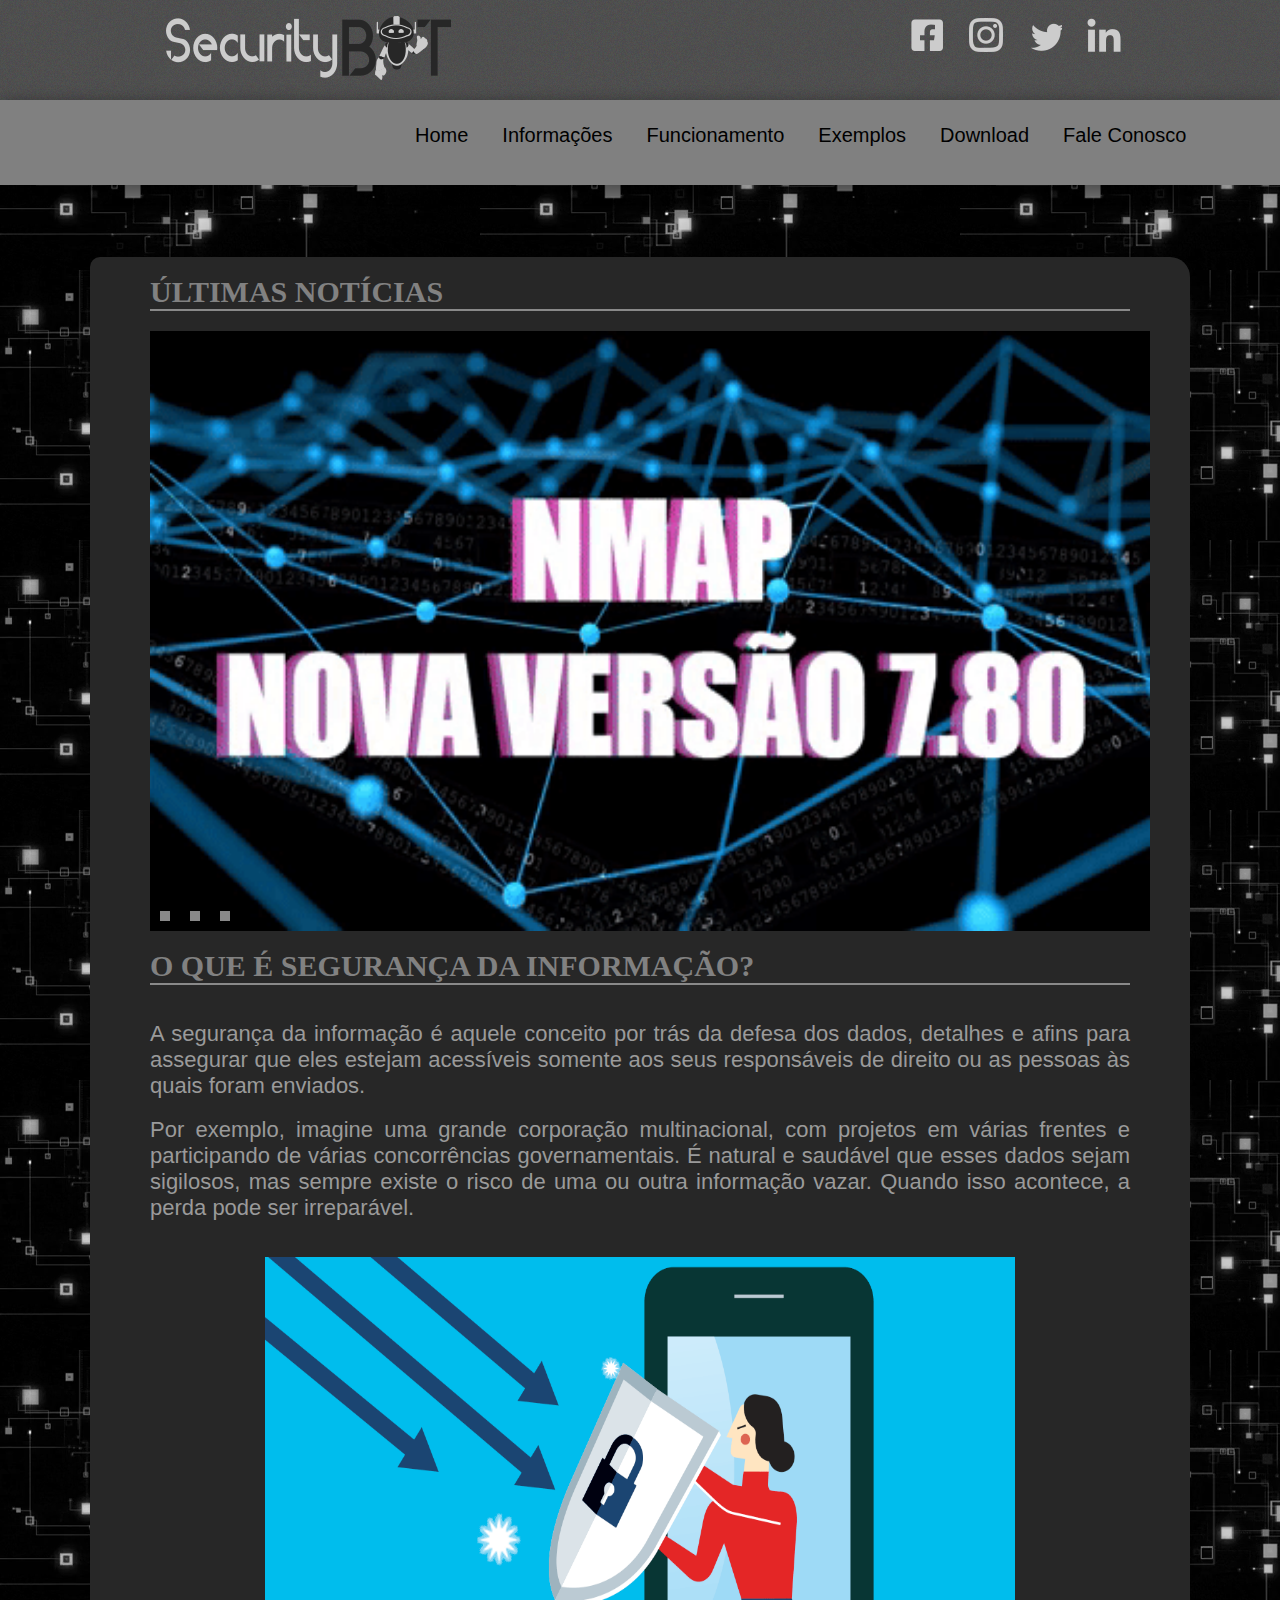
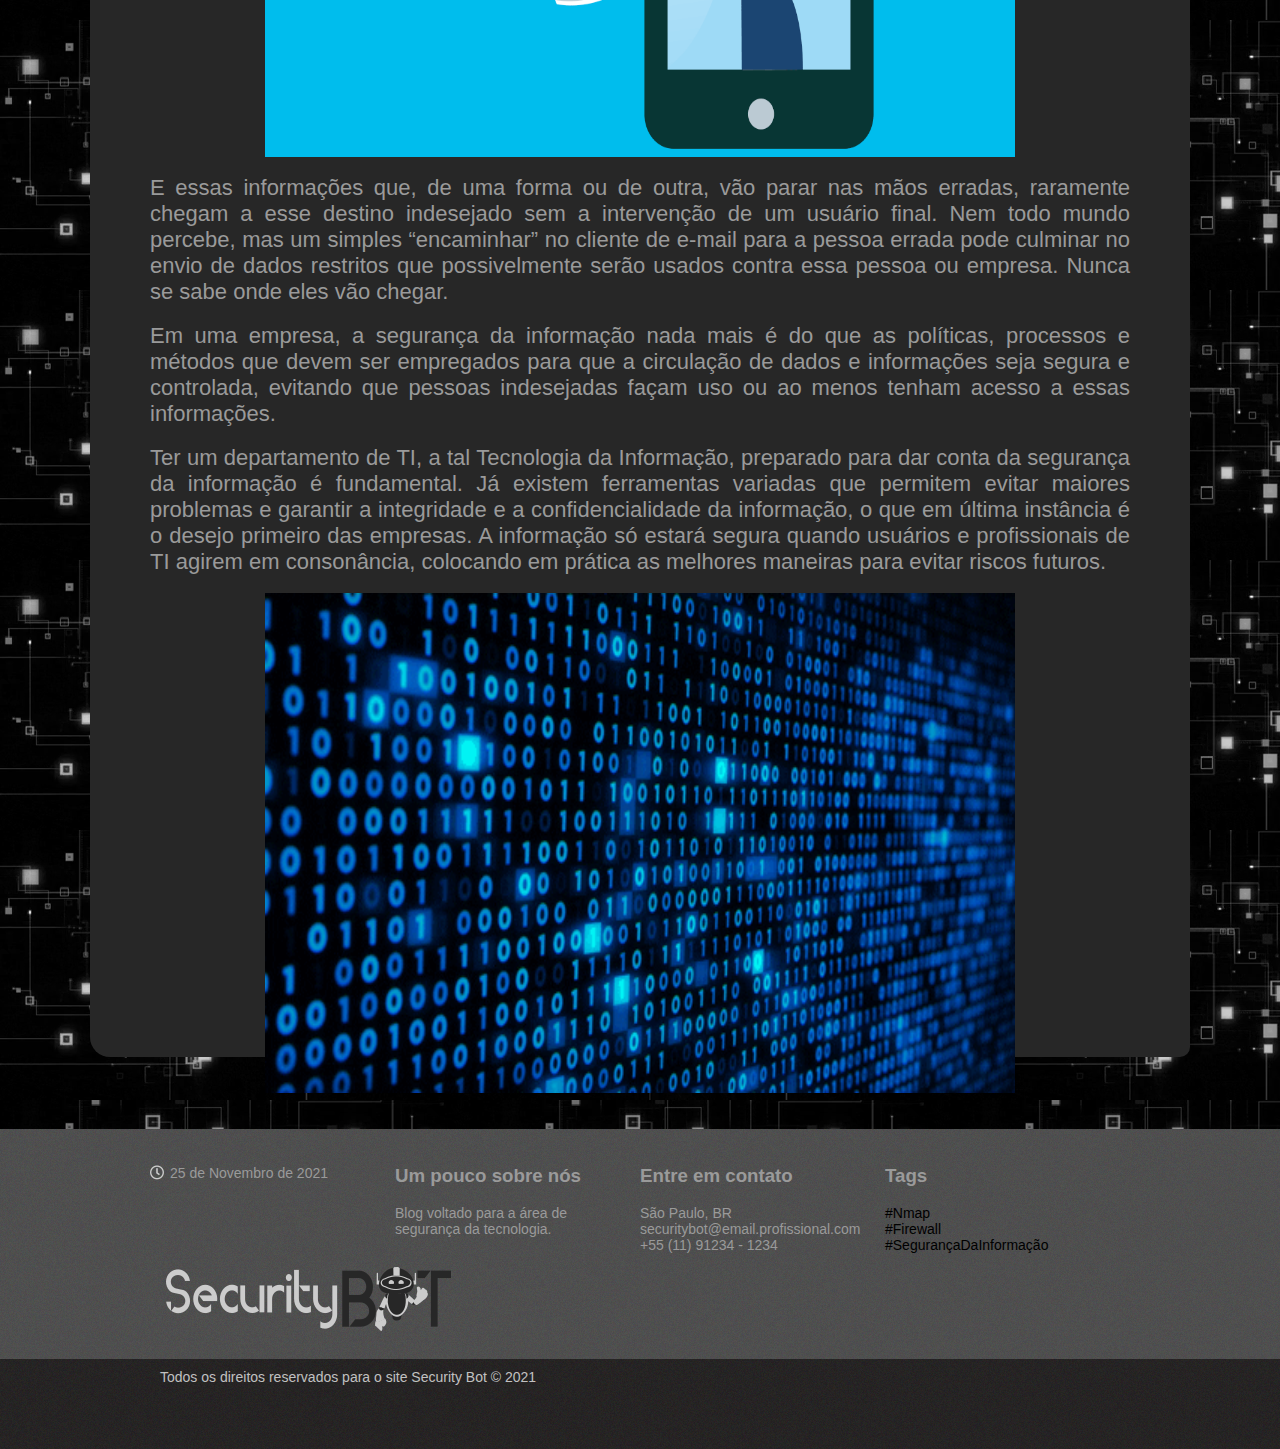
<file: Site nmap e firewall/index.html>
<html>

<head>
    <link rel="stylesheet" type="text/css" href="./css/main.css">
    <link rel="stylesheet" type="text/css" href="./css/slider.css" />
    <title>Security Bot - Nmap</title>
</head>

    <body>
        <header class="menu-principal">
            <main>
                <div class="header-1">
                    <div class="logo">
                        <a href="index.html">
                        <img src="./img/Nmap/logo.png" />
                        </a>
                    </div>
                    <div class="redes-sociais">
                    <br>
                        <ul>
                            <li>
                                <a href="https://pt-br.facebook.com/" target="_blank">
                                    <img src="./img/Nmap/face.png" />
                                </a>
                            </li>
                            <li>
                                <a href="https://www.instagram.com/" target="_blank">
                                    <img src="./img/Nmap/insta2.png" />
                                </a>
                            </li>
                            <li>
                                <a href="https://twitter.com/" target="_blank">
                                    <img src="./img/Nmap/tw.png" />
                                </a>
                            </li>
                            <li>
                                <a href="https://br.linkedin.com/" target="_blank">
                                    <img src="./img/Nmap/linkedin.png" />
                                </a>
                            </li>
                        </ul>
                    </div>
                </div>
            </main>
        </header>
         <!-- Menu -->
    <center>
        <nav>      
            <ul>
                <li><a class="active" href="index.html">Home</a></li>
                <li>
                    <a href="#">Informações
                       <i class="fas fa-caret-down"></i>
                    </a>
                    <ul>
                        <li><a href="indexnmap.html">Nmap</a></li>
                        <li><a href="indexfire.html">Firewall</a></li>
                    </ul>
               </li>
                <li>
                    <a href="#">Funcionamento
                        <i class="fas fa-caret-down"></i>
                    </a>
                    <ul>
                        <li><a href="_funcnmap.html">Nmap</a></li>
                        <li><a href="_funcfire.html">Firewall</a></li>
                    </ul>
                </li>
                <li>
                    <a href="#">Exemplos
                        <i class="fas fa-caret-down"></i>
                    </a>
                    <ul>
                        <li><a href="_exenmap.html">Nmap</a></li>
                        <li><a href="_exefire.html">Firewall</a></li>
                    </ul>
                </li>
                <li>
                    <a href="#">Download
                        <i class="fas fa-caret-down"></i>
                    </a>
                    <ul>
                        <li><a href="_downnmap.html#ARTIGO1">Windows</a></li>
                        <li><a href="_downnmap.html#ARTIGO2">Linux</a></li>
                    </ul>
                </li>
                    <li><a href="_falconnmap.html">Fale Conosco</a></li>
            </ul>
        </nav>
        </center>
        <!-- Fim do Menu -->
        </main>
        <left></left>
        <br>
        <br>
        <br>
        <br>
        </left>
        <!-- Inicio dos conteúdos -->       
        <center>
        <section>
            <br>
            <div class="col-100">
            <div class="content texto-destaque">
                <article id="ARTIGO1"> 
                    <div class="content texto-destaque">
                        <h1>Últimas Notícias</h1>
                        <hr color="#898989"> 
                    </div>
                    <ul class="slider">
                        <!-- Ilustrações -->
                        <li>   
                                    
                            <input type="radio" id="slide1" name="slide" checked>
                            <label for="slide1"></label>
                            <img src="img/Nmap/GIF1.gif" />
                        </li>
                        <li>
                            <input type="radio" id="slide2" name="slide">
                            <label for="slide2"></label>
                            <img src="img/Nmap/GIF2.gif" />
                        </li>
                        <li>
                            <input type="radio" id="slide3" name="slide">
                            <label for="slide3"></label>
                            <img src="img/Nmap/GIF3.gif" />
                        </li>
                    </ul> 
                    <br>
                </article>

                <article id="ARTIGO2">
                    <div class="content texto-destaque">
                        <h1>O que é Segurança da Informação?</h1>
                        <hr color="#898989">
                        <br>                 
                        <br>
                        <p>
                            A segurança da informação é aquele conceito por trás da defesa dos dados, 
                            detalhes e afins para assegurar que eles estejam acessíveis somente aos 
                            seus responsáveis de direito ou as pessoas às quais foram enviados.
                        </p>
                        <br>         
                        <p>
                            Por exemplo, imagine uma grande corporação multinacional, com projetos 
                            em várias frentes e participando de várias concorrências governamentais. 
                            É natural e saudável que esses dados sejam sigilosos, mas sempre existe
                            o risco de uma ou outra informação vazar. Quando isso acontece, a perda 
                            pode ser irreparável.</p>
                        <br>
                        <br>
                        <!-- Ilustrações -->
                        <img src="img/Nmap/GIF10.gif"  height="500px"   width="750px" />
                        <br>
                        <br>
                        <p>
                            E essas informações que, de uma forma ou de outra, vão parar nas mãos erradas, 
                            raramente chegam a esse destino indesejado sem a intervenção de um usuário final. 
                            Nem todo mundo percebe, mas um simples “encaminhar” no cliente de e-mail para a 
                            pessoa errada pode culminar no envio de dados restritos que possivelmente serão 
                            usados contra essa pessoa ou empresa. Nunca se sabe onde eles vão chegar.
                        </p>
                        <br>
                        <p>
                            Em uma empresa, a segurança da informação nada mais é do que as políticas, processos 
                            e métodos que devem ser empregados para que a circulação de dados e informações seja 
                            segura e controlada, evitando que pessoas indesejadas façam uso ou ao menos tenham 
                            acesso a essas informações.
                        </p>
                        <br>
                        <p>
                            Ter um departamento de TI, a tal Tecnologia da Informação, preparado para dar conta da 
                            segurança da informação é fundamental. Já existem ferramentas variadas que permitem evitar 
                            maiores problemas e garantir a integridade e a confidencialidade da informação, o que em 
                            última instância é o desejo primeiro das empresas. A informação só estará segura quando 
                            usuários e profissionais de TI agirem em consonância, colocando em prática as melhores 
                            maneiras para evitar riscos futuros.
                        </p>
                        <br> 
                        <!-- Ilustrações -->
                        <img src="img/Nmap/GIFINDEX.gif"  height="500px"   width="750px" />
                        <br> 
                        <br>
                    </div>
                </article>
            </div>    
        </div>  
        </section>
        <br>
        <br>
        <br>
        <br>
        </center>          
        <!-- Fim dos conteúdos -->
        <footer>
            <div class="col-100 footer">
                <br>
                <br>
                <div class="content">
                    <div class="col-4">                               
                        <p class="clock">25 de Novembro de 2021</p>                
                        <br>
                        <br>
                        <br>
                        <div class="logo">
                            <a href="./index.html">
                                <img src="img/Nmap/logo.png" />
                            </a>
                        </div>
                    </div>                
                    
                    <div class="col-4">
                        <h3><b>Um pouco sobre nós</b></h3>                        
                        <br>
                        <p>
                            Blog voltado para a área de segurança da tecnologia.
                        </p>
                    </div>
                    
                    <div class="col-4">                        
                        <h3><b>Entre em contato</b></h3>
                        <br>
                        <p>São Paulo, BR<p>
                        <p>securitybot@email.profissional.com<p>
                        <p>+55 (11) 91234 - 1234<p>
                    </div>
                    
                    <div class="col-4">
                        <h3><b>Tags</b></h3>
                        <br>
                        <p> <a href="indexnmap.html">#Nmap</a> <br>
                            <a href="indexfire.html">#Firewall</a><br>  
                            <a href="index.html#ARTIGO2">#SegurançaDaInformação</a>
                        </p>  
                    </div>
                </div>
                </div>           
            </footer>
            <div class="col-100 footer-2">
                <div class="content">
                    <p>
                        Todos os direitos reservados para o site Security Bot © 2021
                    </p>
                </div>
            </div>
        <!-- Fim do Rodapé --> 
    </body>
</html>
</file>
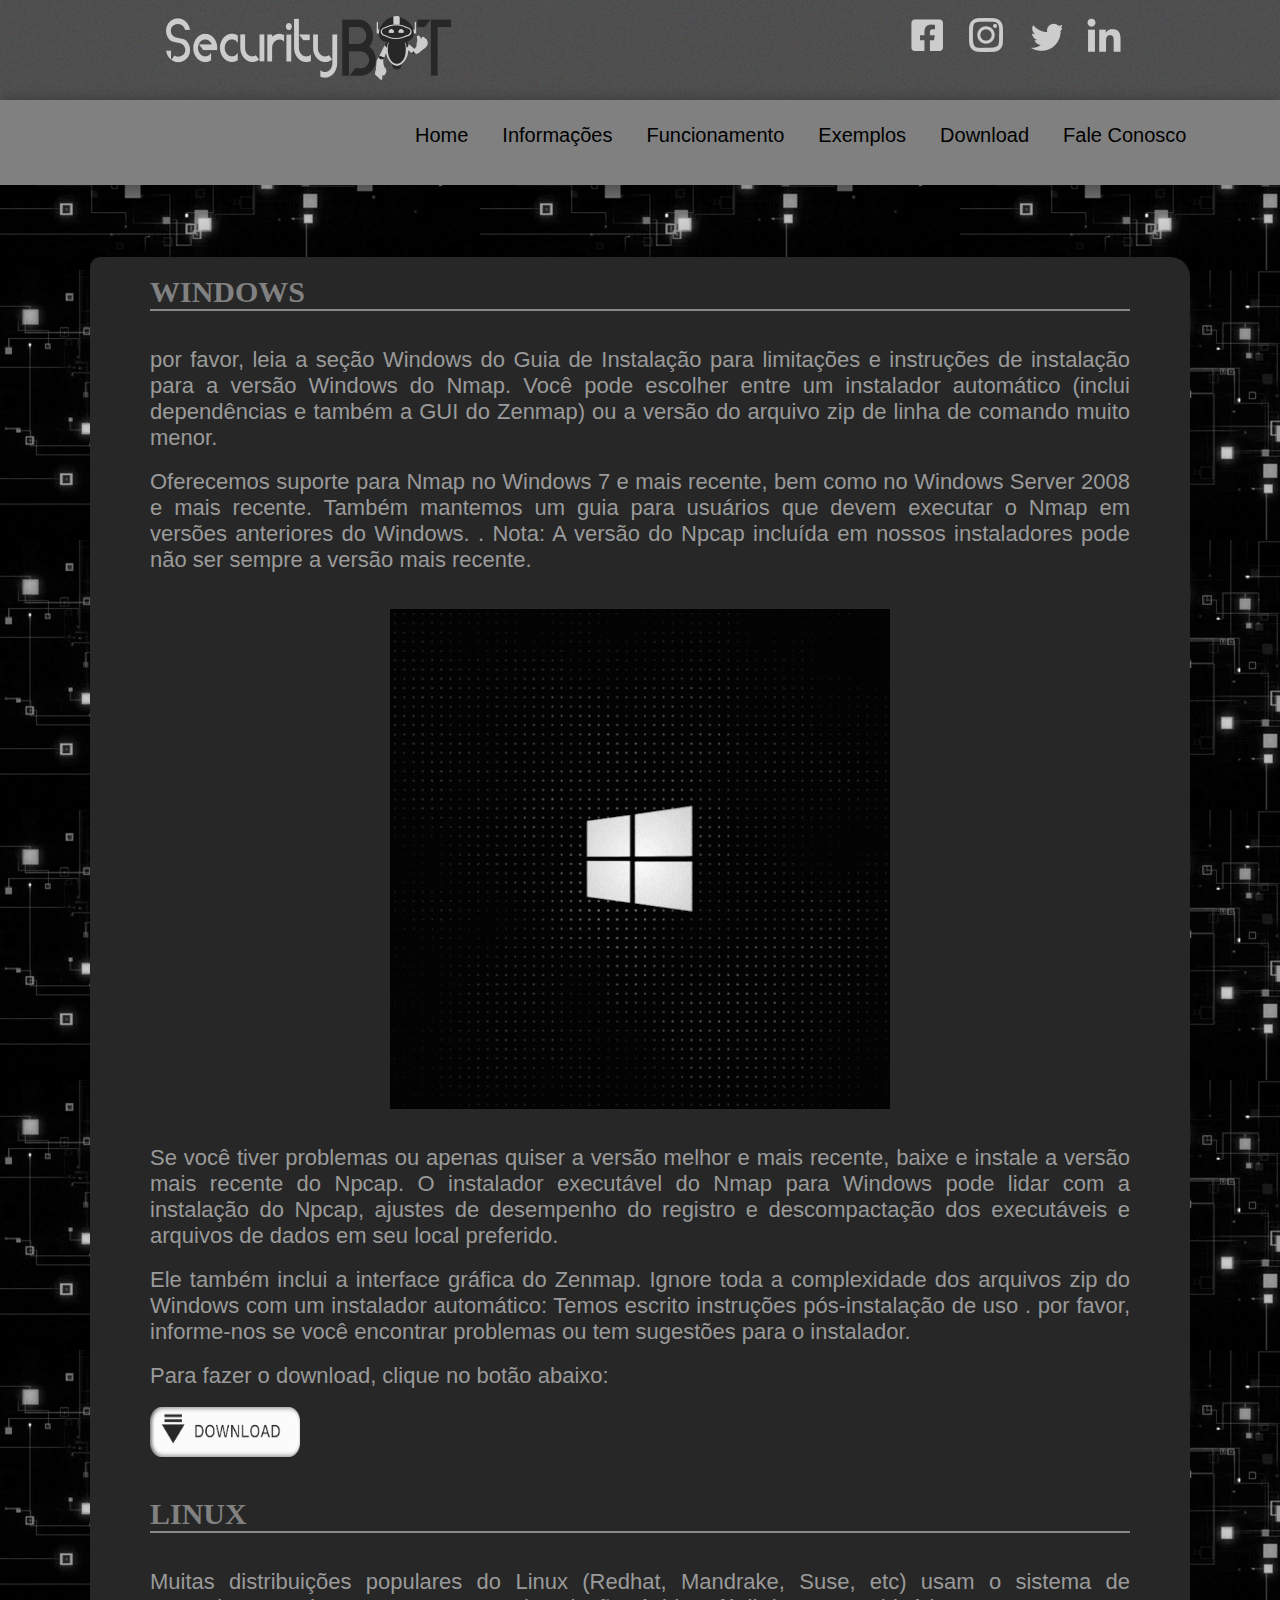
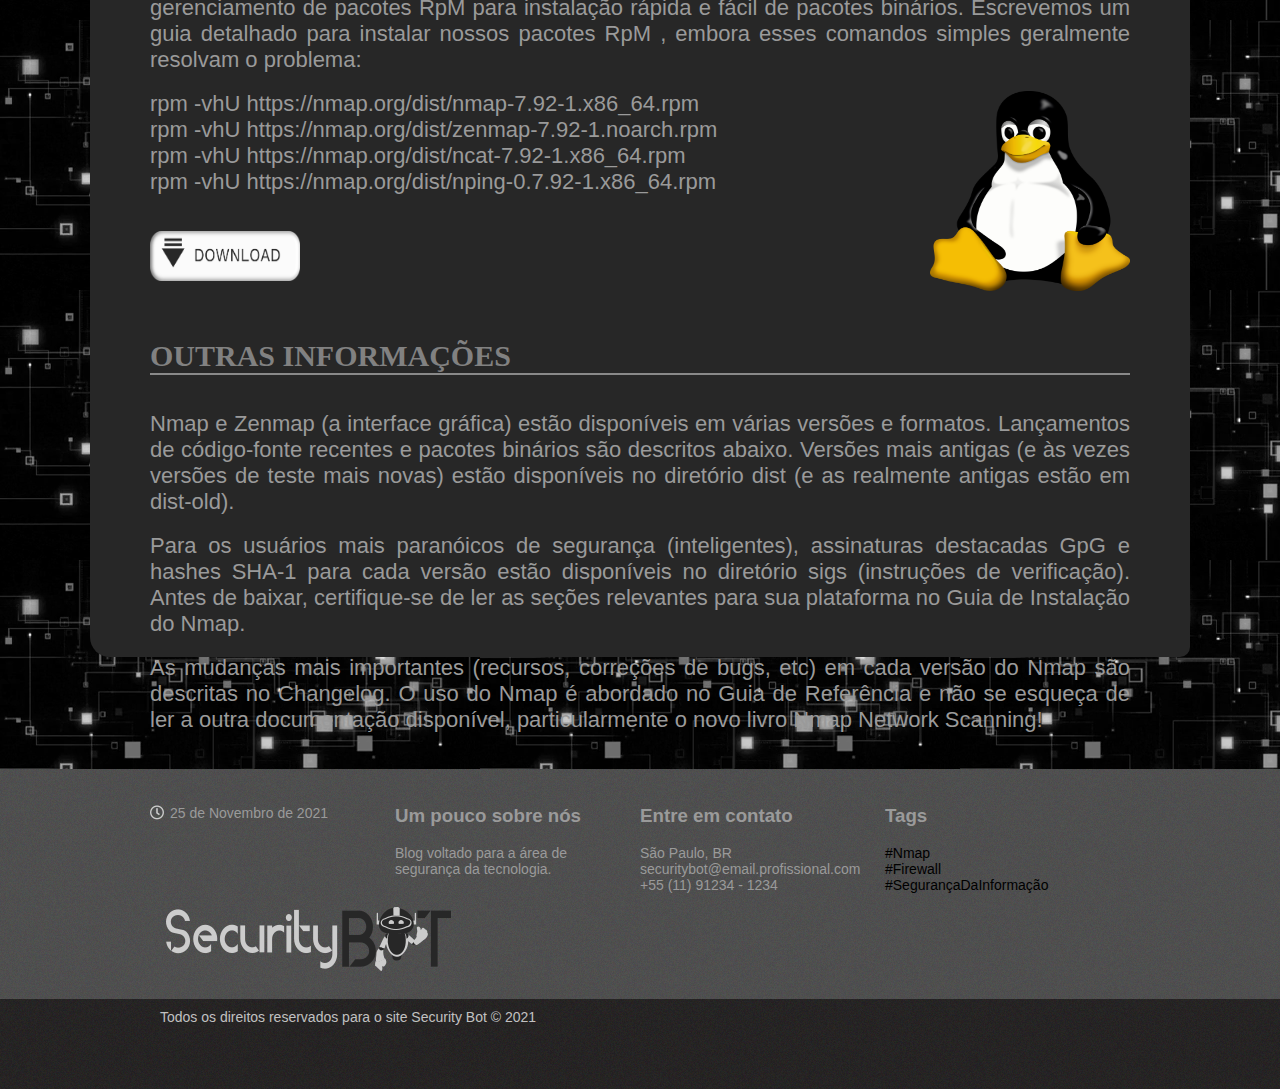
<file: Site nmap e firewall/_downnmap.html>
<html>
<!-- Declarando o Css -->
<head>
    <link rel="stylesheet" type="text/css" href="./css/main_downnmap.css">
    <title>Security Bot - Nmap</title>
</head>
<!-- Fim do Declarando o Css -->

<body>
    <header class="menu-principal">
        <main>
            <!-- Redes Sociais -->
            <div class="header-1">
                <div class="logo">
                    <a href="index.html">
                    <img src="./img/Nmap/logo.png" />
                    </a>
                </div>
                <div class="redes-sociais">
                    <br>
                    <ul>
                        <li>
                            <a href="https://pt-br.facebook.com/" target="_blank">
                                <img src="./img/Nmap/face.png" />
                            </a>
                        </li>
                        <li>
                            <a href="https://www.instagram.com/" target="_blank">
                                <img src="./img/Nmap/insta2.png" />
                            </a>
                        </li>
                        <li>
                            <a href="https://twitter.com/" target="_blank">
                                <img src="./img/Nmap/tw.png" />
                            </a>
                        </li>
                        <li>
                            <a href="https://br.linkedin.com/" target="_blank">
                                <img src="./img/Nmap/linkedin.png" />
                            </a>
                        </li>
                    </ul>
                </div>
            </div>
            <!-- Fim das Redes Sociais -->
        </main>
    </header>
    <!-- Menu -->
    <center>
    <nav>      
        <ul>
            <li><a class="active" href="index.html">Home</a></li>
            <li>
                <a href="#">Informações
                   <i class="fas fa-caret-down"></i>
                </a>
                <ul>
                    <li><a href="indexnmap.html">Nmap</a></li>
                    <li><a href="indexfire.html">Firewall</a></li>
                </ul>
           </li>
            <li>
                <a href="#">Funcionamento
                    <i class="fas fa-caret-down"></i>
                </a>
                <ul>
                    <li><a href="_funcnmap.html">Nmap</a></li>
                    <li><a href="_funcfire.html">Firewall</a></li>
                </ul>
            </li>
            <li>
                <a href="#">Exemplos
                    <i class="fas fa-caret-down"></i>
                </a>
                <ul>
                    <li><a href="_exenmap.html">Nmap</a></li>
                    <li><a href="_exefire.html">Firewall</a></li>
                </ul>
            </li>
            <li>
                <a href="#">Download
                    <i class="fas fa-caret-down"></i>
                </a>
                <ul>
                    <li><a href="_downnmap.html#ARTIGO1">Windows</a></li>
                    <li><a href="_downnmap.html#ARTIGO2">Linux</a></li>
                </ul>
            </li>
                <li><a href="_falconnmap.html">Fale Conosco</a></li>
        </ul>
    </nav>
    </center>
    <!-- Fim do Menu -->
    </main>
    <left></left>
    <br>
    <br>
    <br>
    <br>
    </left>
    <!-- Inicio dos conteúdos -->
    <center>
    <section>
        <br>
        <div class="col-100">
            <div class="content texto-destaque">
                <article id="ARTIGO1">
                    <h1>WINDOWS</h1>
                    <hr color="#898989">          
                    <br>
                    <br>
                    <p>
                        por favor, leia a seção Windows do Guia de Instalação para limitações e 
                        instruções de instalação para a versão Windows do Nmap. Você pode escolher 
                        entre um instalador automático (inclui dependências e também a GUI do Zenmap)
                        ou a versão do arquivo zip de linha de comando muito menor.  
                    </p>
                    <br> 
                    <p> 
                        Oferecemos suporte para Nmap no Windows 7 e mais recente, bem como no Windows 
                        Server 2008 e mais recente. Também mantemos um guia para usuários que devem 
                        executar o Nmap em versões anteriores do Windows. . Nota: A versão do Npcap 
                        incluída em nossos instaladores pode não ser sempre a versão mais recente. 
                    </p>
                    <br>
                    <br>
                    <img src="img/Nmap/GIF8.gif"  height="500px"   width="500px" />
                    <br>
                    <br>
                    <br>
                    <p> 
                        Se você tiver problemas ou apenas quiser a versão melhor e mais recente, baixe e 
                        instale a versão mais recente do Npcap. O instalador executável do Nmap para Windows 
                        pode lidar com a instalação do Npcap, ajustes de desempenho do registro e descompactação 
                        dos executáveis ​​e arquivos de dados em seu local preferido.
                    </p>
                    <br>   
                    <p>
                        Ele também inclui a interface gráfica do Zenmap. Ignore toda a complexidade dos arquivos zip do Windows com um instalador
                    automático: Temos escrito instruções pós-instalação de uso . por favor, informe-nos se
                    você encontrar problemas ou tem sugestões para o instalador.
                    </p> 
                    <br>
                    <p>
                        Para fazer o download, clique no botão abaixo: 
                    </p>
                    <br>
                    <a href="https://nmap.org/dist/nmap-7.92-setup.exe">
                        <img src="img/Nmap/GIF7.gif" align="left" height="50px"   width="150px" /> 
                    </a>
                    <br>
                    <br>
                    <br>
                    <br>
                    <br>
                </article>
                
                <article id="ARTIGO2">
                    <h1>LINUX</h1>
                    <hr color="#898989">
                    <br>
                    <br>
                    <p> 
                        Muitas distribuições populares do Linux (Redhat, Mandrake, Suse, etc) usam o sistema de gerenciamento de pacotes RpM para instalação
                        rápida e fácil de pacotes binários. Escrevemos um guia detalhado para instalar nossos pacotes RpM , embora esses comandos simples 
                        geralmente resolvam o problema:
                    </p>  
                    <br><img src="img/Nmap/linux.png"  align="right" height="200px"   width="200px" />
                    <p>rpm -vhU https://nmap.org/dist/nmap-7.92-1.x86_64.rpm</p> 
                    <p>rpm -vhU https://nmap.org/dist/zenmap-7.92-1.noarch.rpm</p>      
                    <p>rpm -vhU https://nmap.org/dist/ncat-7.92-1.x86_64.rpm</p> 
                    <p>rpm -vhU https://nmap.org/dist/nping-0.7.92-1.x86_64.rpm</p>
                    <br>
                    <br>
                    <a href="https://nmap.org/dist/nmap-7.92-1.x86_64.rpm">
                        <img src="img/Nmap/GIF7.gif"  height="50px" align="left"   width="150px" /> 
                    </a>
                    <br><br>
                    <br><br>
                    <br><br>
                </article>

                <article id="ARTIGO3">
                    <h1>Outras informações</h1>
                    <hr color="#898989"> 
                    <br><br>
                    <p>
                        Nmap e Zenmap (a interface gráfica) estão disponíveis em várias versões e formatos. Lançamentos de código-fonte recentes
                        e pacotes binários são descritos abaixo. Versões mais antigas (e às vezes versões de teste mais novas) estão disponíveis 
                        no diretório dist (e as realmente antigas estão em dist-old).
                    </p>
                    <br>
                    <p>
                        Para os usuários mais paranóicos de segurança (inteligentes),
                        assinaturas destacadas GpG e hashes SHA-1 para cada versão estão disponíveis no diretório sigs (instruções de verificação).
                        Antes de baixar, certifique-se de ler as seções relevantes para sua plataforma no Guia de Instalação do Nmap.
                    </p>
                    <br>
                    <p>
                        As mudanças mais importantes (recursos, correções de bugs, etc) em cada versão do Nmap são descritas no Changelog. O uso do Nmap é 
                        abordado no Guia de Referência e não se esqueça de ler a outra documentação disponível, particularmente o novo livro
                        Nmap Network Scanning!
                    </p>
                    <br>
                    <br>
                </article>
            </div>
        </div>    
    </section> 
    <br>
    <br>
    <br>
    <br> 
    </center>              
          <!-- Inicio do Rodapé -->   
          <footer>
            <div class="col-100 footer">
            <br>
            <br>
            <div class="content">
                    <div class="col-4">                              
                        <p class="clock">25 de Novembro de 2021</p>               
                        <br>
                        <br>
                        <br>
                        <div class="logo">
                            <a href="./index.html">
                            <img src="./img/Nmap/logo.png"/>
                            </a>
                        </div>
                    </div>
                
                    <div class="col-4">
                        <h3><b>Um pouco sobre nós</b></h3>                    
                        <br>
                        <p>
                            Blog voltado para a área de segurança da tecnologia.
                        </p>
                    </div>

                    <div class="col-4"> 
                        <h3><b>Entre em contato</b></h3>
                        <br>
                        <p>São Paulo, BR<p>
                        <p>securitybot@email.profissional.com<p>
                        <p>+55 (11) 91234 - 1234<p>
                    </div>

                    <div class="col-4">
                        <h3><b>Tags</b></h3>
                        <br>
                        <p> <a href="indexnmap.html">#Nmap</a> <br>
                            <a href="indexfire.html">#Firewall</a><br>  
                            <a href="index.html#ARTIGO2">#SegurançaDaInformação</a>
                        </p> 
                    </div>
                
                </div>
        </footer>

        <div class="col-100 footer-2">
            <div class="content">
                <p>
                    Todos os direitos reservados para o site Security Bot © 2021
                </p>
            </div>
        </div>
        <!-- Fim do Rodapé -->
    </body>
</html>
</file>
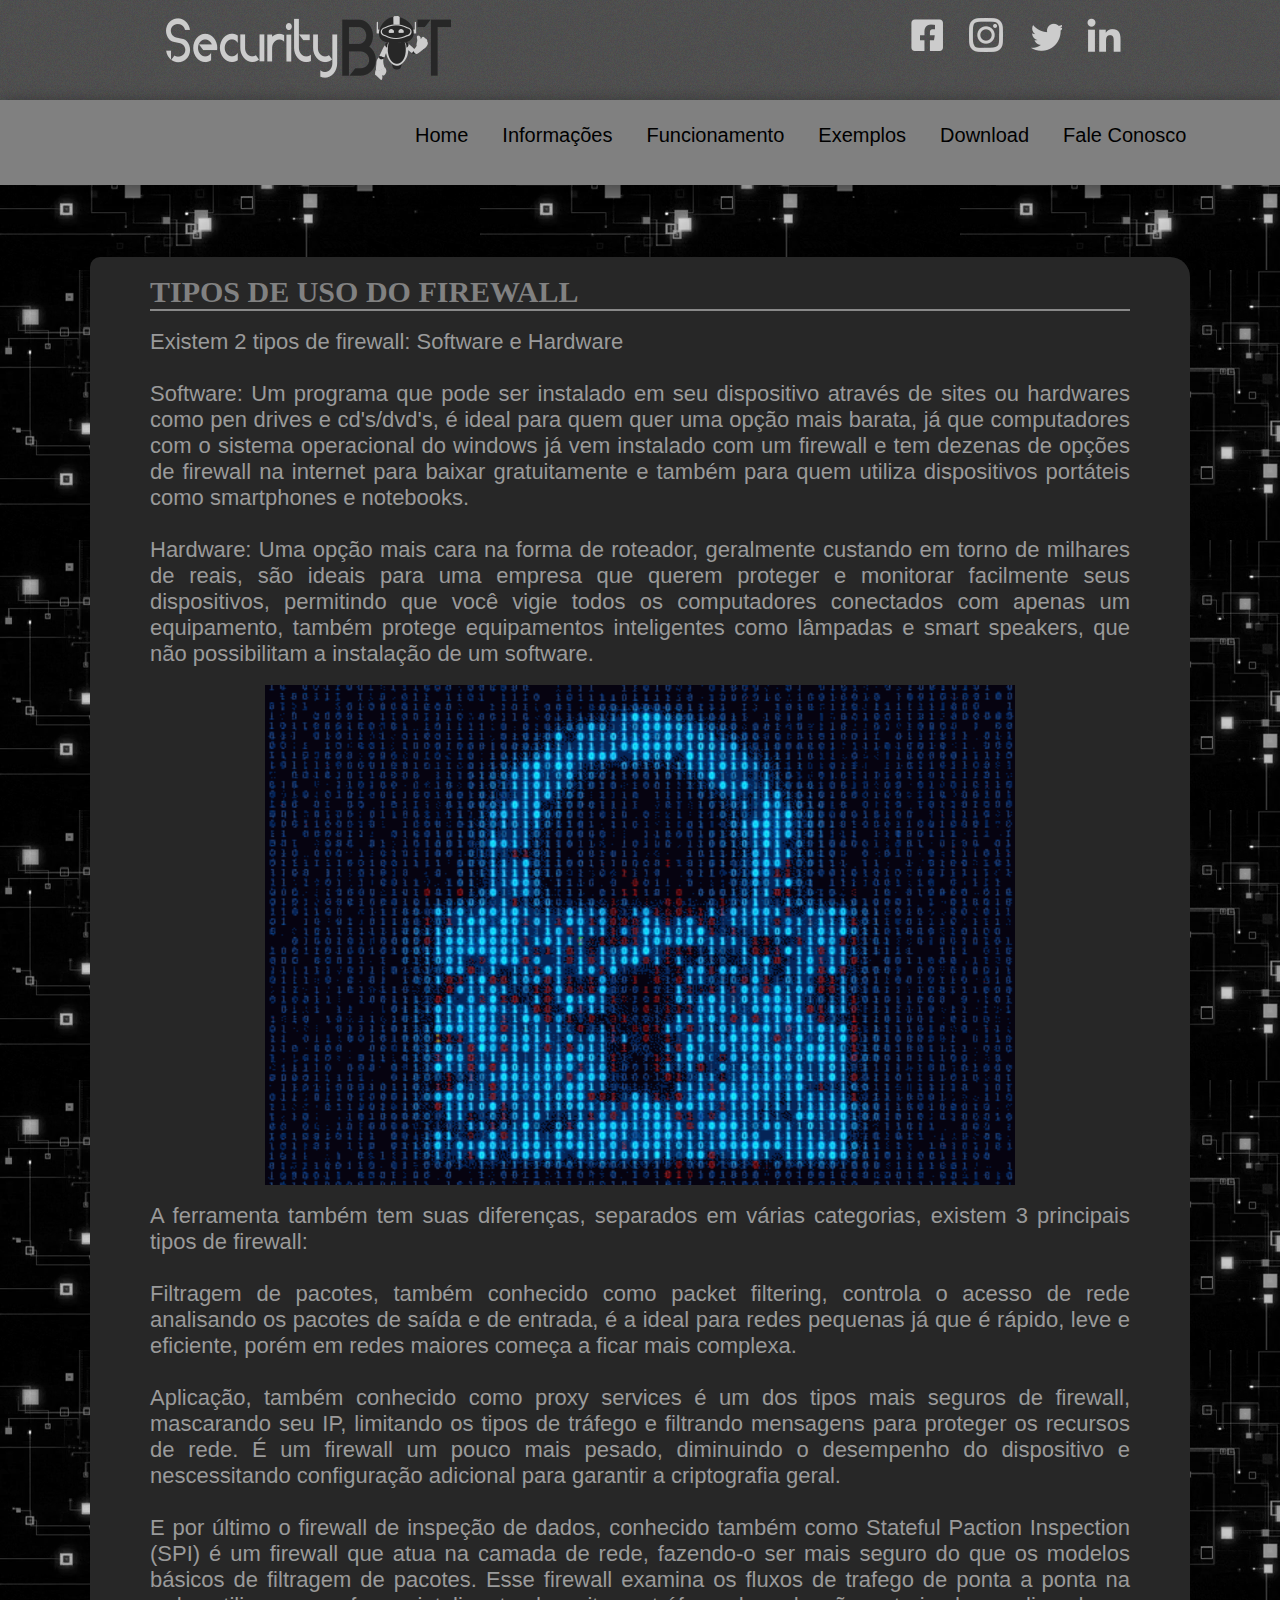
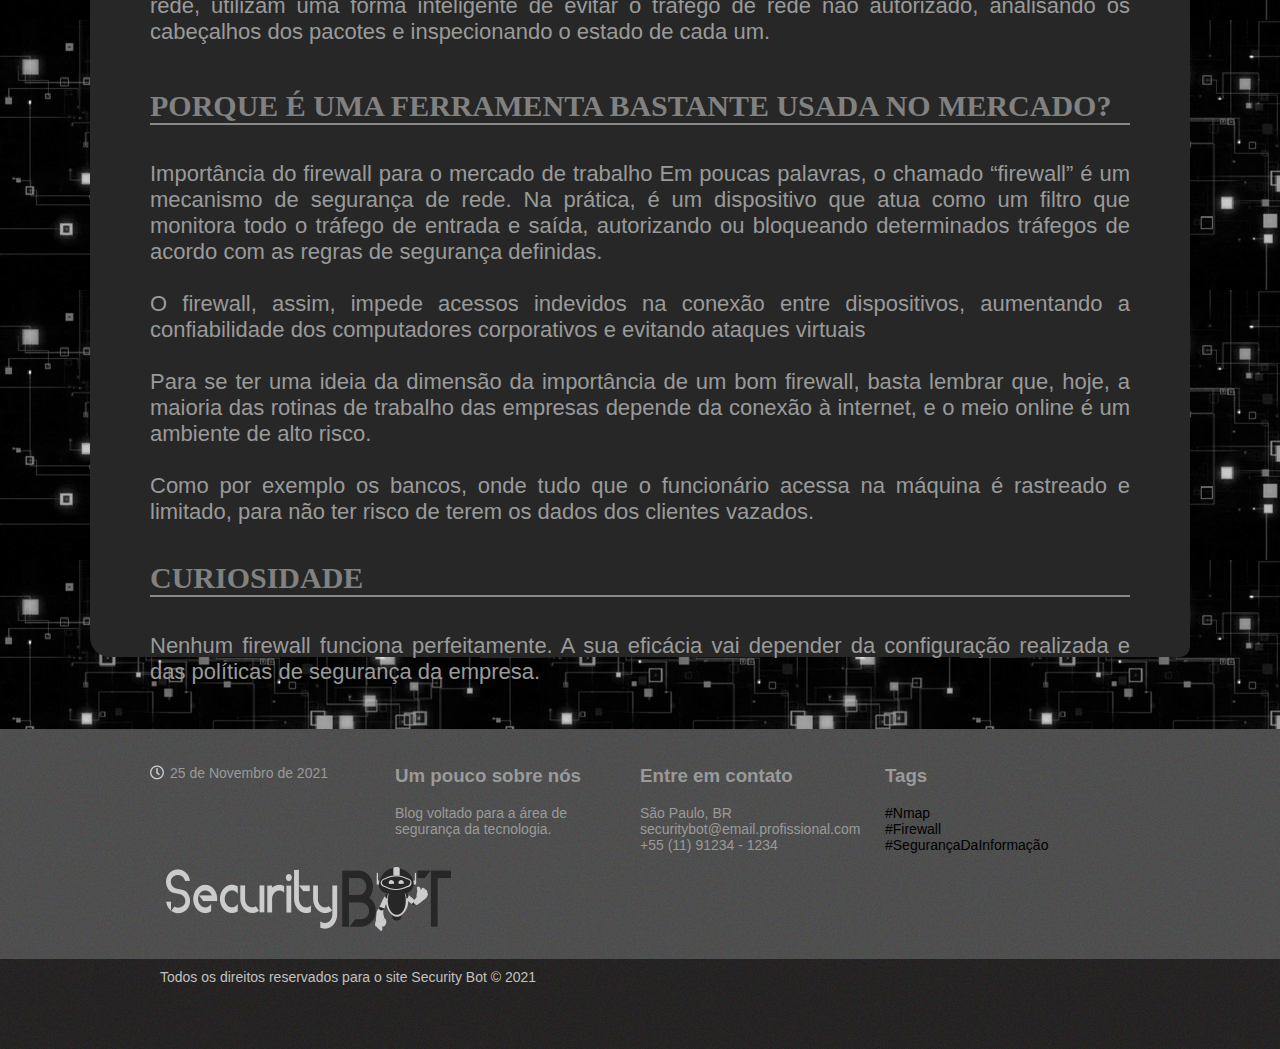
<file: Site nmap e firewall/_exefire.html>
<html>
<!-- Declarando o Css -->
<head>
    <link rel="stylesheet" type="text/css" href="./css/main_exefire.css">
    <title>Security Bot - Nmap</title>
</head>
<!-- Fim do Declarando o Css -->

<body>
    <header class="menu-principal">
        <main>
            <!-- Redes Sociais -->
            <div class="header-1">
                <div class="logo">
                    <a href="index.html">
                        <img src="./img/Firewall/logo.png" />
                    </a>
                </div>
                <div class="redes-sociais">
                        <br>
                        <ul>
                        <li>
                            <a href="https://pt-br.facebook.com/" target="_blank">
                                <img src="./img/Firewall/face.png" />
                            </a>
                        </li>
                        <li>
                            <a href="https://www.instagram.com/" target="_blank">
                                <img src="./img/Firewall/insta2.png" />
                            </a>
                        </li>
                        <li>
                            <a href="https://twitter.com/" target="_blank">
                                <img src="./img/Firewall/tw.png" />
                            </a>
                        </li>
                        <li>
                            <a href="https://br.linkedin.com/" target="_blank">
                                <img src="./img/Firewall/linkedin.png" />
                            </a>
                        </li>
                    </ul>
                </div>
            </div>
            <!-- Fim das Redes Sociais -->
        </main>
    </header>
  <!-- Menu -->
  <center>
    <nav>      
        <ul>
            <li><a class="active" href="index.html">Home</a></li>
            <li>
                <a href="#">Informações
                   <i class="fas fa-caret-down"></i>
                </a>
                <ul>
                    <li><a href="indexnmap.html">Nmap</a></li>
                    <li><a href="indexfire.html">Firewall</a></li>
                </ul>
           </li>
            <li>
                <a href="#">Funcionamento
                    <i class="fas fa-caret-down"></i>
                </a>
                <ul>
                    <li><a href="_funcnmap.html">Nmap</a></li>
                    <li><a href="_funcfire.html">Firewall</a></li>
                </ul>
            </li>
            <li>
                <a href="#">Exemplos
                    <i class="fas fa-caret-down"></i>
                </a>
                <ul>
                    <li><a href="_exenmap.html">Nmap</a></li>
                    <li><a href="_exefire.html">Firewall</a></li>
                </ul>
            </li>
            <li>
                <a href="#">Download
                    <i class="fas fa-caret-down"></i>
                </a>
                <ul>
                    <li><a href="_downnmap.html#ARTIGO1">Windows</a></li>
                    <li><a href="_downnmap.html#ARTIGO2">Linux</a></li>
                </ul>
            </li>
                <li><a href="_falconnmap.html">Fale Conosco</a></li>
        </ul>
    </nav>
    </center>
    <!-- Fim do Menu -->
    </main>
    <left></left>
    <br>
    <br>
    <br>
    <br>
    </left>
    <!-- Inicio dos conteúdos -->
    <center>
    <section>
        <br>
        <div class="col-100">
            <div class="content texto-destaque">

                <article class="ARTIGO1">
                <h1>TIPOS DE USO DO FIREWALL</h1>
                <hr color="#898989"> 
            </div>

        <ul class="slider">
        </ul> 

            <div class="content texto-destaque">
            <br>
            <p> Existem 2 tipos de firewall: Software e Hardware 
                <br>
                <br>

                Software: Um programa que pode ser instalado em seu dispositivo através de sites ou hardwares como pen drives 
                e cd's/dvd's, é ideal  para quem quer uma opção mais barata, já que computadores com o sistema operacional do 
                windows já vem instalado com um firewall  e tem dezenas de opções de firewall na internet para baixar gratuitamente
                e também para quem utiliza dispositivos portáteis como smartphones e notebooks. 
                <br>
                <br>
     
                Hardware: Uma opção mais cara na forma de roteador, geralmente custando em torno de milhares de reais, são ideais para
                uma empresa  que querem proteger e monitorar facilmente seus dispositivos, permitindo que você vigie todos os computadores
                conectados com apenas um equipamento, também protege equipamentos inteligentes como lâmpadas e smart speakers, 
                que não possibilitam a instalação de  um software.  
            </p>   
                <br> 

            <!-- GIF de Ilustração -->
                <img src="img/Firewall/GIFFIRE.gif"  height="500px"   width="750px" />
                <br>
                <br>

            <p>A ferramenta também tem suas diferenças, separados em várias categorias, existem 3 principais tipos de firewall:
                <br>
                <br> 

                Filtragem de pacotes, também conhecido como packet filtering, controla o acesso de rede analisando os 
                pacotes de saída e de entrada, é a ideal para redes pequenas já que é rápido, leve e eficiente, porém em redes maiores 
                começa a ficar mais complexa. 
                <br>
                <br>
       
                Aplicação, também conhecido como proxy services é um dos tipos mais seguros de firewall, mascarando seu IP,
                limitando os tipos de tráfego e filtrando mensagens para proteger os recursos de rede. É um firewall um pouco mais pesado,
                diminuindo o desempenho do dispositivo e nescessitando configuração adicional para garantir a criptografia geral.
                <br>
                <br> 

                E por último o firewall de inspeção de dados, conhecido também como Stateful Paction Inspection (SPI) é um firewall que atua
                na camada de rede, fazendo-o ser mais seguro do que os modelos básicos de filtragem de pacotes. Esse firewall examina os 
                fluxos de trafego de ponta a ponta na rede, utilizam uma forma inteligente de evitar o tráfego de rede não autorizado, 
                analisando os cabeçalhos dos pacotes e inspecionando o estado de cada um. 
                <br>
                <br>    
            </p>
                <br>
                </article>

                <article class="ARTIGO2">
                <h1>PORQUE É UMA FERRAMENTA BASTANTE USADA NO MERCADO?</h1>
                <hr color="#898989">
                <br>
                <br>

            <p> Importância do firewall para o mercado de trabalho Em poucas palavras, o chamado “firewall” é um mecanismo de segurança 
                de rede. Na prática, é um dispositivo que atua como um filtro que monitora todo o tráfego de entrada e saída, autorizando 
                ou bloqueando determinados tráfegos de acordo com as regras de segurança definidas.
                <br>
                <br>

                O firewall, assim, impede acessos indevidos na conexão entre dispositivos, aumentando a confiabilidade dos computadores 
                corporativos e evitando ataques virtuais
                <br>
                <br> 
     
                Para se ter uma ideia da dimensão da importância de um bom firewall, basta lembrar que, hoje, a maioria das rotinas de trabalho 
                das empresas depende da conexão à internet, e o meio online é um ambiente de alto risco.
                <br>
                <br>

                Como por exemplo os bancos, onde tudo que o funcionário acessa na máquina é rastreado e limitado, para não ter risco de terem os dados 
                dos clientes vazados.
                </p>
                <br>
                <br>
                </article>

                <article class="ARTIGO3">
                <h1>CURIOSIDADE</h1>
                <hr color="#898989"> 
                <br>
                <br>
                <p>Nenhum firewall funciona perfeitamente. A sua eficácia vai depender da configuração realizada e das políticas de segurança da empresa.   
                </p>  

            </div>
        </section>
        <br>
        <br>
        <br>
        <br>
        </center>
        <!-- Fim dos conteúdos --> 
  <!-- Inicio do Rodapé -->   
  <footer>
    <div class="col-100 footer">
    <br>
    <br>
    <div class="content">
            <div class="col-4">                              
                <p class="clock">25 de Novembro de 2021</p>               
                <br>
                <br>
                <br>
                <div class="logo">
                    <a href="./index.html">
                    <img src="./img/Nmap/logo.png"/>
                    </a>
                </div>
            </div>
        
            <div class="col-4">
                <h3><b>Um pouco sobre nós</b></h3>                    
                <br>
                <p>
                    Blog voltado para a área de segurança da tecnologia.
                </p>
            </div>

            <div class="col-4"> 
                <h3><b>Entre em contato</b></h3>
                <br>
                <p>São Paulo, BR<p>
                <p>securitybot@email.profissional.com<p>
                <p>+55 (11) 91234 - 1234<p>
            </div>

            <div class="col-4">
                <h3><b>Tags</b></h3>
                <br>
                <p> <a href="indexnmap.html">#Nmap</a> <br>
                    <a href="indexfire.html">#Firewall</a><br>  
                    <a href="index.html#ARTIGO2">#SegurançaDaInformação</a>
                </p> 
            </div>
        
        </div>
</footer>

<div class="col-100 footer-2">
    <div class="content">
        <p>
            Todos os direitos reservados para o site Security Bot © 2021
        </p>
    </div>
</div>
<!-- Fim do Rodapé -->
</body>
</html>
</file>
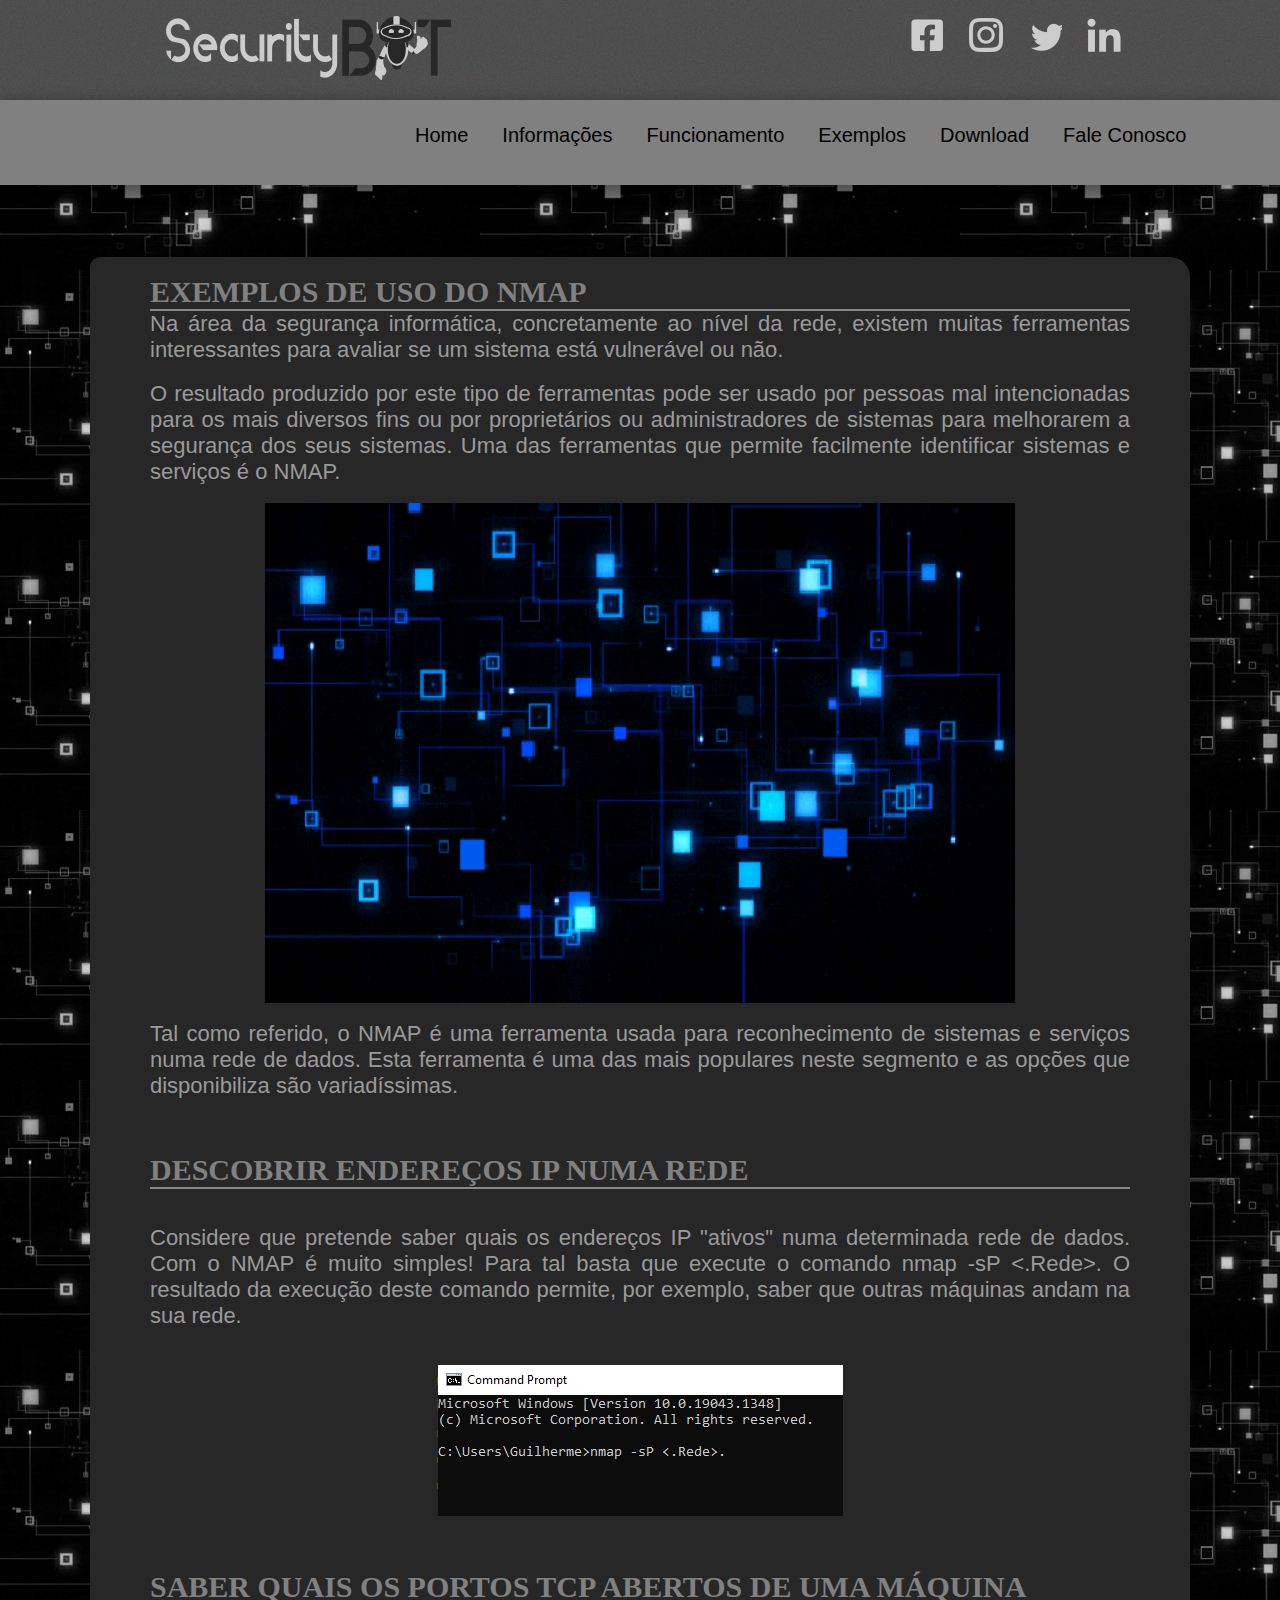
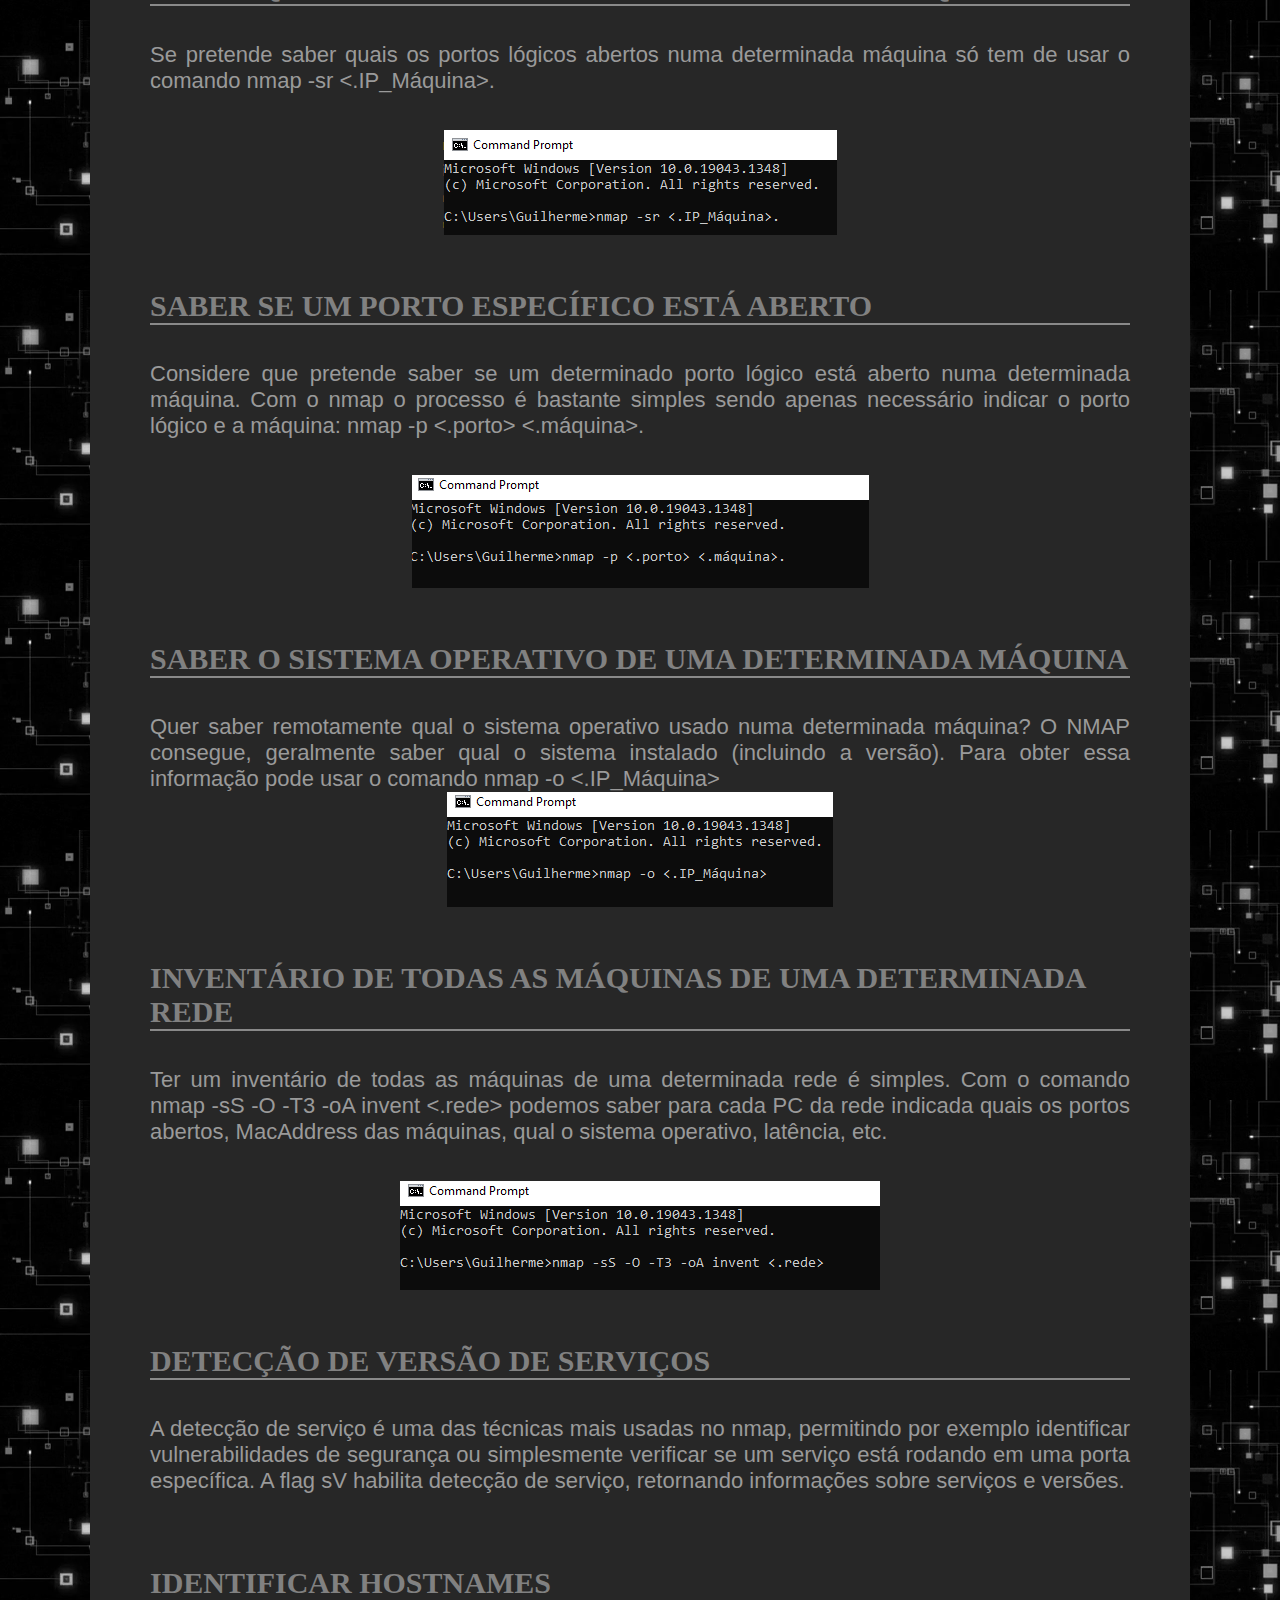
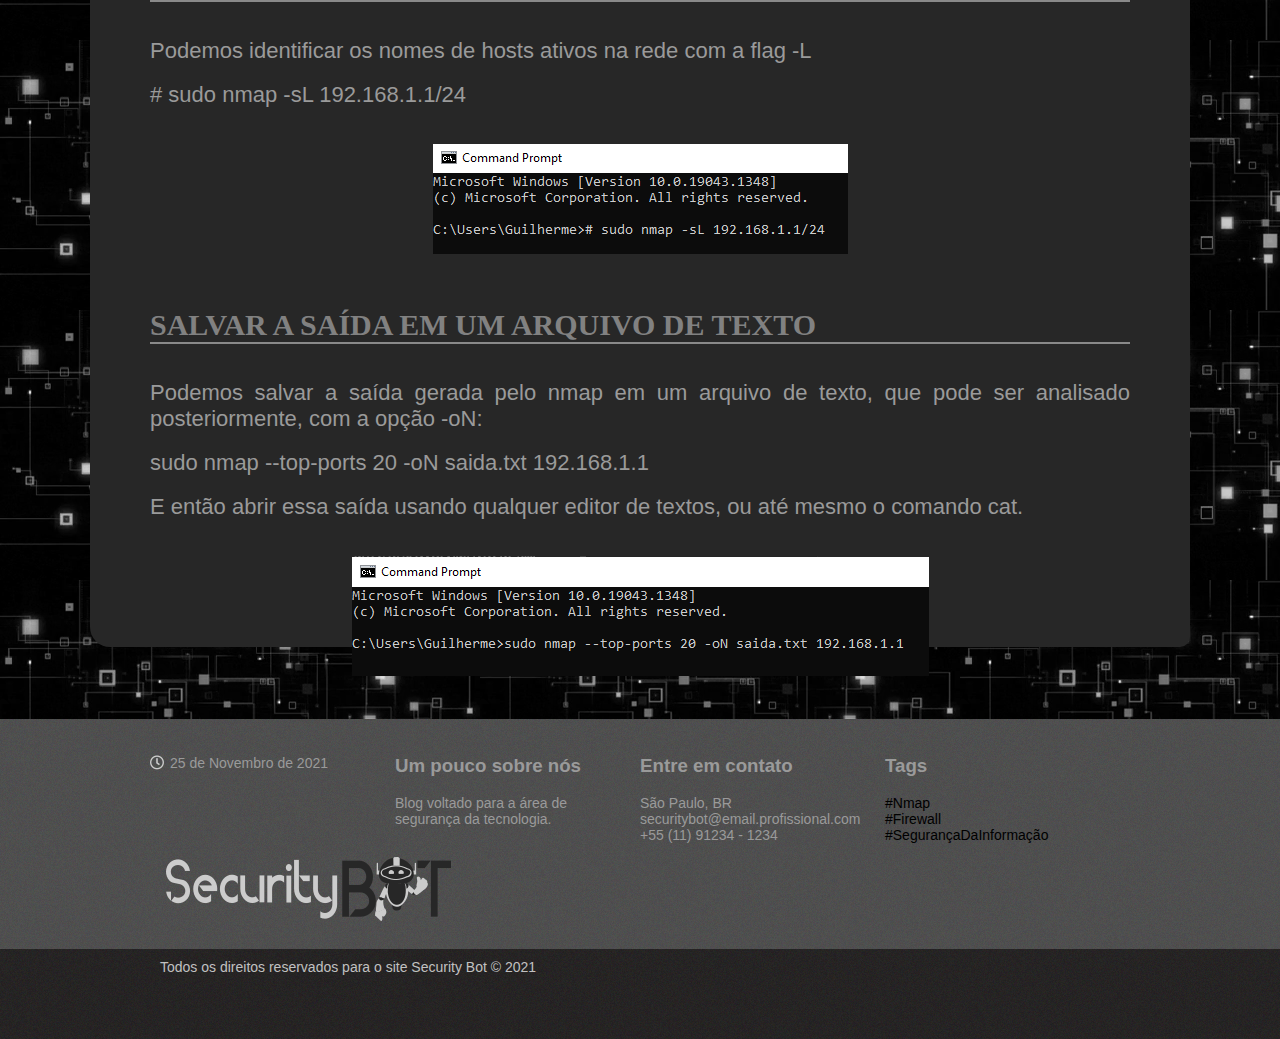
<file: Site nmap e firewall/_exenmap.html>
<html>
<!-- Declarando o Css -->
<head>
    <link rel="stylesheet" type="text/css" href="./css/main_exenmap.css">
    <title>Security Bot - Nmap</title>
</head>
<!-- Fim do Declarando o Css -->
<body>
    <header class="menu-principal">
        <main>
            <!-- Redes Sociais -->
            <div class="header-1">
                <div class="logo">
                    <a href="index.html">
                    <img src="./img/Nmap/logo.png" />
                    </a>
                </div>
                <div class="redes-sociais">
                        <br>
                        <ul>
                        <li>
                            <a href="https://pt-br.facebook.com/" target="_blank">
                                <img src="./img/Nmap/face.png" />
                            </a>
                        </li>
                        <li>
                            <a href="https://www.instagram.com/" target="_blank">
                                <img src="./img/Nmap/insta2.png" />
                            </a>
                        </li>
                        <li>
                            <a href="https://twitter.com/" target="_blank">
                                <img src="./img/Nmap/tw.png" />
                            </a>
                        </li>
                        <li>
                            <a href="https://br.linkedin.com/" target="_blank">
                                <img src="./img/Nmap/linkedin.png" />
                            </a>
                        </li>
                    </ul>
                </div>
            </div>
            <!-- Fim das Redes Sociais -->
        </main>
    </header>    
<!-- Menu -->
  <center>
    <nav>      
        <ul>
            <li><a class="active" href="index.html">Home</a></li>
            <li>
                <a href="#">Informações
                   <i class="fas fa-caret-down"></i>
                </a>
                <ul>
                    <li><a href="indexnmap.html">Nmap</a></li>
                    <li><a href="indexfire.html">Firewall</a></li>
                </ul>
           </li>
            <li>
                <a href="#">Funcionamento
                    <i class="fas fa-caret-down"></i>
                </a>
                <ul>
                    <li><a href="_funcnmap.html">Nmap</a></li>
                    <li><a href="_funcfire.html">Firewall</a></li>
                </ul>
            </li>
            <li>
                <a href="#">Exemplos
                    <i class="fas fa-caret-down"></i>
                </a>
                <ul>
                    <li><a href="_exenmap.html">Nmap</a></li>
                    <li><a href="_exefire.html">Firewall</a></li>
                </ul>
            </li>
            <li>
                <a href="#">Download
                    <i class="fas fa-caret-down"></i>
                </a>
                <ul>
                    <li><a href="_downnmap.html#ARTIGO1">Windows</a></li>
                    <li><a href="_downnmap.html#ARTIGO2">Linux</a></li>
                </ul>
            </li>
                <li><a href="_falconnmap.html">Fale Conosco</a></li>
        </ul>
    </nav>
    </center>
    <!-- Fim do Menu -->
    </main>
    <left></left>
    <br>
    <br>
    <br>
    <br>
    </left>
    <!-- Inicio dos conteúdos -->
    <center>
    <section>
        <br>
        <div class="col-100">
            <div class="content texto-destaque">
                <article id="ARTIGO1">
                    <h1>EXEMPLOS DE USO DO NMAP</h1>
                    <hr color="#898989"> 
                    <p>  
                        Na área da segurança informática, concretamente ao nível da rede, existem muitas ferramentas
                        interessantes para avaliar se um sistema está vulnerável ou não. 
                    </p>
                    <br> 
                    <p> 
                        O resultado produzido por 
                        este tipo de ferramentas pode ser usado por pessoas mal intencionadas para os mais diversos
                        fins ou por proprietários ou administradores de sistemas para melhorarem a segurança dos seus sistemas. 
                        Uma das ferramentas que permite facilmente identificar sistemas e serviços é o NMAP. 
                    </p>
                    <br> 

                    <!-- GIF de Ilustração -->
                    <img src="img/Nmap/GIF6.gif"  height="500px"   width="750px" />
                    <br>
                    <br>
                    <p>
                        Tal como referido, o NMAP é uma ferramenta usada para reconhecimento de sistemas e serviços
                        numa rede de dados. Esta ferramenta é uma das mais populares neste segmento e as opções que
                        disponibiliza são variadíssimas.     
                    </p>
                    <br> 
                </article>
            
                <article id="ARTIGO2">
                    <br>
                    <br>
                    <h1>Descobrir endereços IP numa rede</h1>
                    <hr color="#898989">
                    <br>
                    <br>
                    <p> 
                        Considere que pretende saber quais os endereços IP "ativos" numa determinada rede de dados. 
                        Com o NMAP é muito simples! Para tal basta que execute o comando nmap -sP <.Rede>. O resultado 
                        da execução deste comando permite, por exemplo, saber que outras máquinas andam na sua rede.
                    </p>
                    <br>
                    <br>
                    <img src="img/Nmap/EX1.PNG"  height="151px"   width="406px" />
                    <br>
                    <br>
                </article>

                <article class="ARTIGO3">
                    <br>
                    <br>
                    <h1>Saber quais os portos TCP abertos de uma máquina</h1>
                    <hr color="#898989"> 
                    <br>
                    <br>
                    <p>
                        Se pretende saber quais os portos lógicos abertos numa determinada máquina só tem de usar o comando nmap -sr <.IP_Máquina>.
                    </p>
                    <br>
                    <br>
                    <img src="img/Nmap/EX2.PNG"  height="105px"   width="394px" />
                    <br>
                    <br>
                </article>

                <article id="ARTIGO4">
                    <br>
                    <br>
                    <h1>Saber se um porto específico está aberto</h1>
                    <hr color="#898989">  
                    <br>
                    <br>
                    <p>
                        Considere que pretende saber se um determinado porto lógico está aberto numa determinada máquina. Com 
                        o nmap o processo é bastante simples sendo apenas necessário indicar o porto lógico e a máquina: nmap -p <.porto> <.máquina>.
                    </p>
                    <br>
                    <br>
                    <img src="img/Nmap/EX3.PNG"  height="113px"   width="457px" />
                    <br>
                    <br>
                </article>

                <article id="ARTIGO5">
                    <br>
                    <br>
                    <h1>Saber o sistema operativo de uma determinada máquina</h1>
                    <hr color="#898989"> 
                    <br>
                    <br>
                    <p>
                        Quer saber remotamente qual o sistema operativo usado numa determinada máquina? O NMAP consegue, geralmente saber qual o 
                        sistema instalado (incluindo a versão). Para obter essa informação pode usar o comando nmap -o <.IP_Máquina>
                    </p> 
                    <img src="img/Nmap/EX4.PNG"  height="115px"   width="386px" />
                    <br>
                    <br>
                </article>

                <article id="ARTIGO6">
                    <br>
                    <br>
                    <h1>Inventário de todas as máquinas de uma determinada rede</h1>
                    <hr color="#898989"> 
                    <br>
                    <br>
                    <p>
                        Ter um inventário de todas as máquinas de uma determinada rede é simples. Com o 
                        comando nmap -sS -O -T3 -oA invent <.rede> podemos saber para cada PC da rede 
                        indicada quais os portos abertos, MacAddress das máquinas, qual o sistema 
                        operativo, latência, etc.
                    </p> 
                    <br>
                    <br>
                    <img src="img/Nmap/EX5.PNG"  height="109px"   width="480px" />
                    <br>
                    <br>
                </article>

                <article id="ARTIGO7">
                    <br>
                    <br>
                    <h1>Detecção de Versão de Serviços</h1>
                    <hr color="#898989"> 
                    <br>
                    <br>
                    <p>
                        A detecção de serviço é uma das técnicas mais usadas no nmap, permitindo por exemplo identificar 
                        vulnerabilidades de segurança ou simplesmente verificar se um serviço está rodando em uma porta específica.
                        A flag sV habilita detecção de serviço, retornando informações sobre serviços e versões.
                    </p>
                    <br>
                    <br>
                </article>

                <article id="ARTIGO8">
                    <br>
                    <br>
                    <h1>Identificar hostnames</h1>
                    <hr color="#898989"> 
                    <br>
                    <br>
                    <p>
                        Podemos identificar os nomes de hosts ativos na rede com a flag -L
                    </p>
                    <br>
                    <p>
                        # sudo nmap -sL 192.168.1.1/24
                    </p>
                    <br>
                    <br>
                    <img src="img/Nmap/EX7.PNG"  height="110px"   width="415px" />
                    <br>
                    <br>
                </article>  

                <article class="ARTIGO9">
                    <br>
                    <br>
                    <h1>Salvar a saída em um arquivo de texto</h1>
                    <hr color="#898989"> 
                    <br>
                    <br>
                    <p>
                        Podemos salvar a saída gerada pelo nmap em um arquivo de texto, que pode ser analisado posteriormente, com a opção -oN:
                    </p>
                    <br>
                    <p>
                        sudo nmap --top-ports 20 -oN saida.txt 192.168.1.1
                    </p>
                    <br>
                    <p>
                        E então abrir essa saída usando qualquer editor de textos, ou até mesmo o comando cat.
                    </p>
                    <br>
                    <br>                
                    <img src="img/Nmap/EX8.PNG"  height="120px"   width="577px" />                    
                    <br>
                    <br>
                </article>
            </div>
        </div>
    </section>
    <br>
    <br>
    <br>
    <br>
    </center>
    <!-- Fim dos conteúdos -->
         <!-- Inicio do Rodapé -->   
         <footer>
            <div class="col-100 footer">
            <br>
            <br>
            <div class="content">
                    <div class="col-4">                              
                        <p class="clock">25 de Novembro de 2021</p>               
                        <br>
                        <br>
                        <br>
                        <div class="logo">
                            <a href="./index.html">
                            <img src="./img/Nmap/logo.png"/>
                            </a>
                        </div>
                    </div>
                
                    <div class="col-4">
                        <h3><b>Um pouco sobre nós</b></h3>                    
                        <br>
                        <p>
                            Blog voltado para a área de segurança da tecnologia.
                        </p>
                    </div>

                    <div class="col-4"> 
                        <h3><b>Entre em contato</b></h3>
                        <br>
                        <p>São Paulo, BR<p>
                        <p>securitybot@email.profissional.com<p>
                        <p>+55 (11) 91234 - 1234<p>
                    </div>

                    <div class="col-4">
                        <h3><b>Tags</b></h3>
                        <br>
                        <p> <a href="indexnmap.html">#Nmap</a> <br>
                            <a href="indexfire.html">#Firewall</a><br>  
                            <a href="index.html#ARTIGO2">#SegurançaDaInformação</a>
                        </p> 
                    </div>
                
                </div>
        </footer>

        <div class="col-100 footer-2">
            <div class="content">
                <p>
                    Todos os direitos reservados para o site Security Bot © 2021
                </p>
            </div>
        </div>
        <!-- Fim do Rodapé -->
    </body>
</html>
</file>
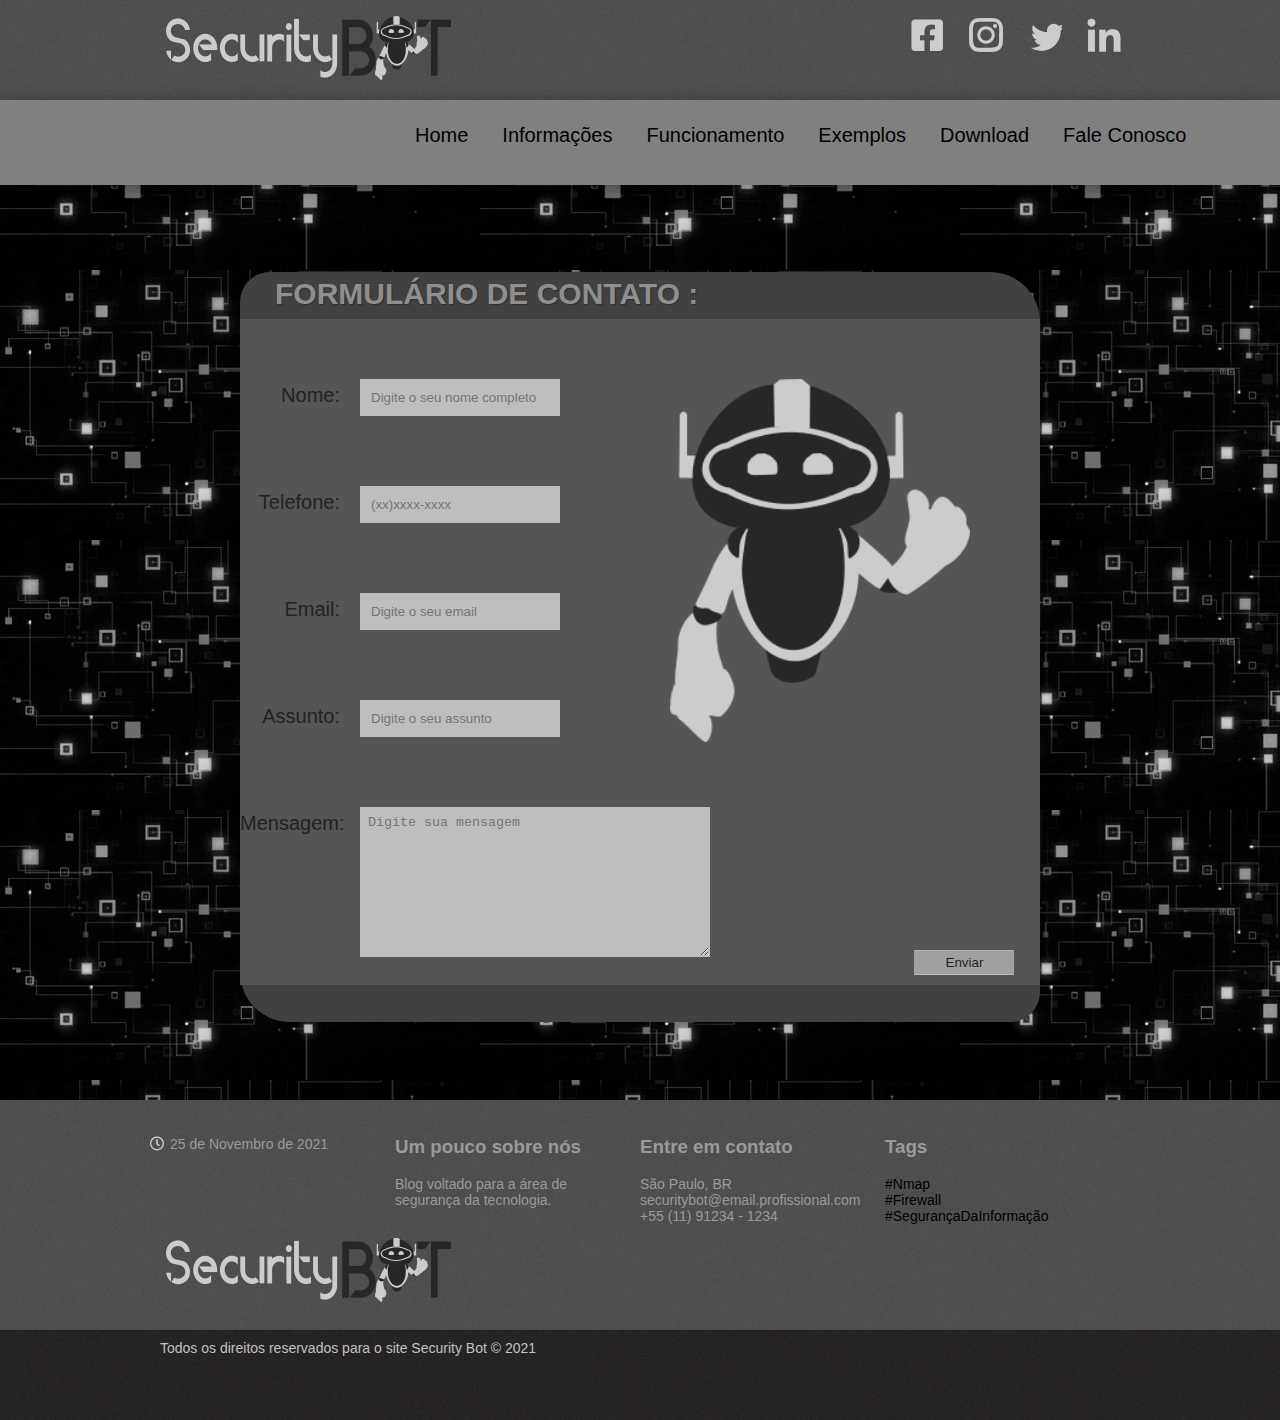
<file: Site nmap e firewall/_falconnmap.html>
<html>

    <head>
        <link rel="stylesheet" type="text/css" href="./css/main_falconnmap.css">
        <title>Security Bot - Nmap</title>
        
        <script language=javascript>
        function enviado()
        {
        alert("Sua mensagem foi enviada.");
        
        }
        function Mascara (keypress)
        {
        // telefone 1
        if(keypress>=48 && keypress<=57) 
            {			
                campo = eval (document.meuForm.telefone);
            
                separador1 = '(';
                separador2 = ')';
                separador3 = '-';
                conjunto1 = 0;
                conjunto2 = 3;
                conjunto3 = 9;
                if (campo.value.length == conjunto1)
                {
                    campo.value = campo.value + separador1;
                }
                if (campo.value.length == conjunto2)
                {
                    campo.value = campo.value + separador2;
                }
                if (campo.value.length == conjunto3)
                {
                    campo.value = campo.value + separador3;
                }
                return true;
            }
        else
            {
                return false;
            }	
        
        }
    </SCRIPT>
    </head>

<body>
    <header class="menu-principal">
        <main>
            <div class="header-1">
                <div class="logo">
                    <a href="index.html">
                    <img src="./img/Nmap/logo.png" />
                    </a>
                </div>
                <div class="redes-sociais">
                <br>
                    <ul>
                        <li>
                            <a href="https://pt-br.facebook.com/" target="_blank">
                                <img src="./img/Nmap/face.png" />
                            </a>
                        </li>
                        <li>
                            <a href="https://www.instagram.com/" target="_blank">
                                <img src="./img/Nmap/insta2.png" />
                            </a>
                        </li>
                        <li>
                            <a href="https://twitter.com/" target="_blank">
                                <img src="./img/Nmap/tw.png" />
                            </a>
                        </li>
                        <li>
                            <a href="https://br.linkedin.com/" target="_blank">
                                <img src="./img/Nmap/linkedin.png" />
                            </a>
                        </li>
                    </ul>
                </div>
            </div>
        </main>
    </header>
</header>
 <!-- Menu -->
 <center>
    <nav>      
        <ul>
            <li><a class="active" href="index.html">Home</a></li>
            <li>
                <a href="#">Informações
                   <i class="fas fa-caret-down"></i>
                </a>
                <ul>
                    <li><a href="indexnmap.html">Nmap</a></li>
                    <li><a href="indexfire.html">Firewall</a></li>
                </ul>
           </li>
            <li>
                <a href="#">Funcionamento
                    <i class="fas fa-caret-down"></i>
                </a>
                <ul>
                    <li><a href="_funcnmap.html">Nmap</a></li>
                    <li><a href="_funcfire.html">Firewall</a></li>
                </ul>
            </li>
            <li>
                <a href="#">Exemplos
                    <i class="fas fa-caret-down"></i>
                </a>
                <ul>
                    <li><a href="_exenmap.html">Nmap</a></li>
                    <li><a href="_exefire.html">Firewall</a></li>
                </ul>
            </li>
            <li>
                <a href="#">Download
                    <i class="fas fa-caret-down"></i>
                </a>
                <ul>
                    <li><a href="_downnmap.html#ARTIGO1">Windows</a></li>
                    <li><a href="_downnmap.html#ARTIGO2">Linux</a></li>
                </ul>
            </li>
                <li><a href="_falconnmap.html">Fale Conosco</a></li>
        </ul>
    </nav>
    </center>
    <!-- Fim do Menu -->
            </main>
        <left></left>
        <br>
        <br>
        <br>
        </left>
        <center>
            <form name="meuForm" method="post" id="formulario">
                <div class="box">
                    <h1>Formulário de Contato :</h1>            
                    <label>
                        <span>Nome:</span>
                        <input type="text" class="input_text" name="nome" id="name" title="Digite o seu nome completo "placeholder="Digite o seu nome completo"required/>
                        <img src="./img/Nmap/logosozinho.png" align="right" />
                    </label>

                    <label>
                        <span>Telefone:</span>
                        <input type="text" class="input_text" name="telefone" id="name" title="Digite seu telefone"placeholder="(xx)xxxx-xxxx" onkeypress="return Mascara(window.event.keyCode)"/>
                    </label>
            
                    <label>
                        <span>Email:</span>
                        <input type="email" class="input_text" name="email" id="email" title="Digite o seu email "placeholder="Digite o seu email"required/>
                    </label>
            
                    <label>
                        <span>Assunto:</span>
                        <input type="text" class="input_text" name="assunto" id="subject" title="Digite o seu assunto "placeholder="Digite o seu assunto"/>
                    </label>
            
                    <label>
                        <span>Mensagem:</span>
                        <textarea class="message" name="feedback" id="feedback" title="Digite sua mensagem "placeholder="Digite sua mensagem"></textarea>
                        <input type="reset" class="button" value="Enviar" onclick="enviado()"/>
                    </label>
                </div>
            </form>
            <br>
            <br>
            <br>
            <br>
            <br>
            <br>
        </center>
       <!-- Inicio do Rodapé -->  
       <footer>
        <div class="col-100 footer">
            <br>
            <br>
            <div class="content">
                <div class="col-4">                                    
                    <p class="clock">25 de Novembro de 2021</p>                
                    <br>
                    <br>
                    <br>
                    <div class="logo">
                        <a href="./index.html">
                            <img src="./img/Firewall/logo.png" />
                        </a>
                    </div>
                </div>                
                
                <div class="col-4">
                    <h3><b>Um pouco sobre nós</b></h3>                        
                    <br>
                    <p>
                        Blog voltado para a área de segurança da tecnologia.
                    </p>
                </div>
               
                <div class="col-4">                    
                    <h3><b>Entre em contato</b></h3>
                    <br>
                    <p>São Paulo, BR<p>
                    <p>securitybot@email.profissional.com<p>
                    <p>+55 (11) 91234 - 1234<p>
                </div>
                
                <div class="col-4">
                    <h3><b>Tags</b></h3>
                    <br>
                    <p> <a href="indexnmap.html">#Nmap</a> <br>
                        <a href="indexfire.html">#Firewall</a><br>  
                        <a href="index.html#ARTIGO2">#SegurançaDaInformação</a>
                    </p> 
                </div>
            </div>
        </div>    
    </footer>
        <div class="col-100 footer-2">
            <div class="content">
                <p>
                    Todos os direitos reservados para o site Security Bot © 2021
                </p>
            </div>
        </div>
        <!-- Fim do Rodapé --> 
</body>
</html>
</file>
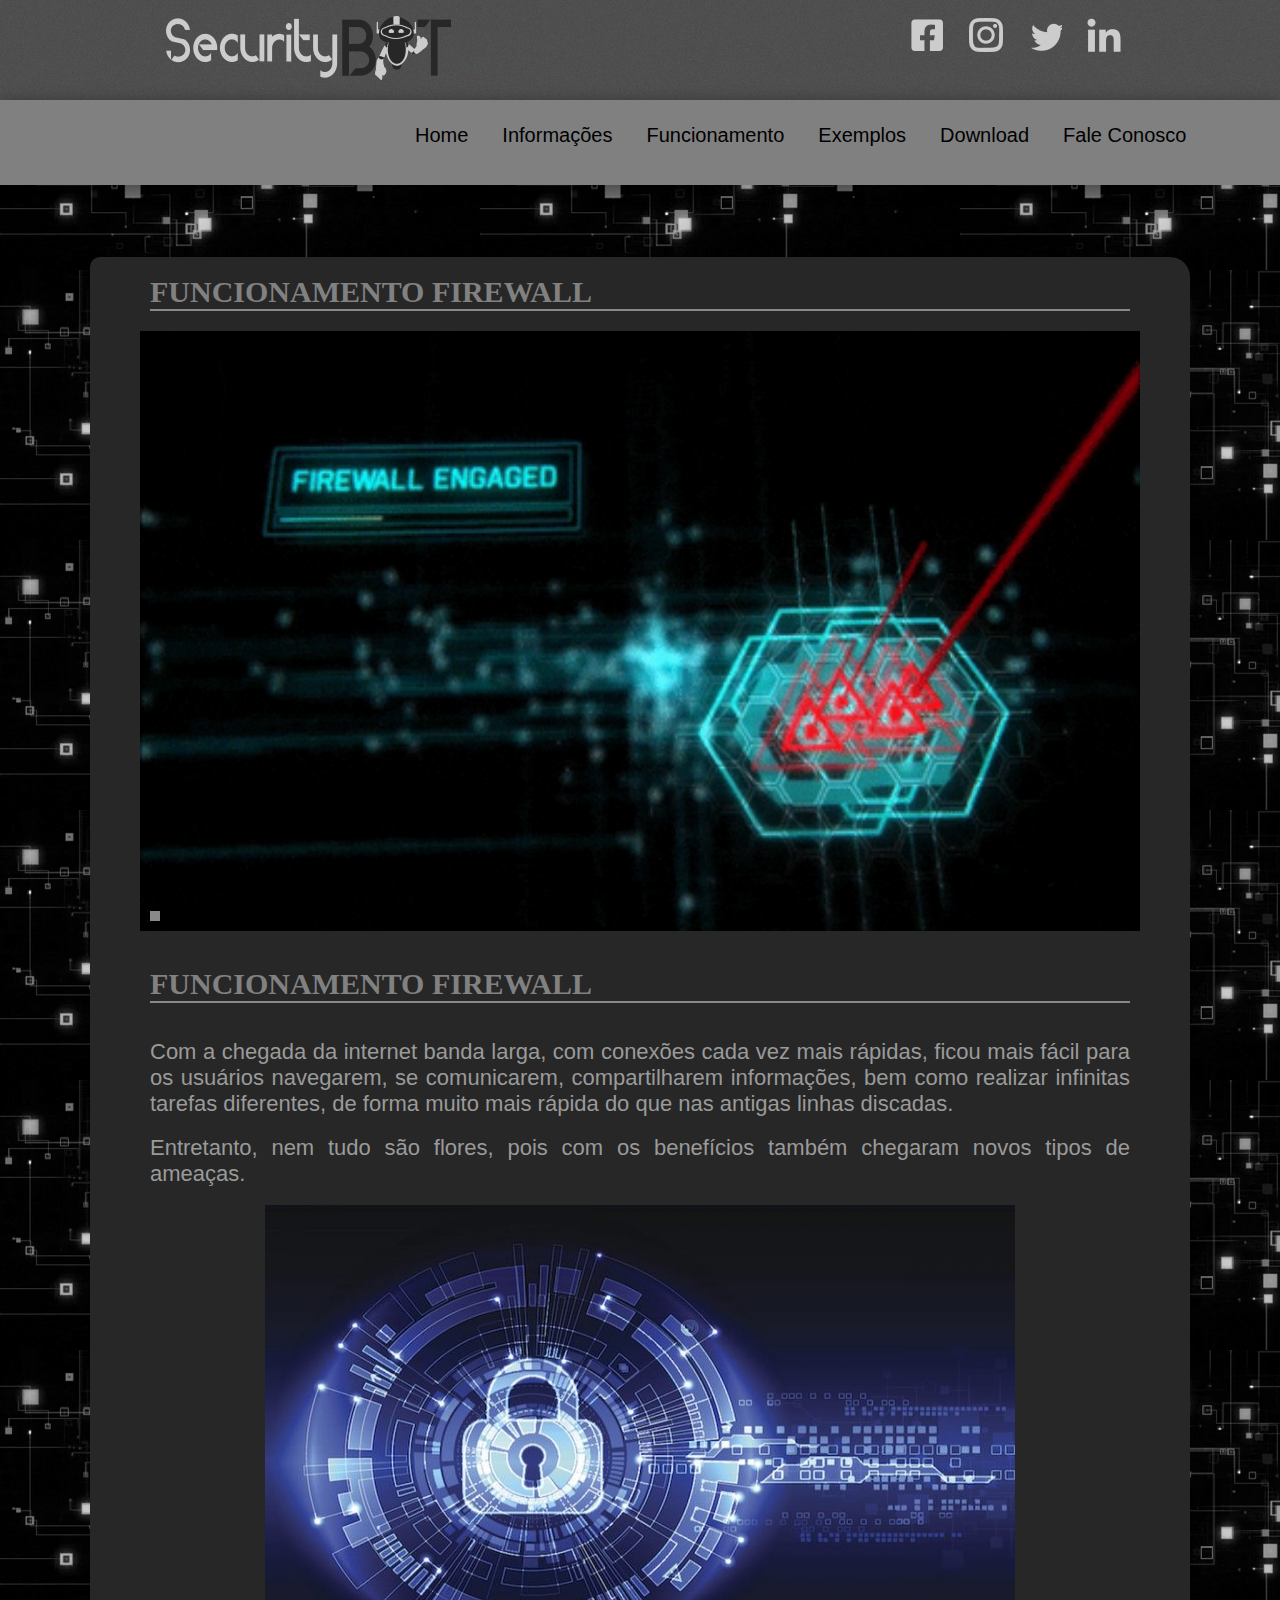
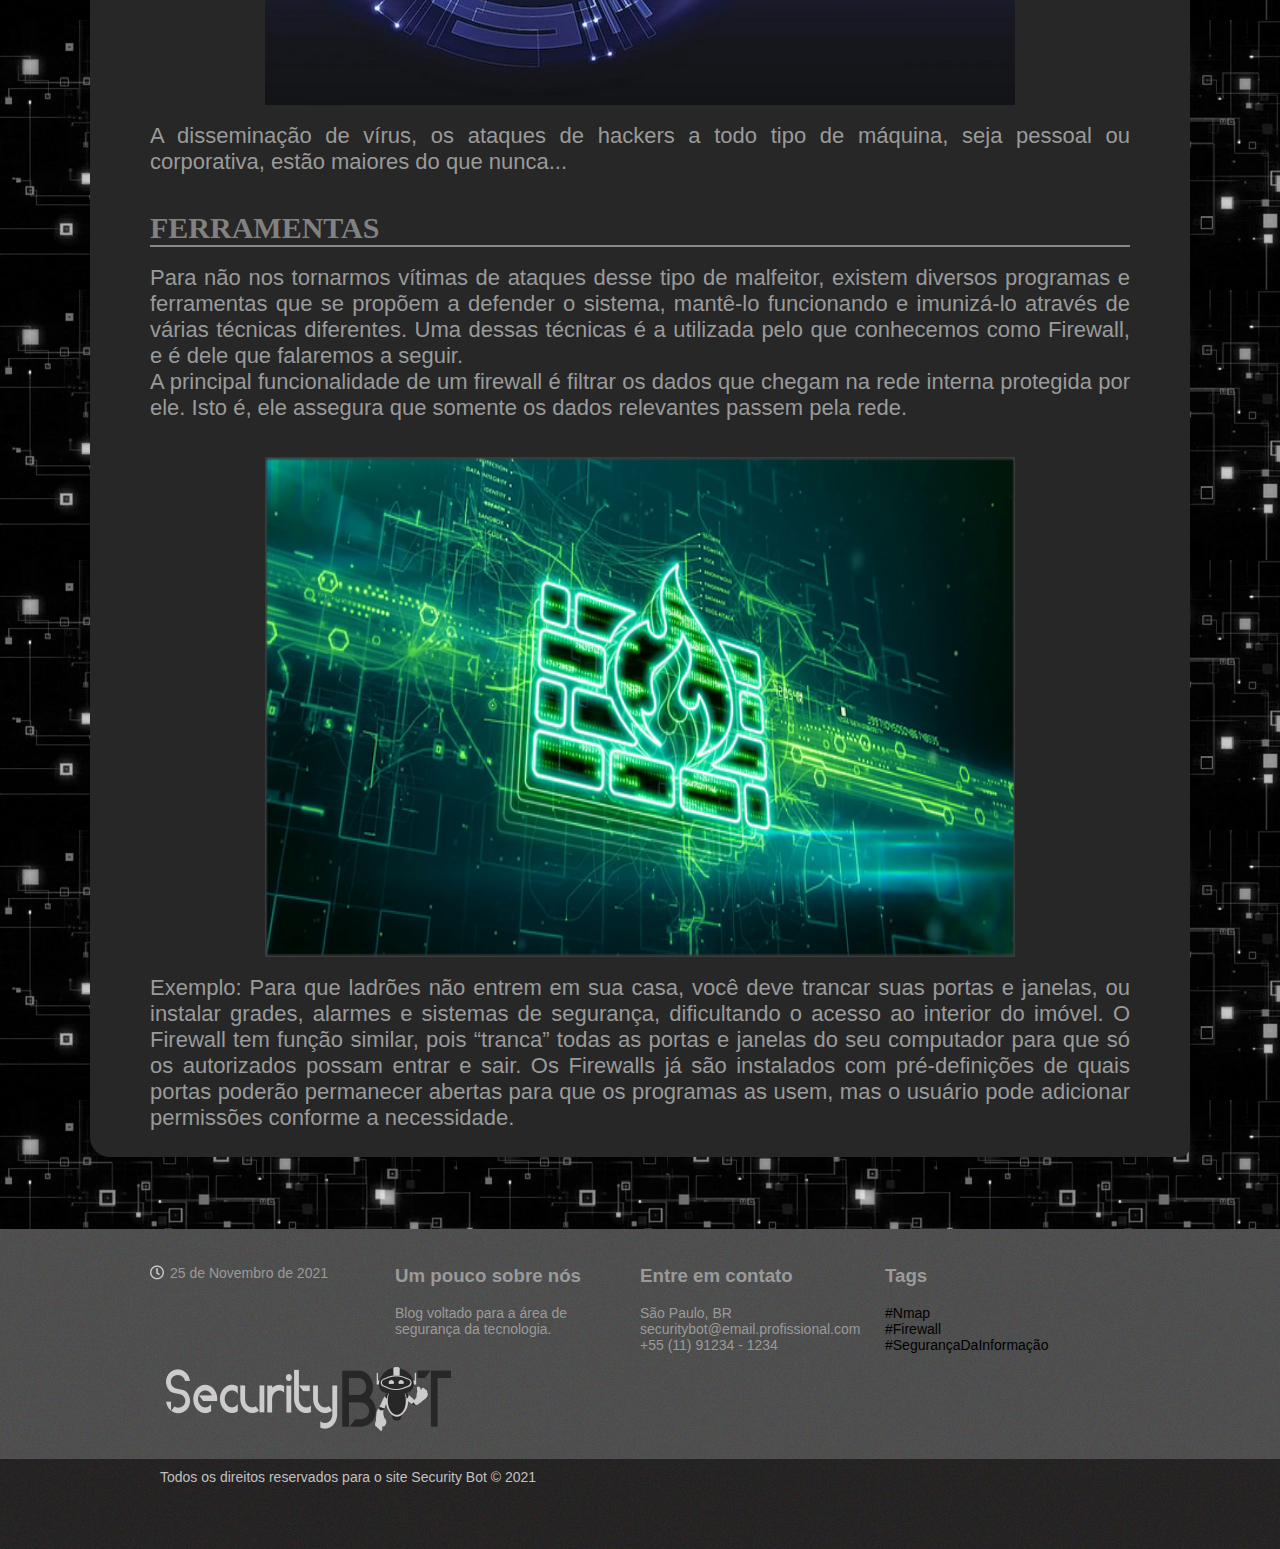
<file: Site nmap e firewall/_funcfire.html>
<html>
<!-- Declarando o Css -->
    <head>
        <link rel="stylesheet" type="text/css" href="./css/main_funfire.css">
        <link rel="stylesheet" type="text/css" href="./css/slider.css" />
        <title>Security Bot - Nmap</title>
    </head>
<!-- Fim do Declarando o Css -->
<body>
    <header class="menu-principal">
        <main>
            <!-- Redes Sociais -->
            <div class="header-1">
                <div class="logo">
                    <a href="index.html">
                    <img src="./img/Firewall/logo.png" />
                    </a>
                </div>
                <div class="redes-sociais">
                   <br>
                    <ul>
                        <li>
                            <a href="https://pt-br.facebook.com/" target="_blank">
                                <img src="./img/Firewall/face.png" />
                            </a>
                        </li>
                        <li>
                            <a href="https://www.instagram.com/" target="_blank">
                                <img src="./img/Firewall/insta2.png" />
                            </a>
                        </li>
                        <li>
                            <a href="https://twitter.com/" target="_blank">
                                <img src="./img/Firewall/tw.png" />
                            </a>
                        </li>
                        <li>
                            <a href="https://br.linkedin.com/" target="_blank">
                                <img src="./img/Firewall/linkedin.png" />
                            </a>
                        </li>
                    </ul>
                </div>
            </div>
            <!-- Fim das Redes Sociais -->
        </main>
    </header>
   <!-- Menu -->
   <center>
    <nav>      
        <ul>
            <li><a class="active" href="index.html">Home</a></li>
            <li>
                <a href="#">Informações
                   <i class="fas fa-caret-down"></i>
                </a>
                <ul>
                    <li><a href="indexnmap.html">Nmap</a></li>
                    <li><a href="indexfire.html">Firewall</a></li>
                </ul>
           </li>
            <li>
                <a href="#">Funcionamento
                    <i class="fas fa-caret-down"></i>
                </a>
                <ul>
                    <li><a href="_funcnmap.html">Nmap</a></li>
                    <li><a href="_funcfire.html">Firewall</a></li>
                </ul>
            </li>
            <li>
                <a href="#">Exemplos
                    <i class="fas fa-caret-down"></i>
                </a>
                <ul>
                    <li><a href="_exenmap.html">Nmap</a></li>
                    <li><a href="_exefire.html">Firewall</a></li>
                </ul>
            </li>
            <li>
                <a href="#">Download
                    <i class="fas fa-caret-down"></i>
                </a>
                <ul>
                    <li><a href="_downnmap.html#ARTIGO1">Windows</a></li>
                    <li><a href="_downnmap.html#ARTIGO2">Linux</a></li>
                </ul>
            </li>
                <li><a href="_falconnmap.html">Fale Conosco</a></li>
        </ul>
    </nav>
    </center>
    <!-- Fim do Menu -->
    </main>
    <left></left>
    <br>
    <br>
    <br>
    <br>
    </left>
        <!-- Inicio dos conteúdos -->
        <center>
        <section>
            <br>
            <div class="col-100">
                <div class="content texto-destaque">
                <article id="ARTIGO1">
                    <h1>Funcionamento Firewall</h1>
                    <hr color="#898989"> 
                </div>
                    <ul class="slider">
                    <li>
                
                    <input type="radio" id="slide1" name="slide" checked>
                    <label for="slide1"></label>
                        <!--GIF de ilustração  -->      
                        <img src="img/Firewall/GIF5.gif" />
                    </li>
                    </ul>
                
                    <br>
                    <br>
                <div class="content texto-destaque">
                    <h1>Funcionamento Firewall</h1>
                    <hr color="#898989">
                    <br> 
                    <br>
                    <p>
                        Com a chegada da internet banda larga, com conexões cada vez mais rápidas, 
                        ficou mais fácil para os usuários navegarem, se comunicarem, compartilharem informações,
                        bem como realizar infinitas tarefas diferentes, de forma muito mais rápida do que nas antigas linhas discadas.   
                    </p>
                    <br> 
                    <p>
                        Entretanto, nem tudo são flores, pois com os benefícios também chegaram novos tipos de ameaças. 
                    </p>
                    <br>
                    <!-- Imagem de ilustração -->    
                    <img src="img/Firewall/interface2.png"  height="500px"   width="750px" />
                    <br> 
                    <br>
                    <p>
                        A disseminação de vírus, os ataques de hackers a todo tipo de máquina, 
                        seja pessoal ou corporativa, estão maiores do que nunca...
                    </p>
                </article>
                    <br>
                    <br>
                <article id="ARTIGO2">
                    <h1>Ferramentas</h1>
                    <hr color="#898989">
                    <br>
                    <p> 
                        Para não nos tornarmos vítimas de ataques desse tipo de malfeitor,
                        existem diversos programas e ferramentas que se propõem a defender o sistema,
                        mantê-lo funcionando e imunizá-lo através de várias técnicas diferentes. 
                        Uma dessas técnicas é a utilizada pelo que conhecemos como Firewall,
                        e é dele que falaremos a seguir.
                    </p>

                    <p>
                        A principal funcionalidade de um firewall é filtrar os dados que chegam na rede interna protegida por ele. 
                        Isto é, ele assegura que somente os dados relevantes passem pela rede.
                    </p>                   
                    <br>
                    <br>
                    <!-- Imagem de ilustração --> 
                    <img src="img/Firewall/Interface1.png"  height="500px"   width="750px" />
                    <br> 
                    <br>
                    <p>
                        Exemplo:  Para que ladrões não entrem em sua casa, você deve trancar suas portas e janelas, ou instalar grades, alarmes e sistemas de segurança, 
                        dificultando o acesso ao interior do imóvel. O Firewall tem função similar, pois “tranca” todas as portas e janelas do seu computador para que só os autorizados possam entrar e sair.
                        Os Firewalls já são instalados com pré-definições de quais portas poderão permanecer abertas para que os programas as usem, 
                        mas o usuário pode adicionar permissões conforme a necessidade. 
                    </p>
                    <br>
                    <br> 
                </article>    
            </div>
        </div>
        </section>
        <br>
        <br>
        <br>
        <br>
        </center>
        <!-- Fim dos conteúdos --> 
        <!-- Inicio do Rodapé -->   
        <footer>
            <div class="col-100 footer">
            <br>
            <br>
            <div class="content">
                    <div class="col-4">                              
                        <p class="clock">25 de Novembro de 2021</p>               
                        <br>
                        <br>
                        <br>
                        <div class="logo">
                            <a href="./index.html">
                            <img src="./img/Nmap/logo.png"/>
                            </a>
                        </div>
                    </div>
                
                    <div class="col-4">
                        <h3><b>Um pouco sobre nós</b></h3>                    
                        <br>
                        <p>
                            Blog voltado para a área de segurança da tecnologia.
                        </p>
                    </div>

                    <div class="col-4"> 
                        <h3><b>Entre em contato</b></h3>
                        <br>
                        <p>São Paulo, BR<p>
                        <p>securitybot@email.profissional.com<p>
                        <p>+55 (11) 91234 - 1234<p>
                    </div>

                    <div class="col-4">
                        <h3><b>Tags</b></h3>
                        <br>
                        <p> <a href="indexnmap.html">#Nmap</a> <br>
                            <a href="indexfire.html">#Firewall</a><br>  
                            <a href="index.html#ARTIGO2">#SegurançaDaInformação</a>
                        </p> 
                    </div>
                
                </div>
        </footer>

        <div class="col-100 footer-2">
            <div class="content">
                <p>
                    Todos os direitos reservados para o site Security Bot © 2021
                </p>
            </div>
        </div>
        <!-- Fim do Rodapé -->
    </body>
</html>
</file>
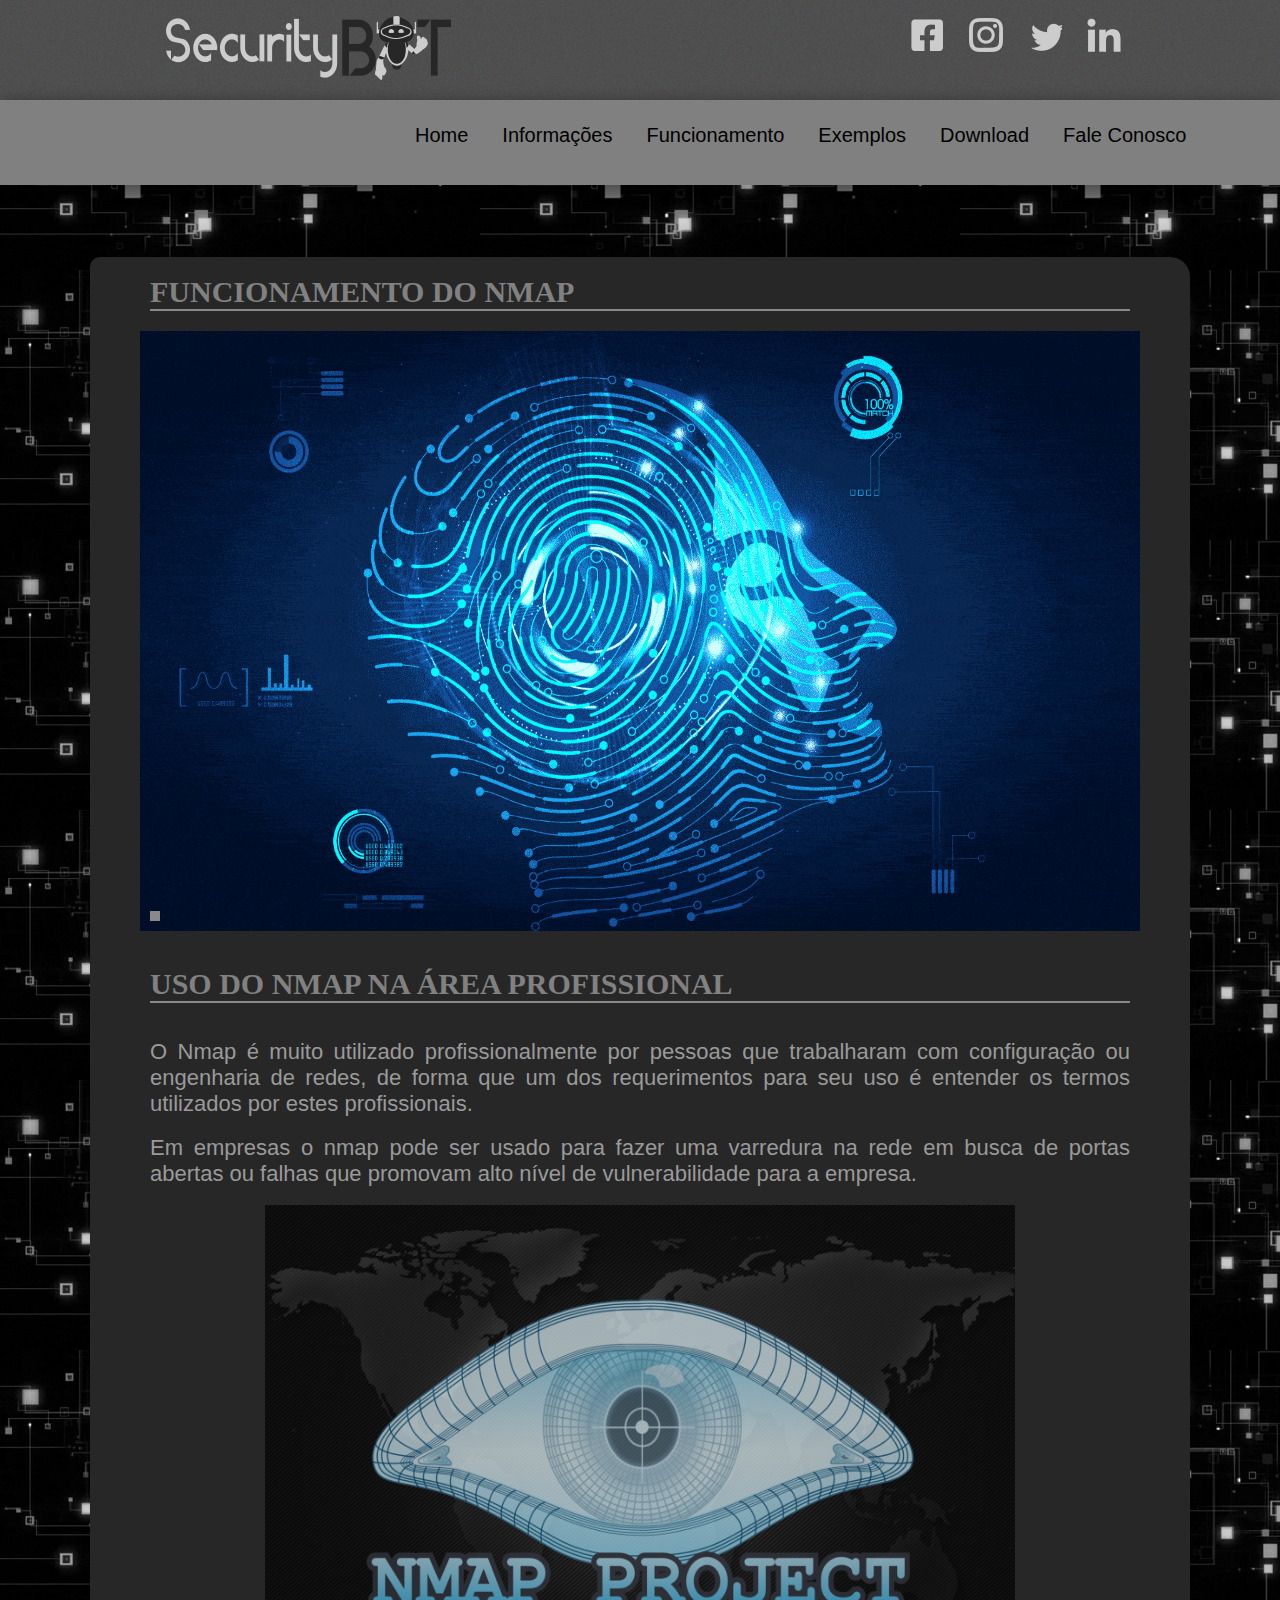
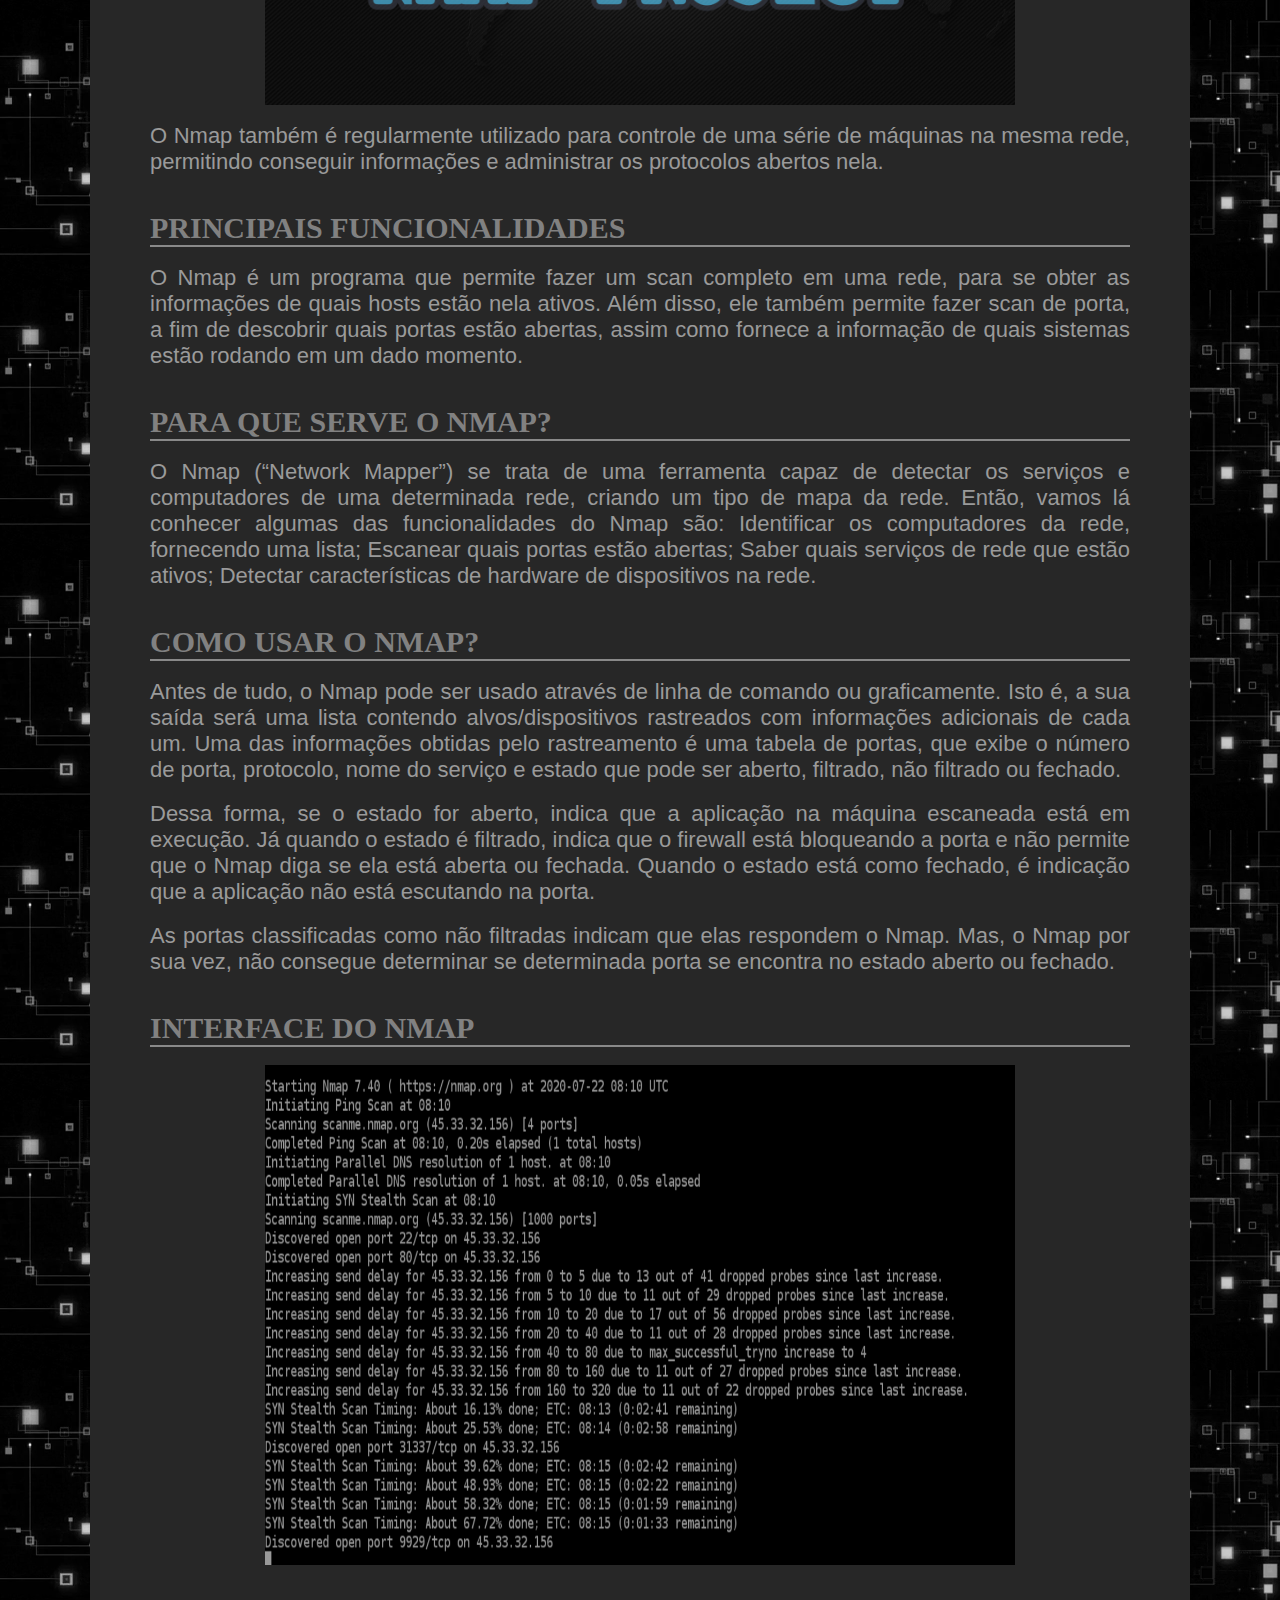
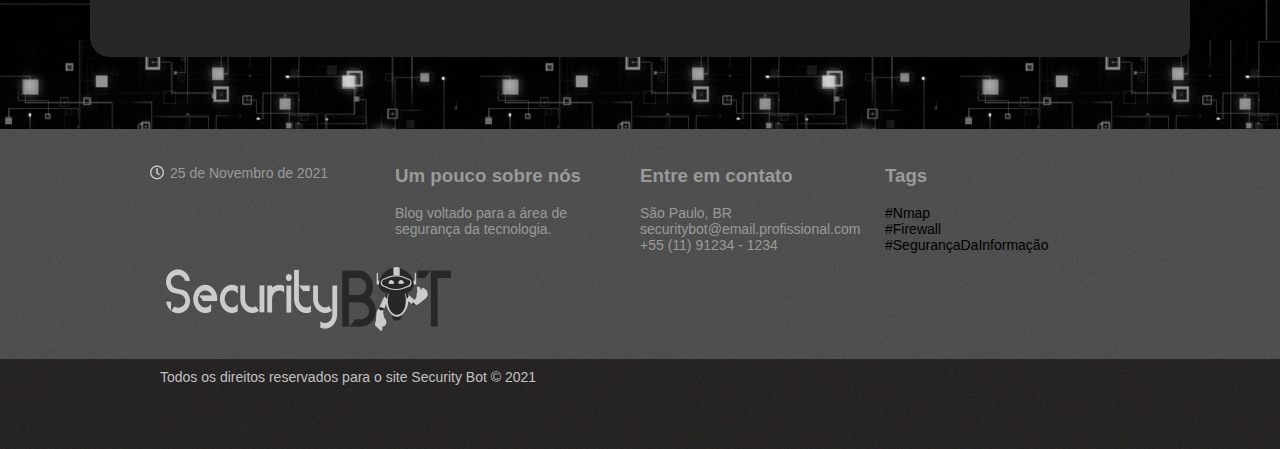
<file: Site nmap e firewall/_funcnmap.html>
<html>

<head>
    <link rel="stylesheet" type="text/css" href="./css/main_funnmap.css">
    <link rel="stylesheet" type="text/css" href="./css/slider.css" />
    <title>Security Bot - Nmap</title>
</head>

    <body>
        <header class="menu-principal">
            <main>
                <div class="header-1">
                    <div class="logo">
                        <a href="index.html">
                        <img src="./img/Nmap/logo.png" />
                        </a>
                    </div>
                    <div class="redes-sociais">
                    <br>
                        <ul>
                            <li>
                                <a href="https://pt-br.facebook.com/" target="_blank">
                                    <img src="./img/Nmap/face.png" />
                                </a>
                            </li>
                            <li>
                                <a href="https://www.instagram.com/" target="_blank">
                                    <img src="./img/Nmap/insta2.png" />
                                </a>
                            </li>
                            <li>
                                <a href="https://twitter.com/" target="_blank">
                                    <img src="./img/Nmap/tw.png" />
                                </a>
                            </li>
                            <li>
                                <a href="https://br.linkedin.com/" target="_blank">
                                    <img src="./img/Nmap/linkedin.png" />
                                </a>
                            </li>
                        </ul>
                    </div>
                </div>
            </main>
        </header>
      <!-- Menu -->
      <center>
        <nav>      
            <ul>
                <li><a class="active" href="index.html">Home</a></li>
                <li>
                    <a href="#">Informações
                       <i class="fas fa-caret-down"></i>
                    </a>
                    <ul>
                        <li><a href="indexnmap.html">Nmap</a></li>
                        <li><a href="indexfire.html">Firewall</a></li>
                    </ul>
               </li>
                <li>
                    <a href="#">Funcionamento
                        <i class="fas fa-caret-down"></i>
                    </a>
                    <ul>
                        <li><a href="_funcnmap.html">Nmap</a></li>
                        <li><a href="_funcfire.html">Firewall</a></li>
                    </ul>
                </li>
                <li>
                    <a href="#">Exemplos
                        <i class="fas fa-caret-down"></i>
                    </a>
                    <ul>
                        <li><a href="_exenmap.html">Nmap</a></li>
                        <li><a href="_exefire.html">Firewall</a></li>
                    </ul>
                </li>
                <li>
                    <a href="#">Download
                        <i class="fas fa-caret-down"></i>
                    </a>
                    <ul>
                        <li><a href="_downnmap.html#ARTIGO1">Windows</a></li>
                        <li><a href="_downnmap.html#ARTIGO2">Linux</a></li>
                    </ul>
                </li>
                    <li><a href="_falconnmap.html">Fale Conosco</a></li>
            </ul>
        </nav>
        </center>
        <!-- Fim do Menu -->
        </main>
        <left></left>
        <br>
        <br>
        <br>
        <br>
        </left>
        <!-- Inicio dos conteúdos -->
        <center>
        <section>
            <br>
            <div class="col-100">
                <div class="content texto-destaque">
                <article id="ARTIGO1">                        
                    <h1>Funcionamento do NMAP</h1>
                    <hr color="#898989"> 
                </div>
                    <ul class="slider">
                    <li>                
                    <input type="radio" id="slide1" name="slide" checked>
                    <label for="slide1"></label>
                    <!-- GIF de ilustração -->
                    <img src="img/Nmap/GIF5.gif" />
                    </li>            
                    </ul> 
                    <br>
                    <br>
                <div class="content texto-destaque">
                    <h1>Uso do Nmap na área profissional</h1>
                    <hr color="#898989">
                    <br> 
                    <br>
                    <p>
                        O Nmap é muito utilizado profissionalmente por pessoas que 
                        trabalharam com configuração ou engenharia de redes, de forma que 
                        um dos requerimentos para seu uso é entender os termos utilizados 
                        por estes profissionais. 
                    </p>
                    <br> 
                    <p>
                        Em empresas o nmap pode ser usado para fazer 
                        uma varredura na rede em busca de portas abertas ou falhas que
                        promovam alto nível de vulnerabilidade para a empresa. 
                    </p>
                    <br>
                    <!-- Imagem de ilustração -->    
                    <img src="img/Nmap/interface2.png"  height="500px"   width="750px" />
                    <br> 
                    <br>
            
                    <p>
                        O Nmap também é regularmente utilizado para controle de uma série de máquinas
                        na mesma rede, permitindo conseguir informações e administrar 
                        os protocolos abertos nela.
                    </p>
                    <br>
                    <br>
                </article>

                <article id="ARTIGO2">      
                    <h1>Principais Funcionalidades</h1>
                    <hr color="#898989">
                    <br>
                    <p> 
                        O Nmap é um programa que permite fazer um scan completo em uma rede, para se 
                        obter as informações de quais hosts estão nela ativos. Além disso, ele também
                        permite fazer scan de porta, a fim de descobrir quais portas estão abertas, 
                        assim como fornece a informação de quais sistemas estão rodando em um dado momento.
                    </p>
                    <br>
                    <br>
                </article>

                <article id="ARTIGO3">      
                    <h1>Para que serve o Nmap?</h1>
                    <hr color="#898989"> 
                    <br>
                    <p>
                        O Nmap (“Network Mapper”) se trata de uma ferramenta capaz de detectar os serviços e 
                        computadores de uma determinada rede, criando um tipo de mapa da rede. Então, vamos
                        lá conhecer algumas das funcionalidades do Nmap são: Identificar os computadores 
                        da rede, fornecendo uma lista; Escanear quais portas estão abertas; Saber quais 
                        serviços de rede que estão ativos; Detectar características de hardware de 
                        dispositivos na rede.
                    </p>
                </article> 
        
                    <br>
                    <br>
                <article id="ARTIGO4">  
                    <h1>Como usar o Nmap?</h1>
                    <hr color="#898989">  
                    <br>
                    <p>
                        Antes de tudo, o Nmap pode ser usado através de linha de comando ou graficamente. Isto é, 
                        a sua saída será uma lista contendo alvos/dispositivos rastreados com informações 
                        adicionais de cada um. Uma das informações obtidas pelo rastreamento é uma tabela de 
                        portas, que exibe o número de porta, protocolo, nome do serviço e estado que pode ser 
                        aberto, filtrado, não filtrado ou fechado. 
                    </p>
                    <br>               
                    <p>
                        Dessa forma, se o estado for aberto, indica
                        que a aplicação na máquina escaneada está em execução. Já quando o estado é filtrado,
                        indica que o firewall está bloqueando a porta e não permite que o Nmap diga se ela 
                        está aberta ou fechada. Quando o estado está como fechado, é indicação que a aplicação
                        não está escutando na porta. 
                    </p>
                    <br>    
                    <p>
                        As portas classificadas como não filtradas indicam
                        que elas respondem o Nmap. Mas, o Nmap por sua vez, não consegue determinar se 
                        determinada porta se encontra no estado aberto ou fechado.
                    </p>     
                    <br>
                    <br>   
                    <h1>Interface do Nmap</h1>
                    <hr color="#898989"> 
                    <br>
                        <!--Imagem de ilustração  -->      
                        <img src="img/Nmap/interface.png"  height="500px"   width="750px" />
                    </article>         
                    <br>
                    <br> 
                </div>
            </div>
        </section>
        <br>
        <br>
        <br>
        <br>
        </center>
        <!-- Fim dos conteúdos --> 
        <!-- Inicio do Rodapé -->   
        <footer>
            <div class="col-100 footer">
            <br>
            <br>
            <div class="content">
                    <div class="col-4">                              
                        <p class="clock">25 de Novembro de 2021</p>               
                        <br>
                        <br>
                        <br>
                        <div class="logo">
                            <a href="./index.html">
                            <img src="./img/Nmap/logo.png"/>
                            </a>
                        </div>
                    </div>
                
                    <div class="col-4">
                        <h3><b>Um pouco sobre nós</b></h3>                    
                        <br>
                        <p>
                            Blog voltado para a área de segurança da tecnologia.
                        </p>
                    </div>

                    <div class="col-4"> 
                        <h3><b>Entre em contato</b></h3>
                        <br>
                        <p>São Paulo, BR<p>
                        <p>securitybot@email.profissional.com<p>
                        <p>+55 (11) 91234 - 1234<p>
                    </div>

                    <div class="col-4">
                        <h3><b>Tags</b></h3>
                        <br>
                        <p> <a href="indexnmap.html">#Nmap</a> <br>
                            <a href="indexfire.html">#Firewall</a><br>  
                            <a href="index.html#ARTIGO2">#SegurançaDaInformação</a>
                        </p> 
                    </div>
                
                </div>
        </footer>

        <div class="col-100 footer-2">
            <div class="content">
                <p>
                    Todos os direitos reservados para o site Security Bot © 2021
                </p>
            </div>
        </div>
        <!-- Fim do Rodapé -->
    </body>
</html>
</file>
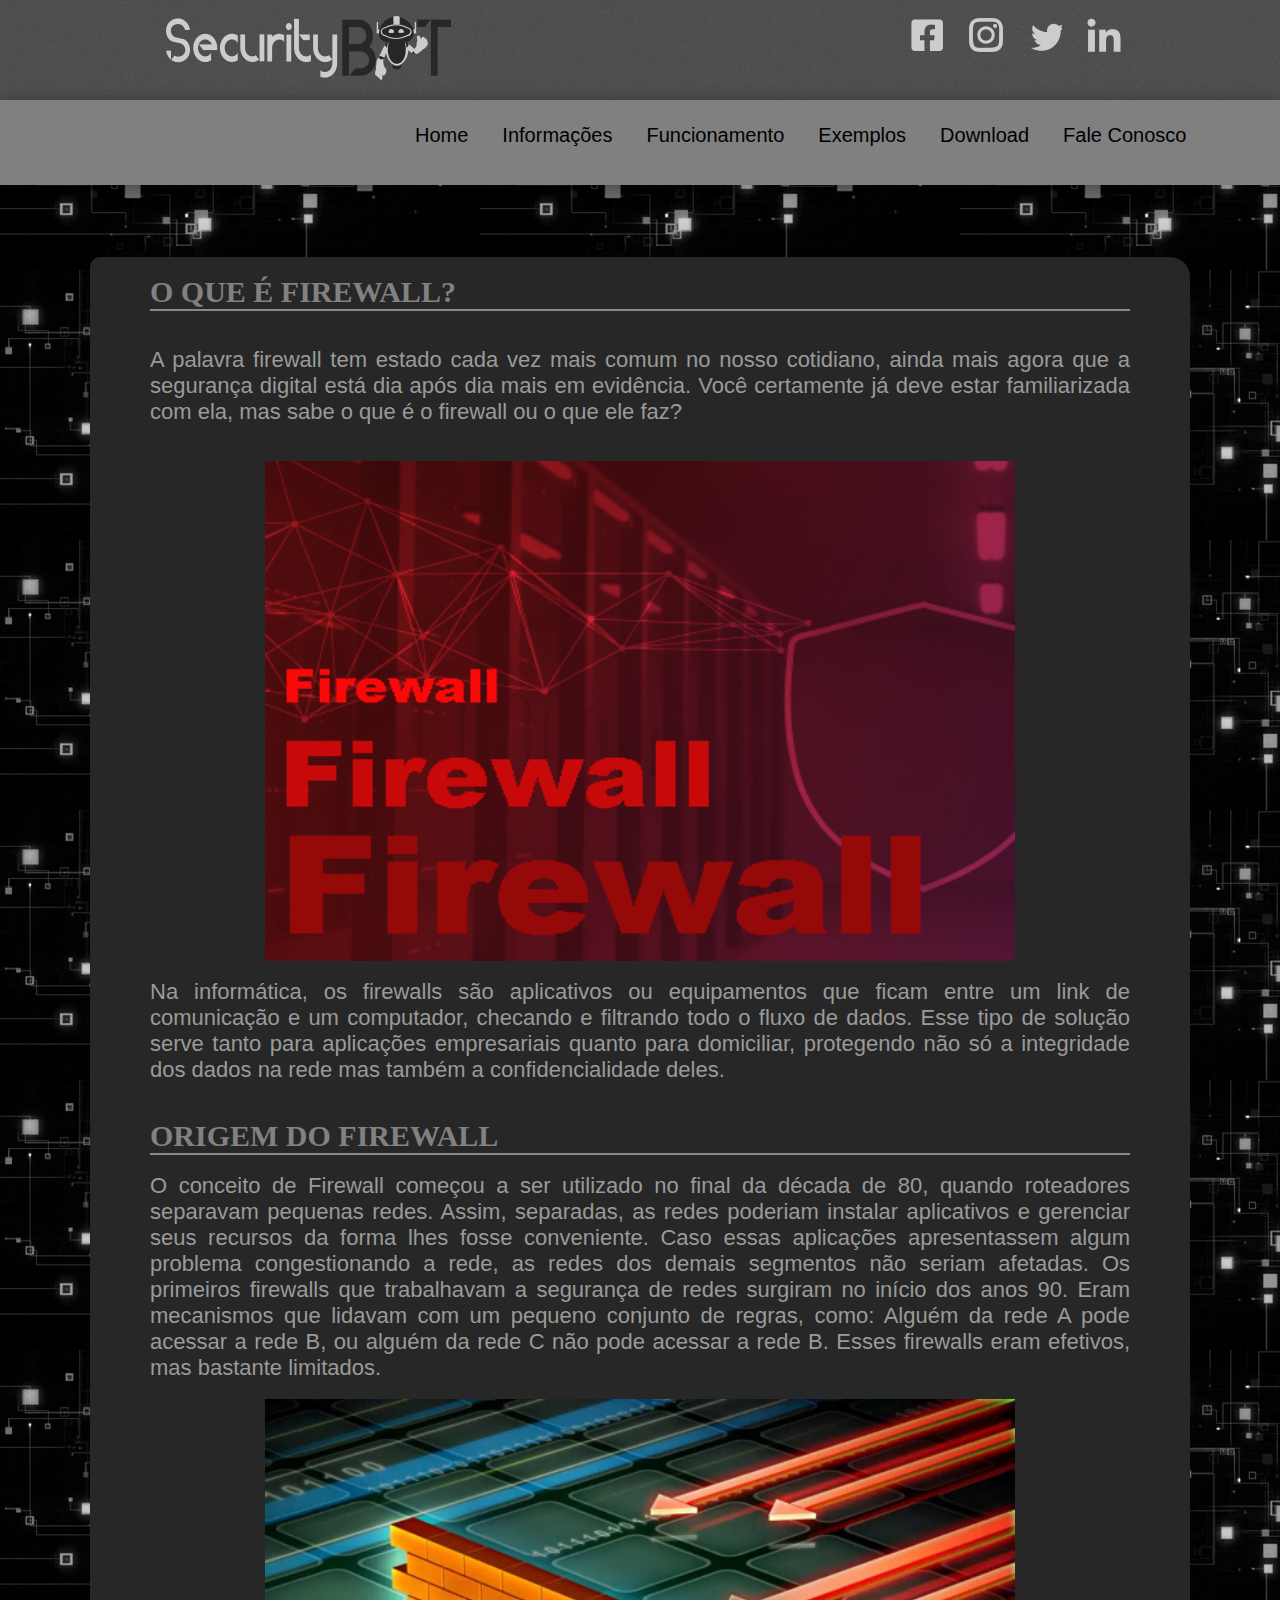
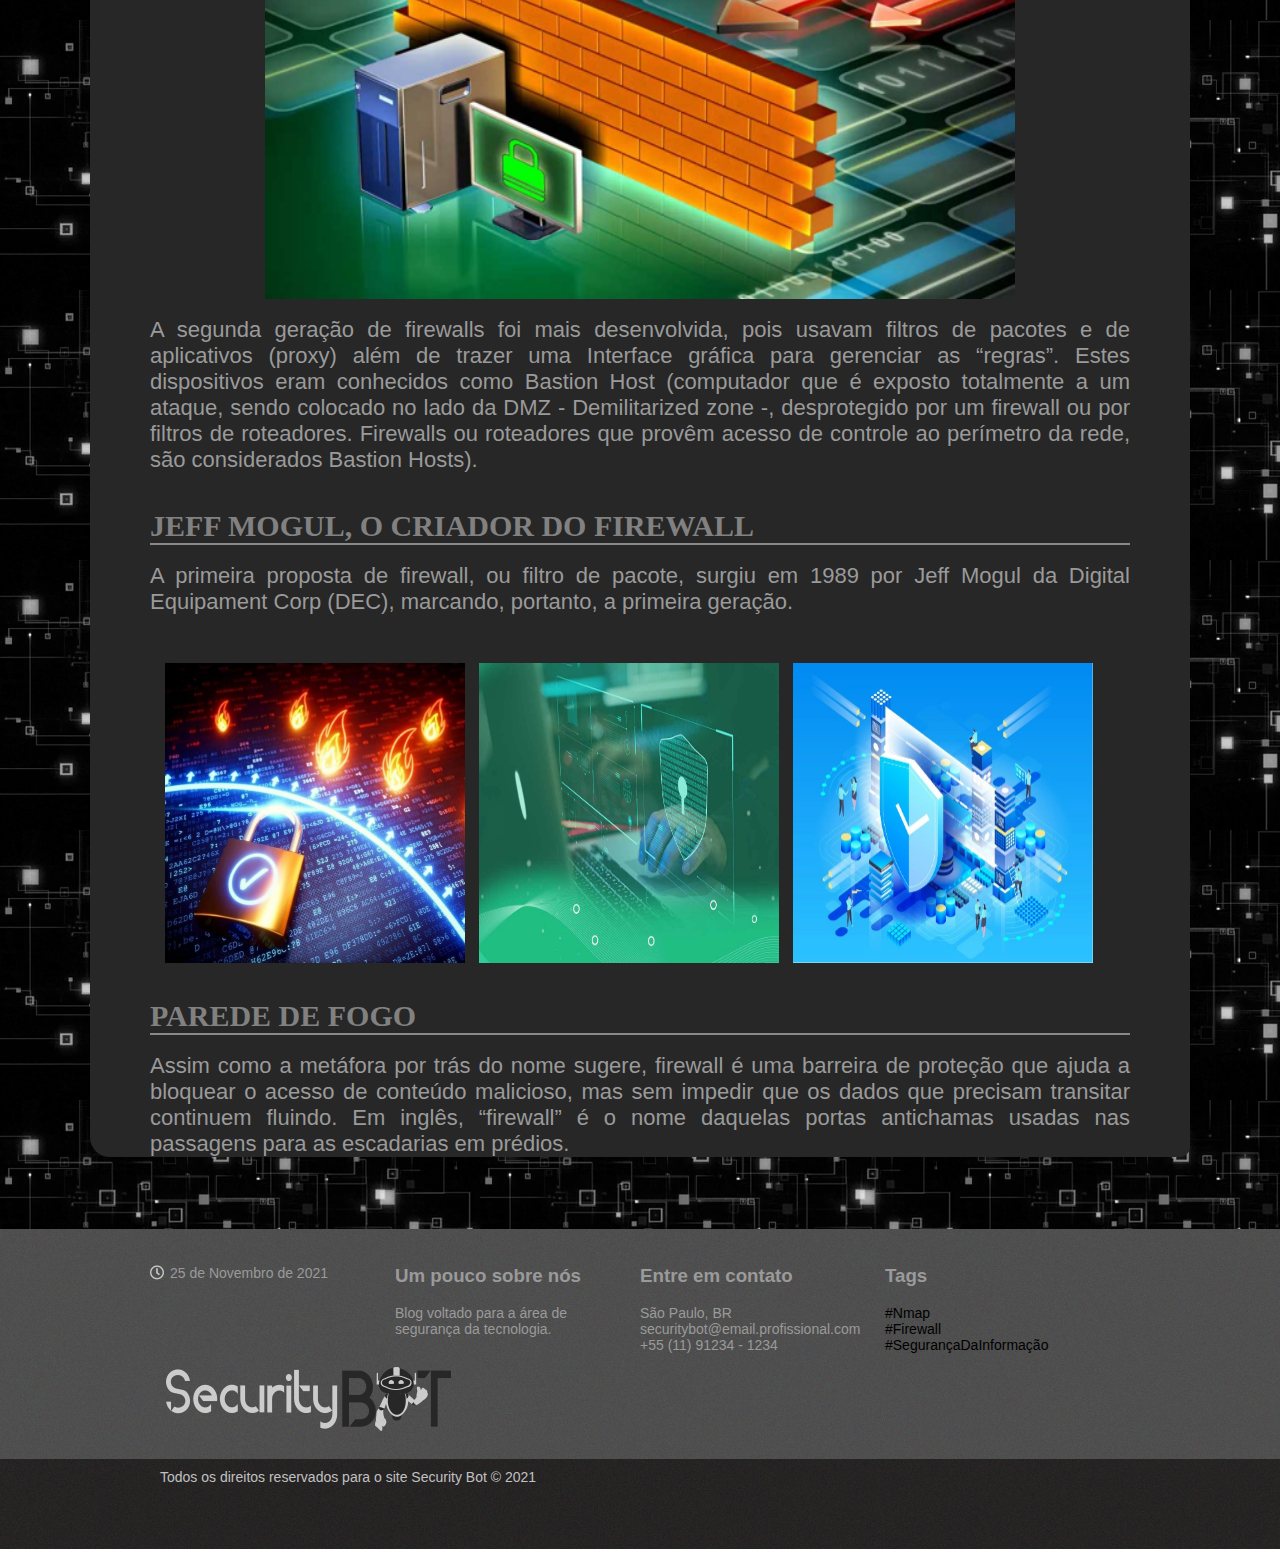
<file: Site nmap e firewall/indexfire.html>
<html>

<head>
    <link rel="stylesheet" type="text/css" href="./css/mainfire.css">
    <link rel="stylesheet" type="text/css" href="./css/slider.css" />
    <title>Security Bot - Nmap</title>
</head>

<body>
    <header class="menu-principal">
        <main>
            <div class="header-1">
                <div class="logo">
                    <a href="index.html">
                        <img src="./img/Firewall/logo.png" />
                    </a>
                </div>
                <div class="redes-sociais">
                    <br>
                    <ul>
                        <li>
                            <a href="https://pt-br.facebook.com/" target="_blank">
                                <img src="./img/Firewall/face.png" />
                            </a>
                        </li>
                        <li>
                            <a href="https://www.instagram.com/" target="_blank">
                                <img src="./img/Firewall/insta2.png" />
                            </a>
                        </li>
                        <li>
                            <a href="https://twitter.com/" target="_blank">
                                <img src="./img/Firewall/tw.png" />
                            </a>
                        </li>
                        <li>
                            <a href="https://br.linkedin.com/" target="_blank">
                                <img src="./img/Firewall/linkedin.png" />
                            </a>
                        </li>
                    </ul>
                </div>
            </div>
        </main>
    </header>
    <!-- Menu -->
    <center>
        <nav>      
            <ul>
                <li><a class="active" href="index.html">Home</a></li>
                <li>
                    <a href="#">Informações
                       <i class="fas fa-caret-down"></i>
                    </a>
                    <ul>
                        <li><a href="indexnmap.html">Nmap</a></li>
                        <li><a href="indexfire.html">Firewall</a></li>
                    </ul>
               </li>
                <li>
                    <a href="#">Funcionamento
                        <i class="fas fa-caret-down"></i>
                    </a>
                    <ul>
                        <li><a href="_funcnmap.html">Nmap</a></li>
                        <li><a href="_funcfire.html">Firewall</a></li>
                    </ul>
                </li>
                <li>
                    <a href="#">Exemplos
                        <i class="fas fa-caret-down"></i>
                    </a>
                    <ul>
                        <li><a href="_exenmap.html">Nmap</a></li>
                        <li><a href="_exefire.html">Firewall</a></li>
                    </ul>
                </li>
                <li>
                    <a href="#">Download
                        <i class="fas fa-caret-down"></i>
                    </a>
                    <ul>
                        <li><a href="_downnmap.html#ARTIGO1">Windows</a></li>
                        <li><a href="_downnmap.html#ARTIGO2">Linux</a></li>
                    </ul>
                </li>
                    <li><a href="_falconnmap.html">Fale Conosco</a></li>
            </ul>
        </nav>
        </center>
        <!-- Fim do Menu -->
        </main>
        <left></left>
        <br>
        <br>
        <br>
        <br>
        </left>
        <!-- Inicio dos conteúdos -->
        <center>
        <section>
            <br>
            <div class="content texto-destaque">
                <article id="ARTIGO1">  
                    <h1>O que é Firewall?</h1>
                    <hr color="#898989">
                    <br>             
                    <br>
                    <p>
                        A palavra firewall tem estado cada vez mais comum no nosso cotidiano, ainda mais agora que a segurança digital
                        está dia após dia mais em evidência. Você certamente já deve estar familiarizada com ela, mas sabe o que é o 
                        firewall ou o que ele faz?
                    </p>
                    <br>                                 
                    <br> 

                    <!-- Ilustrações -->
                    <img src="img/Firewall/firewall1.png"  height="500px"   width="750px" />
                    <br> 
                    <br>            
                    <p>
                        Na informática, os firewalls são aplicativos ou equipamentos que ficam entre um link de comunicação e um 
                        computador, checando e filtrando todo o fluxo de dados. Esse tipo de solução serve tanto para aplicações 
                        empresariais quanto para domiciliar, protegendo não só a integridade dos dados na rede mas também a confidencialidade deles.
                    </p>
                    <br>
                    <br>
                </article>
                
                <article id="ARTIGO2">
                    <h1>Origem do Firewall</h1>
                    <hr color="#898989">
                    <br>
                    <p> 
                    O conceito de Firewall começou a ser utilizado no final da década de 80, quando roteadores separavam pequenas redes. 
                    Assim, separadas, as redes poderiam instalar aplicativos e gerenciar seus recursos da forma lhes fosse conveniente. 
                    Caso essas aplicações apresentassem algum problema congestionando a rede, as redes dos demais segmentos não seriam afetadas.
                    Os primeiros firewalls que trabalhavam a segurança de redes surgiram no início dos anos 90. Eram mecanismos que lidavam 
                    com um pequeno conjunto de regras, como: Alguém da rede A pode acessar a rede B, ou alguém da rede C não pode acessar a 
                    rede B. Esses firewalls eram efetivos, mas bastante limitados.
                    </p>
                    <br>

                    <!-- Ilustrações -->
                    <img src="img/Firewall/firewall2.png"  height="500px"   width="750px" />
                    <br>
                    <br>
                    <p>
                        A segunda geração de firewalls foi mais desenvolvida, pois usavam filtros de pacotes e de aplicativos (proxy) além de trazer 
                        uma Interface gráfica para gerenciar as “regras”. Estes dispositivos eram conhecidos como Bastion Host (computador que é 
                        exposto totalmente a um ataque, sendo colocado no lado da DMZ - Demilitarized zone -, desprotegido por um firewall ou por
                        filtros de roteadores. Firewalls ou roteadores que provêm acesso de controle ao perímetro da rede, são considerados Bastion Hosts).
                    </p>
                    <br>
                    <br>
                    <h1>Jeff Mogul, o criador do Firewall</h1>
                    <hr color="#898989"> 
                    <br>
                    <p>
                        A primeira proposta de firewall, ou filtro de pacote, surgiu em 1989 por Jeff Mogul da Digital Equipament Corp (DEC), 
                        marcando, portanto, a primeira geração.
                    </p>
                    
                    <!-- Ilustrações -->
                    <div class="col-3 bloco-texto">
                        <img src="./img/Firewall/firewall3.jpg" width="300px" height="300px"/>
                    </div>
                    
                    <div class="col-3 bloco-texto">
                        <img src="./img/Firewall/firewall4.jpg" width="300px" height="300px"/>
                    </div>
                    
                    <div class="col-3 bloco-texto">
                        <img src="./img/Firewall/firewall5.jpg" width="300px" height="300px"/>
                        <br>
                        <br>
                        <br>
                    </div>
                </article>

                <article id="ARTIGO3">
                    <h1>Parede de fogo</h1>
                    <hr color="#898989">  
                    <br>
                    <p>   
                        Assim como a metáfora por trás do nome sugere, firewall é uma barreira de proteção que ajuda a bloquear o acesso de conteúdo 
                        malicioso, mas sem impedir que os dados que precisam transitar continuem fluindo. Em inglês, “firewall” é o nome daquelas 
                        portas antichamas usadas nas passagens para as escadarias em prédios.
                    </p>
                    <br>                  
                </article>
            </div>        
        </section>
        <br>
        <br>
        <br>
        <br>
        </center>
        <!-- Fim dos conteúdos --> 
        <!-- Inicio do Rodapé -->  
        <footer>
            <div class="col-100 footer">
                <br>
                <br>
                <div class="content">
                    <div class="col-4">                                    
                        <p class="clock">25 de Novembro de 2021</p>                
                        <br>
                        <br>
                        <br>
                        <div class="logo">
                            <a href="./index.html">
                                <img src="./img/Firewall/logo.png" />
                            </a>
                        </div>
                    </div>                
                    
                    <div class="col-4">
                        <h3><b>Um pouco sobre nós</b></h3>                        
                        <br>
                        <p>
                            Blog voltado para a área de segurança da tecnologia.
                        </p>
                    </div>
                   
                    <div class="col-4">                    
                        <h3><b>Entre em contato</b></h3>
                        <br>
                        <p>São Paulo, BR<p>
                        <p>securitybot@email.profissional.com<p>
                        <p>+55 (11) 91234 - 1234<p>
                    </div>
                    
                    <div class="col-4">
                        <h3><b>Tags</b></h3>
                        <br>
                        <p> <a href="indexnmap.html">#Nmap</a> <br>
                            <a href="indexfire.html">#Firewall</a><br>  
                            <a href="index.html#ARTIGO2">#SegurançaDaInformação</a>
                        </p> 
                    </div>
                </div>
            </div>    
        </footer>
            <div class="col-100 footer-2">
                <div class="content">
                    <p>
                        Todos os direitos reservados para o site Security Bot © 2021
                    </p>
                </div>
            </div>
            <!-- Fim do Rodapé --> 
    </body>
</html>
</file>
<file: Site nmap e firewall/css/main.css>
body {
    width: 100%;
    height: 100%;
    margin: 0 auto;
    background-image: url('../img/Nmap/GIF11.gif');
    }
    ul {
       padding: 0px!important; 
    }
    .menu-principal {
    width: 100%;
    background-image: url('../img/Nmap/footer.png');
    height: 100px;
    }
    main, .content {
    margin: 0 auto;
    width: 980px;
    position: relative;
    }
    .logo {
     padding: 16px;
     width: 70%;
     float: left;
    
    }
    .redes-sociais ul li {
    margin-left: 25px;
    display: inline-block;
    float: left;
    list-style: none;
    }
    .redes-sociais {
    width: 25%;
    float: right;
    }
    .header-2 {
    background-color: #272727;
    width: 980px;
    margin: 0 auto;
    padding: 16px;
    }
    .menu-urls {
    height: 80px;
    border-bottom: 0px solid #272727;
    }
    
    .texto-destaque {
        text-align: center;
    }
    .texto-destaque strong {
        color: #646464;
    }
    .texto-destaque h1 {
        text-transform: uppercase;
        font-size: 30px;
        color: #818181;
    }
    .texto-destaque p {
        font-size: 22px;
        color: #9a9a9a;
    }
    
    .col-3 {
        text-align: center;
        padding-left: 15px;
        padding-right: 15px; 
        width: 29%;
        float: left;
        position: relative;
    }
    .bloco-imagem img {
        margin: 0 auto;
        width: 100%;
        height: auto;
    }
    .bloco-imagem {
        height: 300px;
        border: 1px solid #272727;
        padding-top: 15px;
        padding-bottom: 15px;
        margin-left: 10px;
    }
    .bloco-imagem b, p {
        text-align: left;
    }
    .bloco-texto {
        margin-top: 3em;
    }
    
    h3 {
        font-weight: normal!important;
    }
    
    .bloco-imagens-texto {
        background-color: #272727;
    }
    .bloco-imagens-texto:before {
        width: 100%;
        display: inline-block;
        content: '';
        height: 52px;
        background: #272727;
        background-image: url('../img/Nmap/setinha.png');
        background-repeat: no-repeat;
        background-position: center;
    }
    .bloco-imagens-texto:after {
        width: 100%;
        display: inline-block;
        content: '';
        height: 70px;
        background: #272727;
    } 
    .col-4 {
        float: left;
        width: 25%;
        text-align: justify;
        font-family: 'Gill Sans', 'Gill Sans MT', Calibri, 'Trebuchet MS', sans-serif;
        color: #9a9a9a;
        
    }
    .col-4 img {
    cursor: pointer;
     margin: 0 auto;
     padding-top: 1em;
     vertical-align: middle;
    }
    
    
    .bloco-logos {
        height: 170px;
    }
    
    .bloco-logos img {
        margin-top: 50px;
    }
    
    .footer h3 {
        text-align: left;
    }
    
    .footer {
        background-image: url('../img/Nmap/footer.png');
        color: #272727;
    }
    
    .footer-2 {
        background-image: url('../img/Nmap/footer2.png');
        color: #c1c1c1;
        height: 90px;
    }
    
    
    .footer p {
        width: 90%;
        text-align: left;
    }
    
    .footer-2 p {
        padding: 10px;
    }
    
    .clock {
        color: #9a9a9a;
        font-size: 14px;
        font-family: 'Gill Sans', 'Gill Sans MT', Calibri, 'Trebuchet MS', sans-serif;
    }
    
    .clock:before {
        content: '';
        width:  15px;
        height: 15px;
        display: inline-block;
        background-image: url('../img/Nmap/clock.png');
        float: left;
        background-repeat: no-repeat;
        padding-left: 5px;
    }
    
     
    h1{
        font-family: Calibri;
        text-align: left;
    }
    p {
        font-family: 'Gill Sans', 'Gill Sans MT', Calibri, 'Trebuchet MS', sans-serif;
        font-size: 14px;
        text-align: justify;
    }
    a:link {
        color: black;
        text-decoration: none;
      }
      a:visited {
        color:black;
        text-decoration: none;
      }
      a:hover {
        color: #ffffff;
        text-decoration: none;
      }
      .col-100 {
        width: 100%;
        float: left;
        position: relative;
    }
    *{
      margin: 0;
      padding: 0;
      list-style: none;
      text-decoration: none;
    }
    nav .logo{
      color: white;
      font-size: 33px;
      font-weight: bold;
      line-height: 70px;
      padding-left: 110px;
    }
    nav{
      height: 85px;
      background: gray;
      box-shadow: 0 3px 15px rgba(0,0,0,.4);
      position: center;
    }
    nav ul{
      float: right;
      margin-left: 400px;
      position: absolute;
    }
    nav ul li{
      display: inline-block;
      
    }
    nav ul li a{
      color: white;
      display: block;
      padding: 0 15px;
      line-height: 70px;
      font-size: 20px;
      font-family:'Gill Sans', 'Gill Sans MT', Calibri, 'Trebuchet MS', sans-serif;
      background: gray;
      transition: .5s;
      position: center;
    }
    nav ul li a:hover,
    nav ul li a.active{
      color: black;
    }
    nav ul ul{
      position: center;
      top: 85px;
      border-top: 3px solid black;
      opacity: 0;
      visibility: hidden;
    }
    nav ul li:hover > ul{
      top: 50px;
      opacity: 1;
      visibility: visible;
      margin-left: 0px;
    }
    nav ul ul li{
      width: 150px;
      display: list-item;
      position: left;
      border: 1px solid #042331;
      border-top: none;
      
    }
    nav ul ul li a{
      line-height: 50px;
    }
    nav ul ul ul{
      border-top: none;
    }
    nav ul ul ul li{
      position: left;
      top: -70px;
      left: 100px;
    }
    nav ul ul li a i{
      margin-right: 700px;
    }
    
    section{
      background-color: #272727;
      width: 1100px;
      height: 2400px;
      background-position: center;
      position: center;
      border-radius: 10px 20px;
  
    }
</file>
<file: Site nmap e firewall/css/slider.css>
* { margin: 0; padding: 0; }
.slider {
    display: block;
    height: 600px;
    width: 1000px;
    margin: auto;
    margin-top: 20px;
    position: relative;
}

.slider li {
    list-style: none;
    position: absolute;
}

.slider img {
    margin: auto;
    height: 100%;
    width: 100%;
    vertical-align: top;
}
.slider input {
    display: none;
}
.slider label {
    background-color: #898989;
    bottom: 10px;
    cursor: pointer;
    display: block;
    height: 10px;
    position: absolute;
    width: 10px;
    z-index: 10;
}

.slider li:nth-child(1) label {
    left: 10px;
}

.slider li:nth-child(2) label {
    left: 40px;
}

.slider li:nth-child(3) label {
    left: 70px;
}
.slider img {
    opacity: 0;
    visibility: hidden;
    height: 600px;
    width: 1000px;
}

.slider li input:checked ~ img {
    opacity: 1;
    visibility: visible;
    z-index: 10;

}
</file>
<file: Site nmap e firewall/css/main_downnmap.css>
body {
  width: 100%;
  height: 100%;
  margin: 0 auto;
  background-image: url('../img/Nmap/GIF11.gif');
  }
    ul {
       padding: 0px!important; 
    }
    .menu-principal {
    width: 100%;
    background-image: url('../img/Nmap/footer.png');
    height: 100px;
    }
    main, .content {
    margin: 0 auto;
    width: 980px;
    position: relative;
    }
    .logo {
     padding: 16px;
     width: 70%;
     float: left;
    
    }
    .redes-sociais ul li {
    margin-left: 25px;
    display: inline-block;
    float: left;
    list-style: none;
    }
    .redes-sociais {
    width: 25%;
    float: right;
    }
    .header-2 {
    background-color: #272727;
    width: 980px;
    margin: 0 auto;
    padding: 16px;
    }
    .menu-urls {
    height: 80px;
    border-bottom: 0px solid #272727;
    }

    .texto-destaque {
        text-align: center;
    }
    .texto-destaque strong {
        color: #646464;
    }
    .texto-destaque h1 {
        text-transform: uppercase;
        font-size: 30px;
        color: #818181;
    }
    .texto-destaque p {
        font-size: 22px;
        color: #9a9a9a;
    }
    
    .col-3 {
        text-align: center;
        padding-left: 15px;
        padding-right: 15px; 
        width: 29%;
        float: left;
        position: relative;
    }
    .bloco-imagem img {
        margin: 0 auto;
        width: 100%;
        height: auto;
    }
    .bloco-imagem {
        height: 300px;
        border: 1px solid #272727;
        padding-top: 15px;
        padding-bottom: 15px;
        margin-left: 10px;
    }
    .bloco-imagem b, p {
        text-align: left;
    }
    .bloco-texto {
        margin-top: 3em;
    }
    
    h3 {
        font-weight: normal!important;
    }
    
    .bloco-imagens-texto {
        background-color: #272727;
    }
    .bloco-imagens-texto:before {
        width: 100%;
        display: inline-block;
        content: '';
        height: 52px;
        background: #272727;
        background-image: url('../img/Nmap/setinha.png');
        background-repeat: no-repeat;
        background-position: center;
    }
    .bloco-imagens-texto:after {
        width: 100%;
        display: inline-block;
        content: '';
        height: 70px;
        background: #272727;
    } 
    .col-4 {
        float: left;
        width: 25%;
        text-align: justify;
        font-family: 'Gill Sans', 'Gill Sans MT', Calibri, 'Trebuchet MS', sans-serif;
        color: #9a9a9a;
        
    }
    .col-4 img {
    cursor: pointer;
     margin: 0 auto;
     padding-top: 1em;
     vertical-align: middle;
    }
    
    
    .bloco-logos {
        height: 170px;
    }
    
    .bloco-logos img {
        margin-top: 50px;
    }
    
    .footer h3 {
        text-align: left;
    }
    
    .footer {
        background-image: url('../img/Nmap/footer.png');
        color: #272727;
    }
    
    .footer-2 {
        background-image: url('../img/Nmap/footer2.png');
        color: #c1c1c1;
        height: 90px;
    }
    
    
    .footer p {
        width: 90%;
        text-align: left;
    }
    
    .footer-2 p {
        padding: 10px;
    }
    
    .clock {
        color: #9a9a9a;
        font-size: 14px;
        font-family: 'Gill Sans', 'Gill Sans MT', Calibri, 'Trebuchet MS', sans-serif;
    }
    
    .clock:before {
        content: '';
        width:  15px;
        height: 15px;
        display: inline-block;
        background-image: url('../img/Nmap/clock.png');
        float: left;
        background-repeat: no-repeat;
        padding-left: 5px;
    }
    .col-100 {
        width: 100%;
        float: left;
        position: relative;
    }
     
    h1{
        font-family: Calibri;
        text-align: left;
    }
    p {
        font-family: 'Gill Sans', 'Gill Sans MT', Calibri, 'Trebuchet MS', sans-serif;
        font-size: 14px;
        text-align: justify;
    }
    a:link {
        color: black;
        text-decoration: none;
      }
      a:visited {
        color:black;
        text-decoration: none;
      }
      a:hover {
        color: #ffffff;
        text-decoration: none;
      }
      *{
        margin: 0;
        padding: 0;
        list-style: none;
        text-decoration: none;
      }
      nav .logo{
        color: white;
        font-size: 33px;
        font-weight: bold;
        line-height: 70px;
        padding-left: 110px;
      }
      nav{
        height: 85px;
        background: gray;
        box-shadow: 0 3px 15px rgba(0,0,0,.4);
        position: center;
      }
      nav ul{
        float: right;
        margin-left: 400px;
        position: absolute;
      }
      nav ul li{
        display: inline-block;
        
      }
      nav ul li a{
        color: white;
        display: block;
        padding: 0 15px;
        line-height: 70px;
        font-size: 20px;
        font-family:'Gill Sans', 'Gill Sans MT', Calibri, 'Trebuchet MS', sans-serif;
        background: gray;
        transition: .5s;
        position: center;
      }
      nav ul li a:hover,
      nav ul li a.active{
        color: black;
      }
      nav ul ul{
        position: center;
        top: 85px;
        border-top: 3px solid black;
        opacity: 0;
        visibility: hidden;
      }
      nav ul li:hover > ul{
        top: 50px;
        opacity: 1;
        visibility: visible;
        margin-left: 0px;
      }
      nav ul ul li{
        width: 150px;
        display: list-item;
        position: left;
        border: 1px solid #042331;
        border-top: none;
        
      }
      nav ul ul li a{
        line-height: 50px;
      }
      nav ul ul ul{
        border-top: none;
      }
      nav ul ul ul li{
        position: left;
        top: -70px;
        left: 100px;
      }
      nav ul ul li a i{
        margin-right: 700px;
      }
      section{
        background-color: #272727;
        width: 1100px;
        height: 2000px;
        background-position: center;
        position: center;
        border-radius: 10px 20px;
    
      }
</file>
<file: Site nmap e firewall/css/main_exefire.css>
body {
  width: 100%;
  height: 100%;
  margin: 0 auto;
  background-image: url('../img/Nmap/GIF11.gif');
  }
    ul {
       padding: 0px!important; 
    }
    .menu-principal {
    width: 100%;
    background-image: url('../img/Firewall/footer.png');
    height: 100px;
    }
    main, .content {
    margin: 0 auto;
    width: 980px;
    position: relative;
    }
    .logo {
     padding: 16px;
     width: 70%;
     float: left;
    
    }
    .redes-sociais ul li {
    margin-left: 25px;
    display: inline-block;
    float: left;
    list-style: none;
    }
    .redes-sociais {
    width: 25%;
    float: right;
    }
    .header-2 {
    background-color: #272727;
    width: 980px;
    margin: 0 auto;
    padding: 16px;
    }
    .menu-urls {
    height: 80px;
    border-bottom: 0px solid #272727;
    }

    .texto-destaque {
        text-align: center;
    }
    .texto-destaque strong {
        color: #646464;
    }
    .texto-destaque h1 {
        text-transform: uppercase;
        font-size: 30px;
        color: #818181;
    }
    .texto-destaque p {
        font-size: 22px;
        color: #9a9a9a;
    }
    
    .col-3 {
        text-align: center;
        padding-left: 15px;
        padding-right: 15px; 
        width: 29%;
        float: left;
        position: relative;
    }
    .bloco-imagem img {
        margin: 0 auto;
        width: 100%;
        height: auto;
    }
    .bloco-imagem {
        height: 300px;
        border: 1px solid #272727;
        padding-top: 15px;
        padding-bottom: 15px;
        margin-left: 10px;
    }
    .bloco-imagem b, p {
        text-align: left;
    }
    .bloco-texto {
        margin-top: 3em;
    }
    
    h3 {
        font-weight: normal!important;
    }
    
    .bloco-imagens-texto {
        background-color: #272727;
    }
    .bloco-imagens-texto:before {
        width: 100%;
        display: inline-block;
        content: '';
        height: 52px;
        background: #272727;
        background-image: url('../img/Firewall/setinha.png');
        background-repeat: no-repeat;
        background-position: center;
    }
    .bloco-imagens-texto:after {
        width: 100%;
        display: inline-block;
        content: '';
        height: 70px;
        background: #272727;
    } 
    .col-4 {
        float: left;
        width: 25%;
        text-align: justify;
        font-family: 'Gill Sans', 'Gill Sans MT', Calibri, 'Trebuchet MS', sans-serif;
        color: #9a9a9a;
        
    }
    .col-4 img {
    cursor: pointer;
     margin: 0 auto;
     padding-top: 1em;
     vertical-align: middle;
    }
    
    
    .bloco-logos {
        height: 170px;
    }
    
    .bloco-logos img {
        margin-top: 50px;
    }
    
    .footer h3 {
        text-align: left;
    }
    
    .footer {
        background-image: url('../img/Firewall/footer.png');
        color: #272727;
    }
    
    .footer-2 {
        background-image: url('../img/Firewall/footer2.png');
        color: #c1c1c1;
        height: 90px;
    }
    
    
    .footer p {
        width: 90%;
        text-align: left;
    }
    
    .footer-2 p {
        padding: 10px;
    }
    
    .clock {
        color: #9a9a9a;
        font-size: 14px;
        font-family: 'Gill Sans', 'Gill Sans MT', Calibri, 'Trebuchet MS', sans-serif;
    }
    
    .clock:before {
        content: '';
        width:  15px;
        height: 15px;
        display: inline-block;
        background-image: url('../img/Firewall/clock.png');
        float: left;
        background-repeat: no-repeat;
        padding-left: 5px;
    }
    .col-100 {
        width: 100%;
        float: left;
        position: relative;
    }
     
    h1{
        font-family: Calibri;
        text-align: left;
    }
    p {
        font-family: 'Gill Sans', 'Gill Sans MT', Calibri, 'Trebuchet MS', sans-serif;
        font-size: 14px;
        text-align: justify;
    }
    a:link {
        color: black;
        text-decoration: none;
      }
      a:visited {
        color: black;
        text-decoration: none;
      }
      a:hover {
        color: #ffffff;
        text-decoration: none;
      }
      *{
        margin: 0;
        padding: 0;
        list-style: none;
        text-decoration: none;
      }
      nav .logo{
        color: white;
        font-size: 33px;
        font-weight: bold;
        line-height: 70px;
        padding-left: 110px;
      }
      nav{
        height: 85px;
        background: gray;
        box-shadow: 0 3px 15px rgba(0,0,0,.4);
        position: center;
      }
      nav ul{
        float: right;
        margin-left: 400px;
        position: absolute;
      }
      nav ul li{
        display: inline-block;
        
      }
      nav ul li a{
        color: white;
        display: block;
        padding: 0 15px;
        line-height: 70px;
        font-size: 20px;
        font-family:'Gill Sans', 'Gill Sans MT', Calibri, 'Trebuchet MS', sans-serif;
        background: gray;
        transition: .5s;
        position: center;
      }
      nav ul li a:hover,
      nav ul li a.active{
        color: black;
      }
      nav ul ul{
        position: center;
        top: 85px;
        border-top: 3px solid black;
        opacity: 0;
        visibility: hidden;
      }
      nav ul li:hover > ul{
        top: 50px;
        opacity: 1;
        visibility: visible;
        margin-left: 0px;
      }
      nav ul ul li{
        width: 150px;
        display: list-item;
        position: left;
        border: 1px solid #042331;
        border-top: none;
        
      }
      nav ul ul li a{
        line-height: 50px;
      }
      nav ul ul ul{
        border-top: none;
      }
      nav ul ul ul li{
        position: left;
        top: -70px;
        left: 100px;
      }
      nav ul ul li a i{
        margin-right: 700px;
      }
      section{
        background-color: #272727;
        width: 1100px;
        height: 2000px;
        background-position: center;
        position: center;
        border-radius: 10px 20px;
    
      }
</file>
<file: Site nmap e firewall/css/main_exenmap.css>
body {
  width: 100%;
  height: 100%;
  margin: 0 auto;
  background-image: url('../img/Nmap/GIF11.gif');
  }
    ul {
       padding: 0px!important; 
    }
    .menu-principal {
    width: 100%;
    background-image: url('../img/Nmap/footer.png');
    height: 100px;
    }
    main, .content {
    margin: 0 auto;
    width: 980px;
    position: relative;
    }
    .logo {
     padding: 16px;
     width: 70%;
     float: left;
    
    }
    .redes-sociais ul li {
    margin-left: 25px;
    display: inline-block;
    float: left;
    list-style: none;
    }
    .redes-sociais {
    width: 25%;
    float: right;
    }
    .header-2 {
    background-color: #272727;
    width: 980px;
    margin: 0 auto;
    padding: 16px;
    }
    .menu-urls {
    height: 80px;
    border-bottom: 0px solid #272727;
    }

    .texto-destaque {
        text-align: center;
    }
    .texto-destaque strong {
        color: #646464;
    }
    .texto-destaque h1 {
        text-transform: uppercase;
        font-size: 30px;
        color: #818181;
    }
    .texto-destaque p {
        font-size: 22px;
        color: #9a9a9a;
    }
    
    .col-3 {
        text-align: center;
        padding-left: 15px;
        padding-right: 15px; 
        width: 29%;
        float: left;
        position: relative;
    }
    .bloco-imagem img {
        margin: 0 auto;
        width: 100%;
        height: auto;
    }
    .bloco-imagem {
        height: 300px;
        border: 1px solid #272727;
        padding-top: 15px;
        padding-bottom: 15px;
        margin-left: 10px;
    }
    .bloco-imagem b, p {
        text-align: left;
    }
    .bloco-texto {
        margin-top: 3em;
    }
    
    h3 {
        font-weight: normal!important;
    }
    
    .bloco-imagens-texto {
        background-color: #272727;
    }
    .bloco-imagens-texto:before {
        width: 100%;
        display: inline-block;
        content: '';
        height: 52px;
        background: #272727;
        background-image: url('../img/Nmap/setinha.png');
        background-repeat: no-repeat;
        background-position: center;
    }
    .bloco-imagens-texto:after {
        width: 100%;
        display: inline-block;
        content: '';
        height: 70px;
        background: #272727;
    } 
    .col-4 {
        float: left;
        width: 25%;
        text-align: justify;
        font-family: 'Gill Sans', 'Gill Sans MT', Calibri, 'Trebuchet MS', sans-serif;
        color: #9a9a9a;
        
    }
    .col-4 img {
    cursor: pointer;
     margin: 0 auto;
     padding-top: 1em;
     vertical-align: middle;
    }
    
    
    .bloco-logos {
        height: 170px;
    }
    
    .bloco-logos img {
        margin-top: 50px;
    }
    
    .footer h3 {
        text-align: left;
    }
    
    .footer {
        background-image: url('../img/Nmap/footer.png');
        color: #272727;
    }
    
    .footer-2 {
        background-image: url('../img/Nmap/footer2.png');
        color: #c1c1c1;
        height: 90px;
    }
    
    
    .footer p {
        width: 90%;
        text-align: left;
    }
    
    .footer-2 p {
        padding: 10px;
    }
    
    .clock {
        color: #9a9a9a;
        font-size: 14px;
        font-family: 'Gill Sans', 'Gill Sans MT', Calibri, 'Trebuchet MS', sans-serif;
    }
    
    .clock:before {
        content: '';
        width:  15px;
        height: 15px;
        display: inline-block;
        background-image: url('../img/Nmap/clock.png');
        float: left;
        background-repeat: no-repeat;
        padding-left: 5px;
    }
    .col-100 {
        width: 100%;
        float: left;
        position: relative;
    }
     
    h1{
        font-family: Calibri;
        text-align: left;
    }
    p {
        font-family: 'Gill Sans', 'Gill Sans MT', Calibri, 'Trebuchet MS', sans-serif;
        font-size: 14px;
        text-align: justify;
    }
    a:link {
        color: black;
        text-decoration: none;
      }
      a:visited {
        color: black;
        text-decoration: none;
      }
      a:hover {
        color: #ffffff;
        text-decoration: none;
      }
      .col-100 {
        width: 100%;
        float: left;
        position: relative;
    }
    *{
        margin: 0;
        padding: 0;
        list-style: none;
        text-decoration: none;
      }
      nav .logo{
        color: white;
        font-size: 33px;
        font-weight: bold;
        line-height: 70px;
        padding-left: 110px;
      }
      nav{
        height: 85px;
        background: gray;
        box-shadow: 0 3px 15px rgba(0,0,0,.4);
        position: center;
      }
      nav ul{
        float: right;
        margin-left: 400px;
        position: absolute;
      }
      nav ul li{
        display: inline-block;
        
      }
      nav ul li a{
        color: white;
        display: block;
        padding: 0 15px;
        line-height: 70px;
        font-size: 20px;
        font-family:'Gill Sans', 'Gill Sans MT', Calibri, 'Trebuchet MS', sans-serif;
        background: gray;
        transition: .5s;
        position: center;
      }
      nav ul li a:hover,
      nav ul li a.active{
        color: black;
      }
      nav ul ul{
        position: center;
        top: 85px;
        border-top: 3px solid black;
        opacity: 0;
        visibility: hidden;
      }
      nav ul li:hover > ul{
        top: 50px;
        opacity: 1;
        visibility: visible;
        margin-left: 0px;
      }
      nav ul ul li{
        width: 150px;
        display: list-item;
        position: left;
        border: 1px solid #042331;
        border-top: none;
        
      }
      nav ul ul li a{
        line-height: 50px;
      }
      nav ul ul ul{
        border-top: none;
      }
      nav ul ul ul li{
        position: left;
        top: -70px;
        left: 100px;
      }
      nav ul ul li a i{
        margin-right: 700px;
      }
      section{
        background-color: #272727;
        width: 1100px;
        height: 3590px;
        background-position: center;
        position: center;
        border-radius: 10px 20px;
    
      }
</file>
<file: Site nmap e firewall/css/main_falconnmap.css>
body {
  width: 100%;
  height: 100%;
  margin: 0 auto;
  background-image: url('../img/Nmap/GIF11.gif');
  }
ul {
   padding: 0px!important; 
}
.menu-principal {
width: 100%;
background-image: url('../img/Nmap/footer.png');
height: 100px;
}
main, .content {
margin: 0 auto;
width: 980px;
position: relative;
}
.logo {
 padding: 16px;
 width: 70%;
 float: left;

}
.redes-sociais ul li {
margin-left: 25px;
display: inline-block;
float: left;
list-style: none;
}
.redes-sociais {
width: 25%;
float: right;
}
.header-2 {
background-color: #272727;
width: 980px;
margin: 0 auto;
padding: 16px;
}
.menu-urls {
height: 80px;
border-bottom: 0px solid #272727;
}

.texto-destaque {
    text-align: center;
}
.texto-destaque strong {
    color: #646464;
}
.texto-destaque h1 {
    text-transform: uppercase;
    font-size: 30px;
    color: #818181;
}
.texto-destaque p {
    font-size: 22px;
    color: #9a9a9a;
}

.col-3 {
    text-align: center;
    padding-left: 15px;
    padding-right: 15px; 
    width: 29%;
    float: left;
    position: relative;
}
.bloco-imagem img {
    margin: 0 auto;
    width: 100%;
    height: auto;
}
.bloco-imagem {
    height: 300px;
    border: 1px solid #272727;
    padding-top: 15px;
    padding-bottom: 15px;
    margin-left: 10px;
}
.bloco-imagem b, p {
    text-align: left;
}
.bloco-texto {
    margin-top: 3em;
}

h3 {
    font-weight: normal!important;
}

.bloco-imagens-texto {
    background-color: #272727;
}
.bloco-imagens-texto:before {
    width: 100%;
    display: inline-block;
    content: '';
    height: 52px;
    background: #272727;
    background-image: url('../img/Nmap/setinha.png');
    background-repeat: no-repeat;
    background-position: center;
}
.bloco-imagens-texto:after {
    width: 100%;
    display: inline-block;
    content: '';
    height: 70px;
    background: #272727;
} 
.col-4 {
    float: left;
    width: 25%;
    text-align: justify;
    font-family: 'Gill Sans', 'Gill Sans MT', Calibri, 'Trebuchet MS', sans-serif;
    color: #9a9a9a;
    
}
.col-4 img {
cursor: pointer;
 margin: 0 auto;
 padding-top: 1em;
 vertical-align: middle;
}


.bloco-logos {
    height: 170px;
}

.bloco-logos img {
    margin-top: 50px;
}

.footer h3 {
    text-align: left;
}

.footer {
    background-image: url('../img/Nmap/footer.png');
    color: #272727;
}

.footer-2 {
    background-image: url('../img/Nmap/footer2.png');
    color: #c1c1c1;
    height: 90px;
}


.footer p {
    width: 90%;
    text-align: left;
}

.footer-2 p {
    padding: 10px;
}

.clock {
    color: #9a9a9a;
    font-size: 14px;
    font-family: 'Gill Sans', 'Gill Sans MT', Calibri, 'Trebuchet MS', sans-serif;
}

.clock:before {
    content: '';
    width:  15px;
    height: 15px;
    display: inline-block;
    background-image: url('../img/Nmap/clock.png');
    float: left;
    background-repeat: no-repeat;
    padding-left: 5px;
}
.col-100 {
    width: 100%;
    float: left;
    position: relative;
}
 
h1{
    font-family: Calibri;
    text-align: left;
}
p {
    font-family: 'Gill Sans', 'Gill Sans MT', Calibri, 'Trebuchet MS', sans-serif;
    font-size: 14px;
    text-align: justify;
}
a:link {
    color: black;
    text-decoration: none;
  }
  a:visited {
    color: black;
    text-decoration: none;
  }
  a:hover {
    color: #ffffff;
    text-decoration: none;
  }
  .col-100 {
    width: 100%;
    float: left;
    position: relative;
}
h1 {
	font-family: 'Pacifico';
	font-size: 30pt;
	color: rgb(3, 0, 0);
	text-shadow: 1px 1px 1px rgba(0, 0, 0, .3);
    margin: 3px;
	margin-left: 30px;
}
a {
	text-decoration: none;
	color: black;
}

form {
	text-align: left;
}
.logo-form{
	margin-left: 630px;
	margin-top: -55px;
}
legend#l1 {
	text-align: center;
	font-size: 25px;
}
legend#l2 {
	font-size: 25px;
}

legend#l3 {
	color: black;
	font-size: 25px;}
*{
    margin: 0;
    padding: 0;
    list-style: none;
    text-decoration: none;
  }
  nav .logo{
    color: white;
    font-size: 33px;
    font-weight: bold;
    line-height: 70px;
    padding-left: 110px;
  }
  nav{
    height: 85px;
    background: gray;
    box-shadow: 0 3px 15px rgba(0,0,0,.4);
    position: center;
  }
  nav ul{
    float: right;
    margin-left: 400px;
    position: absolute;
  }
  nav ul li{
    display: inline-block;
    
  }
  nav ul li a{
    color: white;
    display: block;
    padding: 0 15px;
    line-height: 70px;
    font-size: 20px;
    font-family:'Gill Sans', 'Gill Sans MT', Calibri, 'Trebuchet MS', sans-serif;
    background: gray;
    transition: .5s;
    position: center;
  }
  nav ul li a:hover,
  nav ul li a.active{
    color: black;
  }
  nav ul ul{
    position: center;
    top: 85px;
    border-top: 3px solid black;
    opacity: 0;
    visibility: hidden;
  }
  nav ul li:hover > ul{
    top: 50px;
    opacity: 1;
    visibility: visible;
    margin-left: 0px;
  }
  nav ul ul li{
    width: 150px;
    display: list-item;
    position: left;
    border: 1px solid #042331;
    border-top: none;
    
  }
  nav ul ul li a{
    line-height: 50px;
  }
  nav ul ul ul{
    border-top: none;
  }
  nav ul ul ul li{
    position: left;
    top: -70px;
    left: 100px;
  }
  nav ul ul li a i{
    margin-right: 700px;
  }
  section{
    background-color: #272727;
    width: 1100px;
    height: 1000px;
    background-position: center;
    position: center;
    border-radius: 10px 20px;

  }
  *{ margin:0; padding:0;}


  form,input,select,textarea{margin:0; padding:0; color:#ffffff;}
  
  div.box {
      margin:0 auto;
      background:#414141;
      position:relative;
      top:30px;
  
      width:800px;
      height: 750px;
      border-radius: 30px 50px;
          
  }
  
  div.box h1 {
      color:#8f8f8f;
      font-size:30px;
      text-transform:uppercase;
      padding:5px 0 5px 5px;
  
      font-family: 'Gill Sans', 'Gill Sans MT', Calibri, 'Trebuchet MS', sans-serif;
  }
  
  div.box label img{
      opacity: 100%;
      margin-right: 70px;
      width: 300px;
  }
  div.box label {
      width:100%;
      display: block;
      background:rgb(85, 85, 85);
  
      padding:60px 0 10px 0;
      font-family: 'Gill Sans', 'Gill Sans MT', Calibri, 'Trebuchet MS', sans-serif;
  }
  
  div.box label span {
      display: block;
      color:#bbbbbb;
      font-size:20px;
      float:left;
      width:100px;
      text-align:right;
      padding:5px 20px 0 0;
      color: #222222;
      
  }
  
  div.box .input_text {
      padding:10px 10px;
      width:200px;
      background:rgb(190, 190, 190);
      border-bottom: 1px double rgb(190, 190, 190);
      border-top: 1px double rgb(190, 190, 190);
      border-left:1px double rgb(190, 190, 190);
      border-right:1px double rgb(190, 190, 190);
  }
  
  div.box .message{
      padding:7px 7px;
      width:350px;
      background:rgb(190, 190, 190);
      border-bottom: 1px double rgb(190, 190, 190);
      border-top: 1px double rgb(190, 190, 190);
      border-left:1px double rgb(190, 190, 190);
      border-right:1px double rgb(190, 190, 190);
      overflow:hidden;
      height:150px;
  }
  
  div.box .button{
      margin:0 0 10px 0;
      padding:4px 7px;
      background:#a0a0a0;
      border:0px;
      position: relative;
      top:10px;
      left:200px;
      width:100px;
      height: 25px;
      border-bottom: 1px double #bbbbbb;
      border-top: 1px double #afafaf;
      border-left:1px double #a09f9f;
      border-right:1px double #a3a3a3;
      color: #222222;
      font-family: 'Gill Sans', 'Gill Sans MT', Calibri, 'Trebuchet MS', sans-serif;
  }
</file>
<file: Site nmap e firewall/css/main_funfire.css>
body {
  width: 100%;
  height: 100%;
  margin: 0 auto;
  background-image: url('../img/Nmap/GIF11.gif');
  }
    ul {
       padding: 0px!important; 
    }
    .menu-principal {
    width: 100%;
    background-image: url('../img/Firewall/footer.png');
    height: 100px;
    }
    main, .content {
    margin: 0 auto;
    width: 980px;
    position: relative;
    }
    .logo {
     padding: 16px;
     width: 70%;
     float: left;
    
    }
    .redes-sociais ul li {
    margin-left: 25px;
    display: inline-block;
    float: left;
    list-style: none;
    }
    .redes-sociais {
    width: 25%;
    float: right;
    }
    .header-2 {
    background-color: #272727;
    width: 980px;
    margin: 0 auto;
    padding: 16px;
    }
    .menu-urls {
    height: 80px;
    border-bottom: 0px solid #272727;
    }

    .texto-destaque {
        text-align: center;
    }
    .texto-destaque strong {
        color: #646464;
    }
    .texto-destaque h1 {
        text-transform: uppercase;
        font-size: 30px;
        color: #818181;
    }
    .texto-destaque p {
        font-size: 22px;
        color: #9a9a9a;
    }
    
    .col-3 {
        text-align: center;
        padding-left: 15px;
        padding-right: 15px; 
        width: 29%;
        float: left;
        position: relative;
    }
    .bloco-imagem img {
        margin: 0 auto;
        width: 100%;
        height: auto;
    }
    .bloco-imagem {
        height: 300px;
        border: 1px solid #272727;
        padding-top: 15px;
        padding-bottom: 15px;
        margin-left: 10px;
    }
    .bloco-imagem b, p {
        text-align: left;
    }
    .bloco-texto {
        margin-top: 3em;
    }
    
    h3 {
        font-weight: normal!important;
    }
    
    .bloco-imagens-texto {
        background-color: #272727;
    }
    .bloco-imagens-texto:before {
        width: 100%;
        display: inline-block;
        content: '';
        height: 52px;
        background: #272727;
        background-image: url('../img/Firewall/setinha.png');
        background-repeat: no-repeat;
        background-position: center;
    }
    .bloco-imagens-texto:after {
        width: 100%;
        display: inline-block;
        content: '';
        height: 70px;
        background: #272727;
    } 
    .col-4 {
        float: left;
        width: 25%;
        text-align: justify;
        font-family: 'Gill Sans', 'Gill Sans MT', Calibri, 'Trebuchet MS', sans-serif;
        color: #9a9a9a;
        
    }
    .col-4 img {
    cursor: pointer;
     margin: 0 auto;
     padding-top: 1em;
     vertical-align: middle;
    }
    
    
    .bloco-logos {
        height: 170px;
    }
    
    .bloco-logos img {
        margin-top: 50px;
    }
    
    .footer h3 {
        text-align: left;
    }
    
    .footer {
        background-image: url('../img/Firewall/footer.png');
        color: #272727;
    }
    
    .footer-2 {
        background-image: url('../img/Firewall/footer2.png');
        color: #c1c1c1;
        height: 90px;
    }
    
    
    .footer p {
        width: 90%;
        text-align: left;
    }
    
    .footer-2 p {
        padding: 10px;
    }
    
    .clock {
        color: #9a9a9a;
        font-size: 14px;
        font-family: 'Gill Sans', 'Gill Sans MT', Calibri, 'Trebuchet MS', sans-serif;
    }
    
    .clock:before {
        content: '';
        width:  15px;
        height: 15px;
        display: inline-block;
        background-image: url('../img/Firewall/clock.png');
        float: left;
        background-repeat: no-repeat;
        padding-left: 5px;
    }
    
    .col-100 {
        width: 100%;
        float: left;
        position: relative;
    }
    h1{
        font-family: Calibri;
        text-align: left;
    }
    p {
        font-family: 'Gill Sans', 'Gill Sans MT', Calibri, 'Trebuchet MS', sans-serif;
        font-size: 14px;
        text-align: justify;
    }
    a:link {
        color: black;
        text-decoration: none;
      }
      a:visited {
        color: black;
        text-decoration: none;
      }
      a:hover {
        color: #ffffff;
        text-decoration: none;
      }
      *{
        margin: 0;
        padding: 0;
        list-style: none;
        text-decoration: none;
      }
      nav .logo{
        color: white;
        font-size: 33px;
        font-weight: bold;
        line-height: 70px;
        padding-left: 110px;
      }
      nav{
        height: 85px;
        background: gray;
        box-shadow: 0 3px 15px rgba(0,0,0,.4);
        position: center;
      }
      nav ul{
        float: right;
        margin-left: 400px;
        position: absolute;
      }
      nav ul li{
        display: inline-block;
        
      }
      nav ul li a{
        color: white;
        display: block;
        padding: 0 15px;
        line-height: 70px;
        font-size: 20px;
        font-family:'Gill Sans', 'Gill Sans MT', Calibri, 'Trebuchet MS', sans-serif;
        background: gray;
        transition: .5s;
        position: center;
      }
      nav ul li a:hover,
      nav ul li a.active{
        color: black;
      }
      nav ul ul{
        position: center;
        top: 85px;
        border-top: 3px solid black;
        opacity: 0;
        visibility: hidden;
      }
      nav ul li:hover > ul{
        top: 50px;
        opacity: 1;
        visibility: visible;
        margin-left: 0px;
      }
      nav ul ul li{
        width: 150px;
        display: list-item;
        position: left;
        border: 1px solid #042331;
        border-top: none;
        
      }
      nav ul ul li a{
        line-height: 50px;
      }
      nav ul ul ul{
        border-top: none;
      }
      nav ul ul ul li{
        position: left;
        top: -70px;
        left: 100px;
      }
      nav ul ul li a i{
        margin-right: 700px;
      }
      section{
        background-color: #272727;
        width: 1100px;
        height: 2500px;
        background-position: center;
        position: center;
        border-radius: 10px 20px;
    
      }
</file>
<file: Site nmap e firewall/css/main_funnmap.css>
body {
  width: 100%;
  height: 100%;
  margin: 0 auto;
  background-image: url('../img/Nmap/GIF11.gif');
  }
    ul {
       padding: 0px!important; 
    }
    .menu-principal {
    width: 100%;
    background-image: url('../img/Nmap/footer.png');
    height: 100px;
    }
    main, .content {
    margin: 0 auto;
    width: 980px;
    position: relative;
    }
    .logo {
     padding: 16px;
     width: 70%;
     float: left;
    
    }
    .redes-sociais ul li {
    margin-left: 25px;
    display: inline-block;
    float: left;
    list-style: none;
    }
    .redes-sociais {
    width: 25%;
    float: right;
    }
    .header-2 {
    background-color: #272727;
    width: 980px;
    margin: 0 auto;
    padding: 16px;
    }
    *{
        margin: 0;
        padding: 0;
        list-style: none;
        text-decoration: none;
      }
      nav .logo{
        color: white;
        font-size: 33px;
        font-weight: bold;
        line-height: 70px;
        padding-left: 110px;
      }
      nav{
        height: 85px;
        background: gray;
        box-shadow: 0 3px 15px rgba(0,0,0,.4);
        position: center;
      }
      nav ul{
        float: right;
        margin-left: 400px;
        position: absolute;
      }
      nav ul li{
        display: inline-block;
        
      }
      nav ul li a{
        color: white;
        display: block;
        padding: 0 15px;
        line-height: 70px;
        font-size: 20px;
        font-family:'Gill Sans', 'Gill Sans MT', Calibri, 'Trebuchet MS', sans-serif;
        background: gray;
        transition: .5s;
        position: center;
      }
      nav ul li a:hover,
      nav ul li a.active{
        color: black;
      }
      nav ul ul{
        position: center;
        top: 85px;
        border-top: 3px solid black;
        opacity: 0;
        visibility: hidden;
      }
      nav ul li:hover > ul{
        top: 50px;
        opacity: 1;
        visibility: visible;
        margin-left: 0px;
      }
      nav ul ul li{
        width: 150px;
        display: list-item;
        position: left;
        border: 1px solid #042331;
        border-top: none;
        
      }
      nav ul ul li a{
        line-height: 50px;
      }
      nav ul ul ul{
        border-top: none;
      }
      nav ul ul ul li{
        position: left;
        top: -70px;
        left: 100px;
      }
      nav ul ul li a i{
        margin-right: 700px;
      }
      section{
        background-color: #272727;
        width: 1100px;
        height: 3000px;
        background-position: center;
        position: center;
        border-radius: 10px 20px;
    
      }
    .texto-destaque {
        text-align: center;
    }
    .texto-destaque strong {
        color: #646464;
    }
    .texto-destaque h1 {
        text-transform: uppercase;
        font-size: 30px;
        color: #818181;
    }
    .texto-destaque p {
        font-size: 22px;
        color: #9a9a9a;
    }
    
    .col-3 {
        text-align: center;
        padding-left: 15px;
        padding-right: 15px; 
        width: 29%;
        float: left;
        position: relative;
    }
    .bloco-imagem img {
        margin: 0 auto;
        width: 100%;
        height: auto;
    }
    .bloco-imagem {
        height: 300px;
        border: 1px solid #272727;
        padding-top: 15px;
        padding-bottom: 15px;
        margin-left: 10px;
    }
    .bloco-imagem b, p {
        text-align: left;
    }
    .bloco-texto {
        margin-top: 3em;
    }
    
    h3 {
        font-weight: normal!important;
    }
    
    .bloco-imagens-texto {
        background-color: #272727;
    }
    .bloco-imagens-texto:before {
        width: 100%;
        display: inline-block;
        content: '';
        height: 52px;
        background: #272727;
        background-image: url('../img/Nmap/setinha.png');
        background-repeat: no-repeat;
        background-position: center;
    }
    .bloco-imagens-texto:after {
        width: 100%;
        display: inline-block;
        content: '';
        height: 70px;
        background: #272727;
    } 
    .col-4 {
        float: left;
        width: 25%;
        text-align: justify;
        font-family: 'Gill Sans', 'Gill Sans MT', Calibri, 'Trebuchet MS', sans-serif;
        color: #9a9a9a;
        
    }
    .col-4 img {
    cursor: pointer;
     margin: 0 auto;
     padding-top: 1em;
     vertical-align: middle;
    }
    
    
    .bloco-logos {
        height: 170px;
    }
    
    .bloco-logos img {
        margin-top: 50px;
    }
    
    .footer h3 {
        text-align: left;
    }
    
    .footer {
        background-image: url('../img/Nmap/footer.png');
        color: #272727;
    }
    
    .footer-2 {
        background-image: url('../img/Nmap/footer2.png');
        color: #c1c1c1;
        height: 90px;
    }
    
    
    .footer p {
        width: 90%;
        text-align: left;
    }
    
    .footer-2 p {
        padding: 10px;
    }
    
    .clock {
        color: #9a9a9a;
        font-size: 14px;
        font-family: 'Gill Sans', 'Gill Sans MT', Calibri, 'Trebuchet MS', sans-serif;
    }
    
    .clock:before {
        content: '';
        width:  15px;
        height: 15px;
        display: inline-block;
        background-image: url('../img/Nmap/clock.png');
        float: left;
        background-repeat: no-repeat;
        padding-left: 5px;
    }
    
    .col-100 {
        width: 100%;
        float: left;
        position: relative;
    }
    h1{
        font-family: Calibri;
        text-align: left;
    }
    p {
        font-family: 'Gill Sans', 'Gill Sans MT', Calibri, 'Trebuchet MS', sans-serif;
        font-size: 14px;
        text-align: justify;
    }
    a:link {
        color: black;
        text-decoration: none;
      }
      a:visited {
        color: black;
        text-decoration: none;
      }
      a:hover {
        color: #ffffff;
        text-decoration: none;
      }
      .col-100 {
        width: 100%;
        float: left;
        position: relative;
    }
</file>
<file: Site nmap e firewall/css/mainfire.css>
body {
  width: 100%;
  height: 100%;
  margin: 0 auto;
  background-image: url('../img/Nmap/GIF11.gif');
  }
ul {
   padding: 0px!important; 
}
.menu-principal {
width: 100%;
background-image: url('../img/Firewall/footer.png');
height: 100px;
}
main, .content {
margin: 0 auto;
width: 980px;
position: relative;
}
.logo {
 padding: 16px;
 width: 70%;
 float: left;

}
.redes-sociais ul li {
margin-left: 25px;
display: inline-block;
float: left;
list-style: none;
}
.redes-sociais {
width: 25%;
float: right;
}
.header-2 {
background-color: #272727;
width: 980px;
margin: 0 auto;
padding: 16px;
}
.menu-urls {
height: 80px;
border-bottom: 0px solid #272727;
}

.texto-destaque {
    text-align: center;
}
.texto-destaque strong {
    color: #646464;
}
.texto-destaque h1 {
    text-transform: uppercase;
    font-size: 30px;
    color: #818181;
}
.texto-destaque p {
    font-size: 22px;
    color: #9a9a9a;
}

.col-3 {
    text-align: center;
    padding-left: 15px;
    padding-right: 15px; 
    width: 29%;
    float: left;
    position: relative;
}
.bloco-imagem img {
    margin: 0 auto;
    width: 100%;
    height: auto;
}
.bloco-imagem {
    height: 300px;
    border: 1px solid #272727;
    padding-top: 15px;
    padding-bottom: 15px;
    margin-left: 10px;
}
.bloco-imagem b, p {
    text-align: left;
}
.bloco-texto {
    margin-top: 3em;
}

h3 {
    font-weight: normal!important;
}

.bloco-imagens-texto {
    background-color: #272727;
}
.bloco-imagens-texto:before {
    width: 100%;
    display: inline-block;
    content: '';
    height: 52px;
    background: #272727;
    background-image: url('../img/Firewall/setinha.png');
    background-repeat: no-repeat;
    background-position: center;
}
.bloco-imagens-texto:after {
    width: 100%;
    display: inline-block;
    content: '';
    height: 70px;
    background: #272727;
} 
.col-4 {
    float: left;
    width: 25%;
    text-align: justify;
    font-family: 'Gill Sans', 'Gill Sans MT', Calibri, 'Trebuchet MS', sans-serif;
    color: #9a9a9a;
    
}
.col-4 img {
cursor: pointer;
 margin: 0 auto;
 padding-top: 1em;
 vertical-align: middle;
}


.bloco-logos {
    height: 170px;
}

.bloco-logos img {
    margin-top: 50px;
}

.footer h3 {
    text-align: left;
}

.footer {
    background-image: url('../img/Firewall/footer.png');
    color: #272727;
}

.footer-2 {
    background-image: url('../img/Firewall/footer2.png');
    color: #c1c1c1;
    height: 90px;
}


.footer p {
    width: 90%;
    text-align: left;
}

.footer-2 p {
    padding: 10px;
}

.clock {
    color: #9a9a9a;
    font-size: 14px;
    font-family: 'Gill Sans', 'Gill Sans MT', Calibri, 'Trebuchet MS', sans-serif;
}

.clock:before {
    content: '';
    width:  15px;
    height: 15px;
    display: inline-block;
    background-image: url('../img/Firewall/clock.png');
    float: left;
    background-repeat: no-repeat;
    padding-left: 5px;
}
.col-100 {
    width: 100%;
    float: left;
    position: relative;
}
 
h1{
    font-family: Calibri;
    text-align: left;
}
p {
    font-family: 'Gill Sans', 'Gill Sans MT', Calibri, 'Trebuchet MS', sans-serif;
    font-size: 14px;
    text-align: justify;
}
a:link {
    color: black;
    text-decoration: none;
  }
  a:visited {
    color: black;
    text-decoration: none;
  }
  a:hover {
    color: #ffffff;
    text-decoration: none;
  }
  *{
    margin: 0;
    padding: 0;
    list-style: none;
    text-decoration: none;
  }
  nav .logo{
    color: white;
    font-size: 33px;
    font-weight: bold;
    line-height: 70px;
    padding-left: 110px;
  }
  nav{
    height: 85px;
    background: gray;
    box-shadow: 0 3px 15px rgba(0,0,0,.4);
    position: center;
  }
  nav ul{
    float: right;
    margin-left: 400px;
    position: absolute;
  }
  nav ul li{
    display: inline-block;
    
  }
  nav ul li a{
    color: white;
    display: block;
    padding: 0 15px;
    line-height: 70px;
    font-size: 20px;
    font-family:'Gill Sans', 'Gill Sans MT', Calibri, 'Trebuchet MS', sans-serif;
    background: gray;
    transition: .5s;
    position: center;
  }
  nav ul li a:hover,
  nav ul li a.active{
    color: black;
  }
  nav ul ul{
    position: center;
    top: 85px;
    border-top: 3px solid black;
    opacity: 0;
    visibility: hidden;
  }
  nav ul li:hover > ul{
    top: 50px;
    opacity: 1;
    visibility: visible;
    margin-left: 0px;
  }
  nav ul ul li{
    width: 150px;
    display: list-item;
    position: left;
    border: 1px solid #042331;
    border-top: none;
    
  }
  nav ul ul li a{
    line-height: 50px;
  }
  nav ul ul ul{
    border-top: none;
  }
  nav ul ul ul li{
    position: left;
    top: -70px;
    left: 100px;
  }
  nav ul ul li a i{
    margin-right: 700px;
  }
  section{
    background-color: #272727;
    width: 1100px;
    height: 2500px;
    background-position: center;
    position: center;
    border-radius: 10px 20px;

  }
</file>
